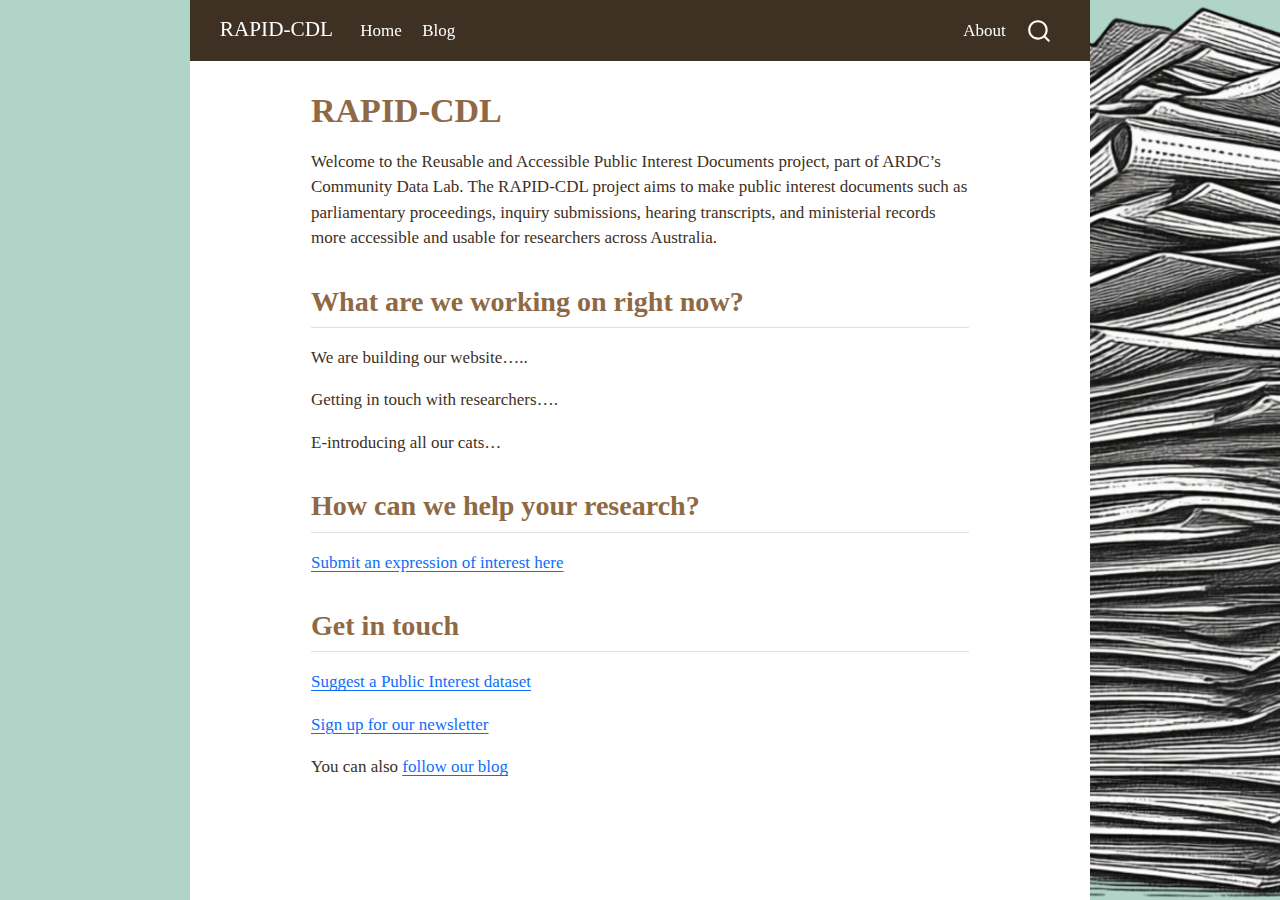
<file: docs/index.html>
<!DOCTYPE html>
<html xmlns="http://www.w3.org/1999/xhtml" lang="en" xml:lang="en"><head>

<meta charset="utf-8">
<meta name="generator" content="quarto-1.8.27">

<meta name="viewport" content="width=device-width, initial-scale=1.0, user-scalable=yes">


<title>RAPID-CDL</title>
<style>
code{white-space: pre-wrap;}
span.smallcaps{font-variant: small-caps;}
div.columns{display: flex; gap: min(4vw, 1.5em);}
div.column{flex: auto; overflow-x: auto;}
div.hanging-indent{margin-left: 1.5em; text-indent: -1.5em;}
ul.task-list{list-style: none;}
ul.task-list li input[type="checkbox"] {
  width: 0.8em;
  margin: 0 0.8em 0.2em -1em; /* quarto-specific, see https://github.com/quarto-dev/quarto-cli/issues/4556 */ 
  vertical-align: middle;
}
</style>


<script src="site_libs/quarto-nav/quarto-nav.js"></script>
<script src="site_libs/quarto-nav/headroom.min.js"></script>
<script src="site_libs/clipboard/clipboard.min.js"></script>
<script src="site_libs/quarto-search/autocomplete.umd.js"></script>
<script src="site_libs/quarto-search/fuse.min.js"></script>
<script src="site_libs/quarto-search/quarto-search.js"></script>
<meta name="quarto:offset" content="./">
<script src="site_libs/quarto-html/quarto.js" type="module"></script>
<script src="site_libs/quarto-html/tabsets/tabsets.js" type="module"></script>
<script src="site_libs/quarto-html/axe/axe-check.js" type="module"></script>
<script src="site_libs/quarto-html/popper.min.js"></script>
<script src="site_libs/quarto-html/tippy.umd.min.js"></script>
<script src="site_libs/quarto-html/anchor.min.js"></script>
<link href="site_libs/quarto-html/tippy.css" rel="stylesheet">
<link href="site_libs/quarto-html/quarto-syntax-highlighting-ed96de9b727972fe78a7b5d16c58bf87.css" rel="stylesheet" id="quarto-text-highlighting-styles">
<script src="site_libs/bootstrap/bootstrap.min.js"></script>
<link href="site_libs/bootstrap/bootstrap-icons.css" rel="stylesheet">
<link href="site_libs/bootstrap/bootstrap-461f3062ae88224d20a6ee929ad5f26b.min.css" rel="stylesheet" append-hash="true" id="quarto-bootstrap" data-mode="light">
<script id="quarto-search-options" type="application/json">{
  "location": "navbar",
  "copy-button": false,
  "collapse-after": 3,
  "panel-placement": "end",
  "type": "overlay",
  "limit": 50,
  "keyboard-shortcut": [
    "f",
    "/",
    "s"
  ],
  "show-item-context": false,
  "language": {
    "search-no-results-text": "No results",
    "search-matching-documents-text": "matching documents",
    "search-copy-link-title": "Copy link to search",
    "search-hide-matches-text": "Hide additional matches",
    "search-more-match-text": "more match in this document",
    "search-more-matches-text": "more matches in this document",
    "search-clear-button-title": "Clear",
    "search-text-placeholder": "",
    "search-detached-cancel-button-title": "Cancel",
    "search-submit-button-title": "Submit",
    "search-label": "Search"
  }
}</script>


<link rel="stylesheet" href="styles.css">
</head>

<body class="nav-fixed fullcontent quarto-light">

<div id="quarto-search-results"></div>
  <header id="quarto-header" class="headroom fixed-top">
    <nav class="navbar navbar-expand-lg " data-bs-theme="dark">
      <div class="navbar-container container-fluid">
      <div class="navbar-brand-container mx-auto">
    <a class="navbar-brand" href="./index.html">
    <span class="navbar-title">RAPID-CDL</span>
    </a>
  </div>
            <div id="quarto-search" class="" title="Search"></div>
          <button class="navbar-toggler" type="button" data-bs-toggle="collapse" data-bs-target="#navbarCollapse" aria-controls="navbarCollapse" role="menu" aria-expanded="false" aria-label="Toggle navigation" onclick="if (window.quartoToggleHeadroom) { window.quartoToggleHeadroom(); }">
  <span class="navbar-toggler-icon"></span>
</button>
          <div class="collapse navbar-collapse" id="navbarCollapse">
            <ul class="navbar-nav navbar-nav-scroll me-auto">
  <li class="nav-item">
    <a class="nav-link active" href="./index.html" aria-current="page"> 
<span class="menu-text">Home</span></a>
  </li>  
  <li class="nav-item">
    <a class="nav-link" href="./blog/index.html"> 
<span class="menu-text">Blog</span></a>
  </li>  
</ul>
            <ul class="navbar-nav navbar-nav-scroll ms-auto">
  <li class="nav-item">
    <a class="nav-link" href="./about.html"> 
<span class="menu-text">About</span></a>
  </li>  
</ul>
          </div> <!-- /navcollapse -->
            <div class="quarto-navbar-tools">
</div>
      </div> <!-- /container-fluid -->
    </nav>
</header>
<!-- content -->
<div id="quarto-content" class="quarto-container page-columns page-rows-contents page-layout-article page-navbar">
<!-- sidebar -->
<!-- margin-sidebar -->
    
<!-- main -->
<main class="content" id="quarto-document-content">

<header id="title-block-header" class="quarto-title-block default">
<div class="quarto-title">
<h1 class="title">RAPID-CDL</h1>
</div>



<div class="quarto-title-meta">

    
  
    
  </div>
  


</header>


<p>Welcome to the Reusable and Accessible Public Interest Documents project, part of ARDC’s Community Data Lab. The RAPID-CDL project aims to make public interest documents such as parliamentary proceedings, inquiry submissions, hearing transcripts, and ministerial records more accessible and usable for researchers across Australia.</p>
<section id="what-are-we-working-on-right-now" class="level2">
<h2 class="anchored" data-anchor-id="what-are-we-working-on-right-now">What are we working on right now?</h2>
<p>We are building our website…..</p>
<p>Getting in touch with researchers….</p>
<p>E-introducing all our cats…</p>
</section>
<section id="how-can-we-help-your-research" class="level2">
<h2 class="anchored" data-anchor-id="how-can-we-help-your-research">How can we help your research?</h2>
<p><a href="https://tinyurl.com/RAPIDeoi">Submit an expression of interest here</a></p>
</section>
<section id="get-in-touch" class="level2">
<h2 class="anchored" data-anchor-id="get-in-touch">Get in touch</h2>
<p><a href="https://tinyurl.com/RAPIDeoi">Suggest a Public Interest dataset</a></p>
<p><a href="https://tinyurl.com/RAPIDeoi">Sign up for our newsletter</a></p>
<p>You can also <a href="./blog/index.html">follow our blog</a></p>


</section>

</main> <!-- /main -->
<script id="quarto-html-after-body" type="application/javascript">
  window.document.addEventListener("DOMContentLoaded", function (event) {
    const icon = "";
    const anchorJS = new window.AnchorJS();
    anchorJS.options = {
      placement: 'right',
      icon: icon
    };
    anchorJS.add('.anchored');
    const isCodeAnnotation = (el) => {
      for (const clz of el.classList) {
        if (clz.startsWith('code-annotation-')) {                     
          return true;
        }
      }
      return false;
    }
    const onCopySuccess = function(e) {
      // button target
      const button = e.trigger;
      // don't keep focus
      button.blur();
      // flash "checked"
      button.classList.add('code-copy-button-checked');
      var currentTitle = button.getAttribute("title");
      button.setAttribute("title", "Copied!");
      let tooltip;
      if (window.bootstrap) {
        button.setAttribute("data-bs-toggle", "tooltip");
        button.setAttribute("data-bs-placement", "left");
        button.setAttribute("data-bs-title", "Copied!");
        tooltip = new bootstrap.Tooltip(button, 
          { trigger: "manual", 
            customClass: "code-copy-button-tooltip",
            offset: [0, -8]});
        tooltip.show();    
      }
      setTimeout(function() {
        if (tooltip) {
          tooltip.hide();
          button.removeAttribute("data-bs-title");
          button.removeAttribute("data-bs-toggle");
          button.removeAttribute("data-bs-placement");
        }
        button.setAttribute("title", currentTitle);
        button.classList.remove('code-copy-button-checked');
      }, 1000);
      // clear code selection
      e.clearSelection();
    }
    const getTextToCopy = function(trigger) {
      const outerScaffold = trigger.parentElement.cloneNode(true);
      const codeEl = outerScaffold.querySelector('code');
      for (const childEl of codeEl.children) {
        if (isCodeAnnotation(childEl)) {
          childEl.remove();
        }
      }
      return codeEl.innerText;
    }
    const clipboard = new window.ClipboardJS('.code-copy-button:not([data-in-quarto-modal])', {
      text: getTextToCopy
    });
    clipboard.on('success', onCopySuccess);
    if (window.document.getElementById('quarto-embedded-source-code-modal')) {
      const clipboardModal = new window.ClipboardJS('.code-copy-button[data-in-quarto-modal]', {
        text: getTextToCopy,
        container: window.document.getElementById('quarto-embedded-source-code-modal')
      });
      clipboardModal.on('success', onCopySuccess);
    }
      var localhostRegex = new RegExp(/^(?:http|https):\/\/localhost\:?[0-9]*\//);
      var mailtoRegex = new RegExp(/^mailto:/);
        var filterRegex = new RegExp("https:\/\/rapid-community-data-lab\.github\.io\/");
      var isInternal = (href) => {
          return filterRegex.test(href) || localhostRegex.test(href) || mailtoRegex.test(href);
      }
      // Inspect non-navigation links and adorn them if external
     var links = window.document.querySelectorAll('a[href]:not(.nav-link):not(.navbar-brand):not(.toc-action):not(.sidebar-link):not(.sidebar-item-toggle):not(.pagination-link):not(.no-external):not([aria-hidden]):not(.dropdown-item):not(.quarto-navigation-tool):not(.about-link)');
      for (var i=0; i<links.length; i++) {
        const link = links[i];
        if (!isInternal(link.href)) {
          // undo the damage that might have been done by quarto-nav.js in the case of
          // links that we want to consider external
          if (link.dataset.originalHref !== undefined) {
            link.href = link.dataset.originalHref;
          }
        }
      }
    function tippyHover(el, contentFn, onTriggerFn, onUntriggerFn) {
      const config = {
        allowHTML: true,
        maxWidth: 500,
        delay: 100,
        arrow: false,
        appendTo: function(el) {
            return el.parentElement;
        },
        interactive: true,
        interactiveBorder: 10,
        theme: 'quarto',
        placement: 'bottom-start',
      };
      if (contentFn) {
        config.content = contentFn;
      }
      if (onTriggerFn) {
        config.onTrigger = onTriggerFn;
      }
      if (onUntriggerFn) {
        config.onUntrigger = onUntriggerFn;
      }
      window.tippy(el, config); 
    }
    const noterefs = window.document.querySelectorAll('a[role="doc-noteref"]');
    for (var i=0; i<noterefs.length; i++) {
      const ref = noterefs[i];
      tippyHover(ref, function() {
        // use id or data attribute instead here
        let href = ref.getAttribute('data-footnote-href') || ref.getAttribute('href');
        try { href = new URL(href).hash; } catch {}
        const id = href.replace(/^#\/?/, "");
        const note = window.document.getElementById(id);
        if (note) {
          return note.innerHTML;
        } else {
          return "";
        }
      });
    }
    const xrefs = window.document.querySelectorAll('a.quarto-xref');
    const processXRef = (id, note) => {
      // Strip column container classes
      const stripColumnClz = (el) => {
        el.classList.remove("page-full", "page-columns");
        if (el.children) {
          for (const child of el.children) {
            stripColumnClz(child);
          }
        }
      }
      stripColumnClz(note)
      if (id === null || id.startsWith('sec-')) {
        // Special case sections, only their first couple elements
        const container = document.createElement("div");
        if (note.children && note.children.length > 2) {
          container.appendChild(note.children[0].cloneNode(true));
          for (let i = 1; i < note.children.length; i++) {
            const child = note.children[i];
            if (child.tagName === "P" && child.innerText === "") {
              continue;
            } else {
              container.appendChild(child.cloneNode(true));
              break;
            }
          }
          if (window.Quarto?.typesetMath) {
            window.Quarto.typesetMath(container);
          }
          return container.innerHTML
        } else {
          if (window.Quarto?.typesetMath) {
            window.Quarto.typesetMath(note);
          }
          return note.innerHTML;
        }
      } else {
        // Remove any anchor links if they are present
        const anchorLink = note.querySelector('a.anchorjs-link');
        if (anchorLink) {
          anchorLink.remove();
        }
        if (window.Quarto?.typesetMath) {
          window.Quarto.typesetMath(note);
        }
        if (note.classList.contains("callout")) {
          return note.outerHTML;
        } else {
          return note.innerHTML;
        }
      }
    }
    for (var i=0; i<xrefs.length; i++) {
      const xref = xrefs[i];
      tippyHover(xref, undefined, function(instance) {
        instance.disable();
        let url = xref.getAttribute('href');
        let hash = undefined; 
        if (url.startsWith('#')) {
          hash = url;
        } else {
          try { hash = new URL(url).hash; } catch {}
        }
        if (hash) {
          const id = hash.replace(/^#\/?/, "");
          const note = window.document.getElementById(id);
          if (note !== null) {
            try {
              const html = processXRef(id, note.cloneNode(true));
              instance.setContent(html);
            } finally {
              instance.enable();
              instance.show();
            }
          } else {
            // See if we can fetch this
            fetch(url.split('#')[0])
            .then(res => res.text())
            .then(html => {
              const parser = new DOMParser();
              const htmlDoc = parser.parseFromString(html, "text/html");
              const note = htmlDoc.getElementById(id);
              if (note !== null) {
                const html = processXRef(id, note);
                instance.setContent(html);
              } 
            }).finally(() => {
              instance.enable();
              instance.show();
            });
          }
        } else {
          // See if we can fetch a full url (with no hash to target)
          // This is a special case and we should probably do some content thinning / targeting
          fetch(url)
          .then(res => res.text())
          .then(html => {
            const parser = new DOMParser();
            const htmlDoc = parser.parseFromString(html, "text/html");
            const note = htmlDoc.querySelector('main.content');
            if (note !== null) {
              // This should only happen for chapter cross references
              // (since there is no id in the URL)
              // remove the first header
              if (note.children.length > 0 && note.children[0].tagName === "HEADER") {
                note.children[0].remove();
              }
              const html = processXRef(null, note);
              instance.setContent(html);
            } 
          }).finally(() => {
            instance.enable();
            instance.show();
          });
        }
      }, function(instance) {
      });
    }
        let selectedAnnoteEl;
        const selectorForAnnotation = ( cell, annotation) => {
          let cellAttr = 'data-code-cell="' + cell + '"';
          let lineAttr = 'data-code-annotation="' +  annotation + '"';
          const selector = 'span[' + cellAttr + '][' + lineAttr + ']';
          return selector;
        }
        const selectCodeLines = (annoteEl) => {
          const doc = window.document;
          const targetCell = annoteEl.getAttribute("data-target-cell");
          const targetAnnotation = annoteEl.getAttribute("data-target-annotation");
          const annoteSpan = window.document.querySelector(selectorForAnnotation(targetCell, targetAnnotation));
          const lines = annoteSpan.getAttribute("data-code-lines").split(",");
          const lineIds = lines.map((line) => {
            return targetCell + "-" + line;
          })
          let top = null;
          let height = null;
          let parent = null;
          if (lineIds.length > 0) {
              //compute the position of the single el (top and bottom and make a div)
              const el = window.document.getElementById(lineIds[0]);
              top = el.offsetTop;
              height = el.offsetHeight;
              parent = el.parentElement.parentElement;
            if (lineIds.length > 1) {
              const lastEl = window.document.getElementById(lineIds[lineIds.length - 1]);
              const bottom = lastEl.offsetTop + lastEl.offsetHeight;
              height = bottom - top;
            }
            if (top !== null && height !== null && parent !== null) {
              // cook up a div (if necessary) and position it 
              let div = window.document.getElementById("code-annotation-line-highlight");
              if (div === null) {
                div = window.document.createElement("div");
                div.setAttribute("id", "code-annotation-line-highlight");
                div.style.position = 'absolute';
                parent.appendChild(div);
              }
              div.style.top = top - 2 + "px";
              div.style.height = height + 4 + "px";
              div.style.left = 0;
              let gutterDiv = window.document.getElementById("code-annotation-line-highlight-gutter");
              if (gutterDiv === null) {
                gutterDiv = window.document.createElement("div");
                gutterDiv.setAttribute("id", "code-annotation-line-highlight-gutter");
                gutterDiv.style.position = 'absolute';
                const codeCell = window.document.getElementById(targetCell);
                const gutter = codeCell.querySelector('.code-annotation-gutter');
                gutter.appendChild(gutterDiv);
              }
              gutterDiv.style.top = top - 2 + "px";
              gutterDiv.style.height = height + 4 + "px";
            }
            selectedAnnoteEl = annoteEl;
          }
        };
        const unselectCodeLines = () => {
          const elementsIds = ["code-annotation-line-highlight", "code-annotation-line-highlight-gutter"];
          elementsIds.forEach((elId) => {
            const div = window.document.getElementById(elId);
            if (div) {
              div.remove();
            }
          });
          selectedAnnoteEl = undefined;
        };
          // Handle positioning of the toggle
      window.addEventListener(
        "resize",
        throttle(() => {
          elRect = undefined;
          if (selectedAnnoteEl) {
            selectCodeLines(selectedAnnoteEl);
          }
        }, 10)
      );
      function throttle(fn, ms) {
      let throttle = false;
      let timer;
        return (...args) => {
          if(!throttle) { // first call gets through
              fn.apply(this, args);
              throttle = true;
          } else { // all the others get throttled
              if(timer) clearTimeout(timer); // cancel #2
              timer = setTimeout(() => {
                fn.apply(this, args);
                timer = throttle = false;
              }, ms);
          }
        };
      }
        // Attach click handler to the DT
        const annoteDls = window.document.querySelectorAll('dt[data-target-cell]');
        for (const annoteDlNode of annoteDls) {
          annoteDlNode.addEventListener('click', (event) => {
            const clickedEl = event.target;
            if (clickedEl !== selectedAnnoteEl) {
              unselectCodeLines();
              const activeEl = window.document.querySelector('dt[data-target-cell].code-annotation-active');
              if (activeEl) {
                activeEl.classList.remove('code-annotation-active');
              }
              selectCodeLines(clickedEl);
              clickedEl.classList.add('code-annotation-active');
            } else {
              // Unselect the line
              unselectCodeLines();
              clickedEl.classList.remove('code-annotation-active');
            }
          });
        }
    const findCites = (el) => {
      const parentEl = el.parentElement;
      if (parentEl) {
        const cites = parentEl.dataset.cites;
        if (cites) {
          return {
            el,
            cites: cites.split(' ')
          };
        } else {
          return findCites(el.parentElement)
        }
      } else {
        return undefined;
      }
    };
    var bibliorefs = window.document.querySelectorAll('a[role="doc-biblioref"]');
    for (var i=0; i<bibliorefs.length; i++) {
      const ref = bibliorefs[i];
      const citeInfo = findCites(ref);
      if (citeInfo) {
        tippyHover(citeInfo.el, function() {
          var popup = window.document.createElement('div');
          citeInfo.cites.forEach(function(cite) {
            var citeDiv = window.document.createElement('div');
            citeDiv.classList.add('hanging-indent');
            citeDiv.classList.add('csl-entry');
            var biblioDiv = window.document.getElementById('ref-' + cite);
            if (biblioDiv) {
              citeDiv.innerHTML = biblioDiv.innerHTML;
            }
            popup.appendChild(citeDiv);
          });
          return popup.innerHTML;
        });
      }
    }
  });
  </script>
</div> <!-- /content -->




</body></html>
</file>
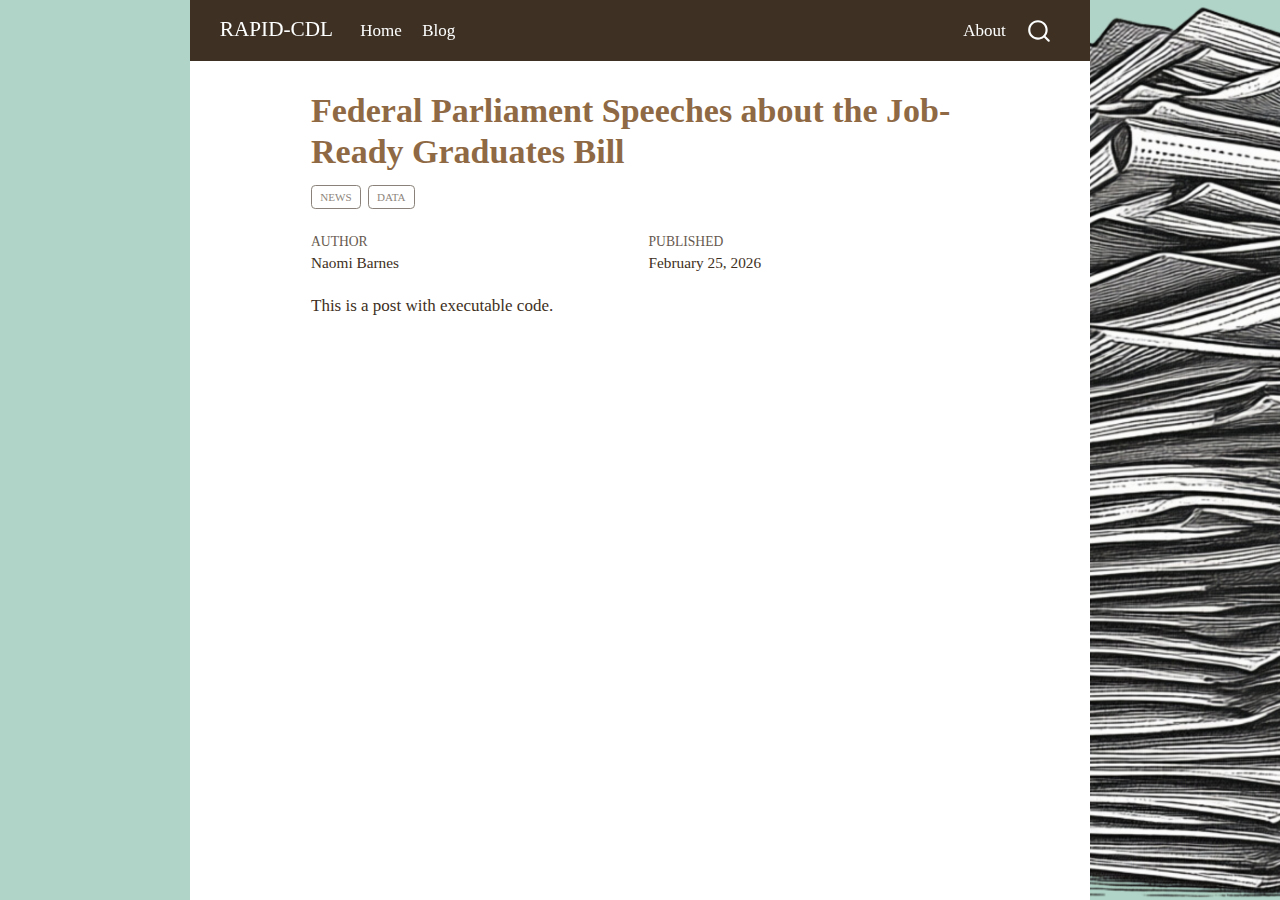
<file: docs/blog/posts/job-ready-graduates-announce/index.html>
<!DOCTYPE html>
<html xmlns="http://www.w3.org/1999/xhtml" lang="en" xml:lang="en"><head>

<meta charset="utf-8">
<meta name="generator" content="quarto-1.8.27">

<meta name="viewport" content="width=device-width, initial-scale=1.0, user-scalable=yes">

<meta name="author" content="Naomi Barnes">
<meta name="dcterms.date" content="2026-02-25">

<title>Federal Parliament Speeches about the Job-Ready Graduates Bill – RAPID-CDL</title>
<style>
code{white-space: pre-wrap;}
span.smallcaps{font-variant: small-caps;}
div.columns{display: flex; gap: min(4vw, 1.5em);}
div.column{flex: auto; overflow-x: auto;}
div.hanging-indent{margin-left: 1.5em; text-indent: -1.5em;}
ul.task-list{list-style: none;}
ul.task-list li input[type="checkbox"] {
  width: 0.8em;
  margin: 0 0.8em 0.2em -1em; /* quarto-specific, see https://github.com/quarto-dev/quarto-cli/issues/4556 */ 
  vertical-align: middle;
}
</style>


<script src="../../../site_libs/quarto-nav/quarto-nav.js"></script>
<script src="../../../site_libs/quarto-nav/headroom.min.js"></script>
<script src="../../../site_libs/clipboard/clipboard.min.js"></script>
<script src="../../../site_libs/quarto-search/autocomplete.umd.js"></script>
<script src="../../../site_libs/quarto-search/fuse.min.js"></script>
<script src="../../../site_libs/quarto-search/quarto-search.js"></script>
<meta name="quarto:offset" content="../../../">
<script src="../../../site_libs/quarto-html/quarto.js" type="module"></script>
<script src="../../../site_libs/quarto-html/tabsets/tabsets.js" type="module"></script>
<script src="../../../site_libs/quarto-html/axe/axe-check.js" type="module"></script>
<script src="../../../site_libs/quarto-html/popper.min.js"></script>
<script src="../../../site_libs/quarto-html/tippy.umd.min.js"></script>
<script src="../../../site_libs/quarto-html/anchor.min.js"></script>
<link href="../../../site_libs/quarto-html/tippy.css" rel="stylesheet">
<link href="../../../site_libs/quarto-html/quarto-syntax-highlighting-ed96de9b727972fe78a7b5d16c58bf87.css" rel="stylesheet" id="quarto-text-highlighting-styles">
<script src="../../../site_libs/bootstrap/bootstrap.min.js"></script>
<link href="../../../site_libs/bootstrap/bootstrap-icons.css" rel="stylesheet">
<link href="../../../site_libs/bootstrap/bootstrap-461f3062ae88224d20a6ee929ad5f26b.min.css" rel="stylesheet" append-hash="true" id="quarto-bootstrap" data-mode="light">
<script id="quarto-search-options" type="application/json">{
  "location": "navbar",
  "copy-button": false,
  "collapse-after": 3,
  "panel-placement": "end",
  "type": "overlay",
  "limit": 50,
  "keyboard-shortcut": [
    "f",
    "/",
    "s"
  ],
  "show-item-context": false,
  "language": {
    "search-no-results-text": "No results",
    "search-matching-documents-text": "matching documents",
    "search-copy-link-title": "Copy link to search",
    "search-hide-matches-text": "Hide additional matches",
    "search-more-match-text": "more match in this document",
    "search-more-matches-text": "more matches in this document",
    "search-clear-button-title": "Clear",
    "search-text-placeholder": "",
    "search-detached-cancel-button-title": "Cancel",
    "search-submit-button-title": "Submit",
    "search-label": "Search"
  }
}</script>


<link rel="stylesheet" href="../../../styles.css">
</head>

<body class="nav-fixed fullcontent quarto-light">

<div id="quarto-search-results"></div>
  <header id="quarto-header" class="headroom fixed-top">
    <nav class="navbar navbar-expand-lg " data-bs-theme="dark">
      <div class="navbar-container container-fluid">
      <div class="navbar-brand-container mx-auto">
    <a class="navbar-brand" href="../../../index.html">
    <span class="navbar-title">RAPID-CDL</span>
    </a>
  </div>
            <div id="quarto-search" class="" title="Search"></div>
          <button class="navbar-toggler" type="button" data-bs-toggle="collapse" data-bs-target="#navbarCollapse" aria-controls="navbarCollapse" role="menu" aria-expanded="false" aria-label="Toggle navigation" onclick="if (window.quartoToggleHeadroom) { window.quartoToggleHeadroom(); }">
  <span class="navbar-toggler-icon"></span>
</button>
          <div class="collapse navbar-collapse" id="navbarCollapse">
            <ul class="navbar-nav navbar-nav-scroll me-auto">
  <li class="nav-item">
    <a class="nav-link" href="../../../index.html"> 
<span class="menu-text">Home</span></a>
  </li>  
  <li class="nav-item">
    <a class="nav-link" href="../../../blog/index.html"> 
<span class="menu-text">Blog</span></a>
  </li>  
</ul>
            <ul class="navbar-nav navbar-nav-scroll ms-auto">
  <li class="nav-item">
    <a class="nav-link" href="../../../about.html"> 
<span class="menu-text">About</span></a>
  </li>  
</ul>
          </div> <!-- /navcollapse -->
            <div class="quarto-navbar-tools">
</div>
      </div> <!-- /container-fluid -->
    </nav>
</header>
<!-- content -->
<div id="quarto-content" class="quarto-container page-columns page-rows-contents page-layout-article page-navbar">
<!-- sidebar -->
<!-- margin-sidebar -->
    
<!-- main -->
<main class="content" id="quarto-document-content">

<header id="title-block-header" class="quarto-title-block default">
<div class="quarto-title">
<h1 class="title">Federal Parliament Speeches about the Job-Ready Graduates Bill</h1>
  <div class="quarto-categories">
    <div class="quarto-category">news</div>
    <div class="quarto-category">data</div>
  </div>
  </div>



<div class="quarto-title-meta">

    <div>
    <div class="quarto-title-meta-heading">Author</div>
    <div class="quarto-title-meta-contents">
             <p>Naomi Barnes </p>
          </div>
  </div>
    
    <div>
    <div class="quarto-title-meta-heading">Published</div>
    <div class="quarto-title-meta-contents">
      <p class="date">February 25, 2026</p>
    </div>
  </div>
  
    
  </div>
  


</header>


<p>This is a post with executable code.</p>



</main> <!-- /main -->
<script id="quarto-html-after-body" type="application/javascript">
  window.document.addEventListener("DOMContentLoaded", function (event) {
    const icon = "";
    const anchorJS = new window.AnchorJS();
    anchorJS.options = {
      placement: 'right',
      icon: icon
    };
    anchorJS.add('.anchored');
    const isCodeAnnotation = (el) => {
      for (const clz of el.classList) {
        if (clz.startsWith('code-annotation-')) {                     
          return true;
        }
      }
      return false;
    }
    const onCopySuccess = function(e) {
      // button target
      const button = e.trigger;
      // don't keep focus
      button.blur();
      // flash "checked"
      button.classList.add('code-copy-button-checked');
      var currentTitle = button.getAttribute("title");
      button.setAttribute("title", "Copied!");
      let tooltip;
      if (window.bootstrap) {
        button.setAttribute("data-bs-toggle", "tooltip");
        button.setAttribute("data-bs-placement", "left");
        button.setAttribute("data-bs-title", "Copied!");
        tooltip = new bootstrap.Tooltip(button, 
          { trigger: "manual", 
            customClass: "code-copy-button-tooltip",
            offset: [0, -8]});
        tooltip.show();    
      }
      setTimeout(function() {
        if (tooltip) {
          tooltip.hide();
          button.removeAttribute("data-bs-title");
          button.removeAttribute("data-bs-toggle");
          button.removeAttribute("data-bs-placement");
        }
        button.setAttribute("title", currentTitle);
        button.classList.remove('code-copy-button-checked');
      }, 1000);
      // clear code selection
      e.clearSelection();
    }
    const getTextToCopy = function(trigger) {
      const outerScaffold = trigger.parentElement.cloneNode(true);
      const codeEl = outerScaffold.querySelector('code');
      for (const childEl of codeEl.children) {
        if (isCodeAnnotation(childEl)) {
          childEl.remove();
        }
      }
      return codeEl.innerText;
    }
    const clipboard = new window.ClipboardJS('.code-copy-button:not([data-in-quarto-modal])', {
      text: getTextToCopy
    });
    clipboard.on('success', onCopySuccess);
    if (window.document.getElementById('quarto-embedded-source-code-modal')) {
      const clipboardModal = new window.ClipboardJS('.code-copy-button[data-in-quarto-modal]', {
        text: getTextToCopy,
        container: window.document.getElementById('quarto-embedded-source-code-modal')
      });
      clipboardModal.on('success', onCopySuccess);
    }
      var localhostRegex = new RegExp(/^(?:http|https):\/\/localhost\:?[0-9]*\//);
      var mailtoRegex = new RegExp(/^mailto:/);
        var filterRegex = new RegExp("https:\/\/rapid-community-data-lab\.github\.io\/");
      var isInternal = (href) => {
          return filterRegex.test(href) || localhostRegex.test(href) || mailtoRegex.test(href);
      }
      // Inspect non-navigation links and adorn them if external
     var links = window.document.querySelectorAll('a[href]:not(.nav-link):not(.navbar-brand):not(.toc-action):not(.sidebar-link):not(.sidebar-item-toggle):not(.pagination-link):not(.no-external):not([aria-hidden]):not(.dropdown-item):not(.quarto-navigation-tool):not(.about-link)');
      for (var i=0; i<links.length; i++) {
        const link = links[i];
        if (!isInternal(link.href)) {
          // undo the damage that might have been done by quarto-nav.js in the case of
          // links that we want to consider external
          if (link.dataset.originalHref !== undefined) {
            link.href = link.dataset.originalHref;
          }
        }
      }
    function tippyHover(el, contentFn, onTriggerFn, onUntriggerFn) {
      const config = {
        allowHTML: true,
        maxWidth: 500,
        delay: 100,
        arrow: false,
        appendTo: function(el) {
            return el.parentElement;
        },
        interactive: true,
        interactiveBorder: 10,
        theme: 'quarto',
        placement: 'bottom-start',
      };
      if (contentFn) {
        config.content = contentFn;
      }
      if (onTriggerFn) {
        config.onTrigger = onTriggerFn;
      }
      if (onUntriggerFn) {
        config.onUntrigger = onUntriggerFn;
      }
      window.tippy(el, config); 
    }
    const noterefs = window.document.querySelectorAll('a[role="doc-noteref"]');
    for (var i=0; i<noterefs.length; i++) {
      const ref = noterefs[i];
      tippyHover(ref, function() {
        // use id or data attribute instead here
        let href = ref.getAttribute('data-footnote-href') || ref.getAttribute('href');
        try { href = new URL(href).hash; } catch {}
        const id = href.replace(/^#\/?/, "");
        const note = window.document.getElementById(id);
        if (note) {
          return note.innerHTML;
        } else {
          return "";
        }
      });
    }
    const xrefs = window.document.querySelectorAll('a.quarto-xref');
    const processXRef = (id, note) => {
      // Strip column container classes
      const stripColumnClz = (el) => {
        el.classList.remove("page-full", "page-columns");
        if (el.children) {
          for (const child of el.children) {
            stripColumnClz(child);
          }
        }
      }
      stripColumnClz(note)
      if (id === null || id.startsWith('sec-')) {
        // Special case sections, only their first couple elements
        const container = document.createElement("div");
        if (note.children && note.children.length > 2) {
          container.appendChild(note.children[0].cloneNode(true));
          for (let i = 1; i < note.children.length; i++) {
            const child = note.children[i];
            if (child.tagName === "P" && child.innerText === "") {
              continue;
            } else {
              container.appendChild(child.cloneNode(true));
              break;
            }
          }
          if (window.Quarto?.typesetMath) {
            window.Quarto.typesetMath(container);
          }
          return container.innerHTML
        } else {
          if (window.Quarto?.typesetMath) {
            window.Quarto.typesetMath(note);
          }
          return note.innerHTML;
        }
      } else {
        // Remove any anchor links if they are present
        const anchorLink = note.querySelector('a.anchorjs-link');
        if (anchorLink) {
          anchorLink.remove();
        }
        if (window.Quarto?.typesetMath) {
          window.Quarto.typesetMath(note);
        }
        if (note.classList.contains("callout")) {
          return note.outerHTML;
        } else {
          return note.innerHTML;
        }
      }
    }
    for (var i=0; i<xrefs.length; i++) {
      const xref = xrefs[i];
      tippyHover(xref, undefined, function(instance) {
        instance.disable();
        let url = xref.getAttribute('href');
        let hash = undefined; 
        if (url.startsWith('#')) {
          hash = url;
        } else {
          try { hash = new URL(url).hash; } catch {}
        }
        if (hash) {
          const id = hash.replace(/^#\/?/, "");
          const note = window.document.getElementById(id);
          if (note !== null) {
            try {
              const html = processXRef(id, note.cloneNode(true));
              instance.setContent(html);
            } finally {
              instance.enable();
              instance.show();
            }
          } else {
            // See if we can fetch this
            fetch(url.split('#')[0])
            .then(res => res.text())
            .then(html => {
              const parser = new DOMParser();
              const htmlDoc = parser.parseFromString(html, "text/html");
              const note = htmlDoc.getElementById(id);
              if (note !== null) {
                const html = processXRef(id, note);
                instance.setContent(html);
              } 
            }).finally(() => {
              instance.enable();
              instance.show();
            });
          }
        } else {
          // See if we can fetch a full url (with no hash to target)
          // This is a special case and we should probably do some content thinning / targeting
          fetch(url)
          .then(res => res.text())
          .then(html => {
            const parser = new DOMParser();
            const htmlDoc = parser.parseFromString(html, "text/html");
            const note = htmlDoc.querySelector('main.content');
            if (note !== null) {
              // This should only happen for chapter cross references
              // (since there is no id in the URL)
              // remove the first header
              if (note.children.length > 0 && note.children[0].tagName === "HEADER") {
                note.children[0].remove();
              }
              const html = processXRef(null, note);
              instance.setContent(html);
            } 
          }).finally(() => {
            instance.enable();
            instance.show();
          });
        }
      }, function(instance) {
      });
    }
        let selectedAnnoteEl;
        const selectorForAnnotation = ( cell, annotation) => {
          let cellAttr = 'data-code-cell="' + cell + '"';
          let lineAttr = 'data-code-annotation="' +  annotation + '"';
          const selector = 'span[' + cellAttr + '][' + lineAttr + ']';
          return selector;
        }
        const selectCodeLines = (annoteEl) => {
          const doc = window.document;
          const targetCell = annoteEl.getAttribute("data-target-cell");
          const targetAnnotation = annoteEl.getAttribute("data-target-annotation");
          const annoteSpan = window.document.querySelector(selectorForAnnotation(targetCell, targetAnnotation));
          const lines = annoteSpan.getAttribute("data-code-lines").split(",");
          const lineIds = lines.map((line) => {
            return targetCell + "-" + line;
          })
          let top = null;
          let height = null;
          let parent = null;
          if (lineIds.length > 0) {
              //compute the position of the single el (top and bottom and make a div)
              const el = window.document.getElementById(lineIds[0]);
              top = el.offsetTop;
              height = el.offsetHeight;
              parent = el.parentElement.parentElement;
            if (lineIds.length > 1) {
              const lastEl = window.document.getElementById(lineIds[lineIds.length - 1]);
              const bottom = lastEl.offsetTop + lastEl.offsetHeight;
              height = bottom - top;
            }
            if (top !== null && height !== null && parent !== null) {
              // cook up a div (if necessary) and position it 
              let div = window.document.getElementById("code-annotation-line-highlight");
              if (div === null) {
                div = window.document.createElement("div");
                div.setAttribute("id", "code-annotation-line-highlight");
                div.style.position = 'absolute';
                parent.appendChild(div);
              }
              div.style.top = top - 2 + "px";
              div.style.height = height + 4 + "px";
              div.style.left = 0;
              let gutterDiv = window.document.getElementById("code-annotation-line-highlight-gutter");
              if (gutterDiv === null) {
                gutterDiv = window.document.createElement("div");
                gutterDiv.setAttribute("id", "code-annotation-line-highlight-gutter");
                gutterDiv.style.position = 'absolute';
                const codeCell = window.document.getElementById(targetCell);
                const gutter = codeCell.querySelector('.code-annotation-gutter');
                gutter.appendChild(gutterDiv);
              }
              gutterDiv.style.top = top - 2 + "px";
              gutterDiv.style.height = height + 4 + "px";
            }
            selectedAnnoteEl = annoteEl;
          }
        };
        const unselectCodeLines = () => {
          const elementsIds = ["code-annotation-line-highlight", "code-annotation-line-highlight-gutter"];
          elementsIds.forEach((elId) => {
            const div = window.document.getElementById(elId);
            if (div) {
              div.remove();
            }
          });
          selectedAnnoteEl = undefined;
        };
          // Handle positioning of the toggle
      window.addEventListener(
        "resize",
        throttle(() => {
          elRect = undefined;
          if (selectedAnnoteEl) {
            selectCodeLines(selectedAnnoteEl);
          }
        }, 10)
      );
      function throttle(fn, ms) {
      let throttle = false;
      let timer;
        return (...args) => {
          if(!throttle) { // first call gets through
              fn.apply(this, args);
              throttle = true;
          } else { // all the others get throttled
              if(timer) clearTimeout(timer); // cancel #2
              timer = setTimeout(() => {
                fn.apply(this, args);
                timer = throttle = false;
              }, ms);
          }
        };
      }
        // Attach click handler to the DT
        const annoteDls = window.document.querySelectorAll('dt[data-target-cell]');
        for (const annoteDlNode of annoteDls) {
          annoteDlNode.addEventListener('click', (event) => {
            const clickedEl = event.target;
            if (clickedEl !== selectedAnnoteEl) {
              unselectCodeLines();
              const activeEl = window.document.querySelector('dt[data-target-cell].code-annotation-active');
              if (activeEl) {
                activeEl.classList.remove('code-annotation-active');
              }
              selectCodeLines(clickedEl);
              clickedEl.classList.add('code-annotation-active');
            } else {
              // Unselect the line
              unselectCodeLines();
              clickedEl.classList.remove('code-annotation-active');
            }
          });
        }
    const findCites = (el) => {
      const parentEl = el.parentElement;
      if (parentEl) {
        const cites = parentEl.dataset.cites;
        if (cites) {
          return {
            el,
            cites: cites.split(' ')
          };
        } else {
          return findCites(el.parentElement)
        }
      } else {
        return undefined;
      }
    };
    var bibliorefs = window.document.querySelectorAll('a[role="doc-biblioref"]');
    for (var i=0; i<bibliorefs.length; i++) {
      const ref = bibliorefs[i];
      const citeInfo = findCites(ref);
      if (citeInfo) {
        tippyHover(citeInfo.el, function() {
          var popup = window.document.createElement('div');
          citeInfo.cites.forEach(function(cite) {
            var citeDiv = window.document.createElement('div');
            citeDiv.classList.add('hanging-indent');
            citeDiv.classList.add('csl-entry');
            var biblioDiv = window.document.getElementById('ref-' + cite);
            if (biblioDiv) {
              citeDiv.innerHTML = biblioDiv.innerHTML;
            }
            popup.appendChild(citeDiv);
          });
          return popup.innerHTML;
        });
      }
    }
  });
  </script>
</div> <!-- /content -->




</body></html>
</file>
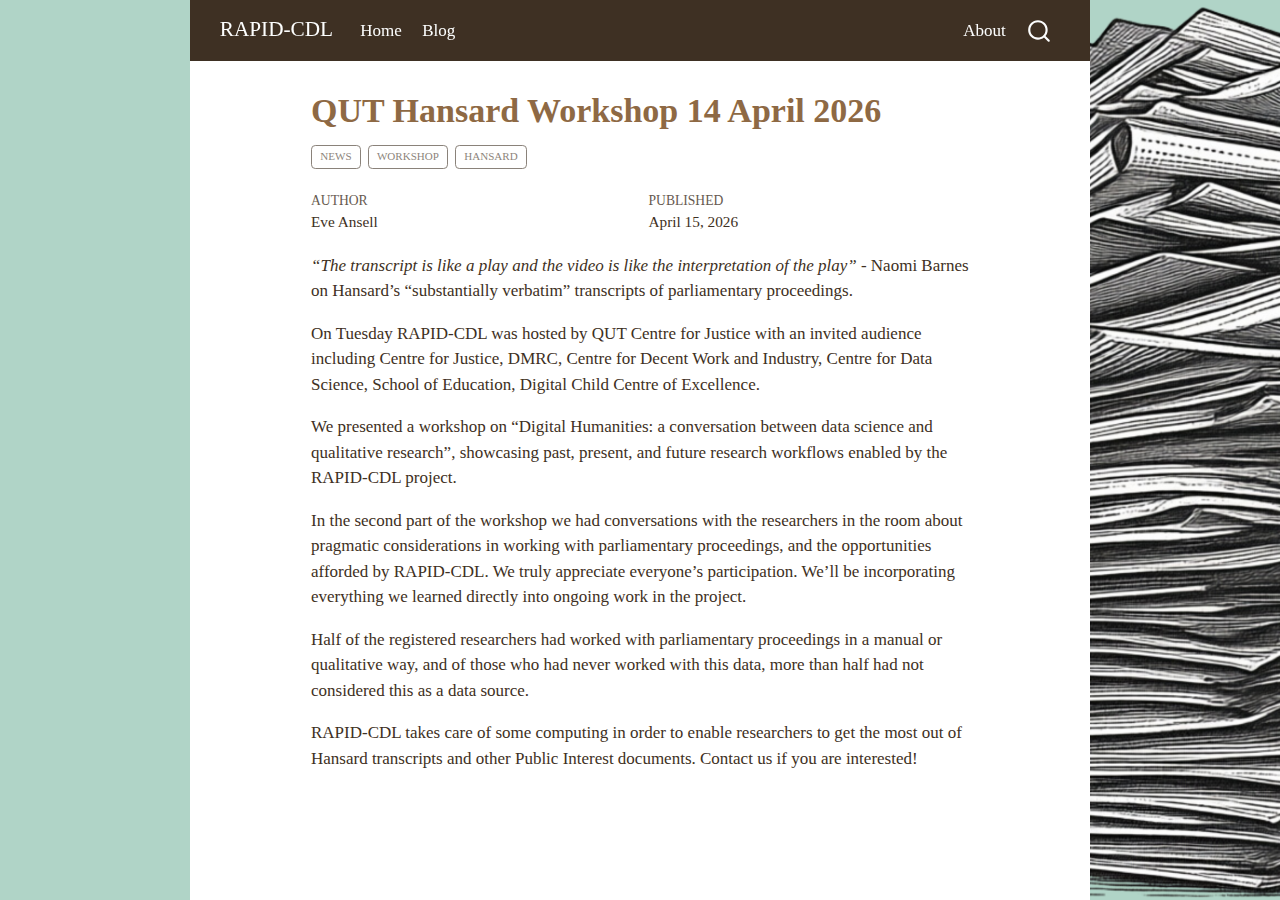
<file: docs/blog/posts/qut-hansard-workshop-14-April/index.html>
<!DOCTYPE html>
<html xmlns="http://www.w3.org/1999/xhtml" lang="en" xml:lang="en"><head>

<meta charset="utf-8">
<meta name="generator" content="quarto-1.9.36">

<meta name="viewport" content="width=device-width, initial-scale=1.0, user-scalable=yes">

<meta name="author" content="Eve Ansell">
<meta name="dcterms.date" content="2026-04-15">

<title>QUT Hansard Workshop 14 April 2026 – RAPID-CDL</title>
<style>
/* Default styles provided by pandoc.
** See https://pandoc.org/MANUAL.html#variables-for-html for config info.
*/
code{white-space: pre-wrap;}
span.smallcaps{font-variant: small-caps;}
div.columns{display: flex; gap: min(4vw, 1.5em);}
div.column{flex: auto; overflow-x: auto;}
div.hanging-indent{margin-left: 1.5em; text-indent: -1.5em;}
ul.task-list{list-style: none;}
ul.task-list li input[type="checkbox"] {
  width: 0.8em;
  margin: 0 0.8em 0.2em -1em; /* quarto-specific, see https://github.com/quarto-dev/quarto-cli/issues/4556 */ 
  vertical-align: middle;
}
</style>


<script src="../../../site_libs/quarto-nav/quarto-nav.js"></script>
<script src="../../../site_libs/quarto-nav/headroom.min.js"></script>
<script src="../../../site_libs/clipboard/clipboard.min.js"></script>
<script src="../../../site_libs/quarto-search/autocomplete.umd.js"></script>
<script src="../../../site_libs/quarto-search/fuse.min.js"></script>
<script src="../../../site_libs/quarto-search/quarto-search.js"></script>
<meta name="quarto:offset" content="../../../">
<script src="../../../site_libs/quarto-html/quarto.js" type="module"></script>
<script src="../../../site_libs/quarto-html/tabsets/tabsets.js" type="module"></script>
<script src="../../../site_libs/quarto-html/popper.min.js"></script>
<script src="../../../site_libs/quarto-html/tippy.umd.min.js"></script>
<script src="../../../site_libs/quarto-html/anchor.min.js"></script>
<link href="../../../site_libs/quarto-html/tippy.css" rel="stylesheet">
<link href="../../../site_libs/quarto-html/quarto-syntax-highlighting-845c23b38eaddc0f92fda52bfe77a8c8.css" rel="stylesheet" id="quarto-text-highlighting-styles">
<script src="../../../site_libs/bootstrap/bootstrap.min.js"></script>
<link href="../../../site_libs/bootstrap/bootstrap-icons.css" rel="stylesheet">
<link href="../../../site_libs/bootstrap/bootstrap-b733e8a2fc64a1577cdc2bebaf6cf4f7.min.css" rel="stylesheet" append-hash="true" id="quarto-bootstrap" data-mode="light">
<script id="quarto-search-options" type="application/json">{
  "location": "navbar",
  "copy-button": false,
  "collapse-after": 3,
  "panel-placement": "end",
  "type": "overlay",
  "limit": 50,
  "keyboard-shortcut": [
    "f",
    "/",
    "s"
  ],
  "show-item-context": false,
  "language": {
    "search-no-results-text": "No results",
    "search-matching-documents-text": "matching documents",
    "search-copy-link-title": "Copy link to search",
    "search-hide-matches-text": "Hide additional matches",
    "search-more-match-text": "more match in this document",
    "search-more-matches-text": "more matches in this document",
    "search-clear-button-title": "Clear",
    "search-text-placeholder": "",
    "search-detached-cancel-button-title": "Cancel",
    "search-submit-button-title": "Submit",
    "search-label": "Search"
  }
}</script>


<link rel="stylesheet" href="../../../styles.css">
</head>

<body class="nav-fixed fullcontent quarto-light">

<div id="quarto-search-results"></div>
  <header id="quarto-header" class="headroom fixed-top">
    <nav class="navbar navbar-expand-lg " data-bs-theme="dark">
      <div class="navbar-container container-fluid">
      <div class="navbar-brand-container mx-auto">
    <a class="navbar-brand" href="../../../index.html">
    <span class="navbar-title">RAPID-CDL</span>
    </a>
  </div>
            <div id="quarto-search" class="" title="Search"></div>
          <button class="navbar-toggler" type="button" data-bs-toggle="collapse" data-bs-target="#navbarCollapse" aria-controls="navbarCollapse" role="menu" aria-expanded="false" aria-label="Toggle navigation" onclick="if (window.quartoToggleHeadroom) { window.quartoToggleHeadroom(); }">
  <span class="navbar-toggler-icon"></span>
</button>
          <div class="collapse navbar-collapse" id="navbarCollapse">
            <ul class="navbar-nav navbar-nav-scroll me-auto">
  <li class="nav-item">
    <a class="nav-link" href="../../../index.html"> 
<span class="menu-text">Home</span></a>
  </li>  
  <li class="nav-item">
    <a class="nav-link" href="../../../blog/index.html"> 
<span class="menu-text">Blog</span></a>
  </li>  
</ul>
            <ul class="navbar-nav navbar-nav-scroll ms-auto">
  <li class="nav-item">
    <a class="nav-link" href="../../../about.html"> 
<span class="menu-text">About</span></a>
  </li>  
</ul>
          </div> <!-- /navcollapse -->
            <div class="quarto-navbar-tools">
</div>
      </div> <!-- /container-fluid -->
    </nav>
</header>
<!-- content -->
<div id="quarto-content" class="quarto-container page-columns page-rows-contents page-layout-article page-navbar">
<!-- sidebar -->
<!-- margin-sidebar -->
    
<!-- main -->
<main class="content" id="quarto-document-content">

<header id="title-block-header" class="quarto-title-block default">
<div class="quarto-title">
<h1 class="title">QUT Hansard Workshop 14 April 2026</h1>
  <div class="quarto-categories">
    <div class="quarto-category">news</div>
    <div class="quarto-category">workshop</div>
    <div class="quarto-category">hansard</div>
  </div>
  </div>



<div class="quarto-title-meta">

    <div>
    <div class="quarto-title-meta-heading">Author</div>
    <div class="quarto-title-meta-contents">
             <p>Eve Ansell </p>
          </div>
  </div>
    
    <div>
    <div class="quarto-title-meta-heading">Published</div>
    <div class="quarto-title-meta-contents">
      <p class="date">April 15, 2026</p>
    </div>
  </div>
  
    
  </div>
  


</header>


<p><em>“The transcript is like a play and the video is like the interpretation of the play”</em> - Naomi Barnes on Hansard’s “substantially verbatim” transcripts of parliamentary proceedings.</p>
<p>On Tuesday RAPID-CDL was hosted by QUT Centre for Justice with an invited audience including Centre for Justice, DMRC, Centre for Decent Work and Industry, Centre for Data Science, School of Education, Digital Child Centre of Excellence.</p>
<p>We presented a workshop on “Digital Humanities: a conversation between data science and qualitative research”, showcasing past, present, and future research workflows enabled by the RAPID-CDL project.</p>
<p>In the second part of the workshop we had conversations with the researchers in the room about pragmatic considerations in working with parliamentary proceedings, and the opportunities afforded by RAPID-CDL. We truly appreciate everyone’s participation. We’ll be incorporating everything we learned directly into ongoing work in the project.</p>
<p>Half of the registered researchers had worked with parliamentary proceedings in a manual or qualitative way, and of those who had never worked with this data, more than half had not considered this as a data source.</p>
<p>RAPID-CDL takes care of some computing in order to enable researchers to get the most out of Hansard transcripts and other Public Interest documents. Contact us if you are interested!</p>



</main> <!-- /main -->
<script id="quarto-html-after-body" type="application/javascript">
  window.document.addEventListener("DOMContentLoaded", function (event) {
    const icon = "";
    const anchorJS = new window.AnchorJS();
    anchorJS.options = {
      placement: 'right',
      icon: icon
    };
    anchorJS.add('.anchored');
    const isCodeAnnotation = (el) => {
      for (const clz of el.classList) {
        if (clz.startsWith('code-annotation-')) {                     
          return true;
        }
      }
      return false;
    }
    const onCopySuccess = function(e) {
      // button target
      const button = e.trigger;
      // don't keep focus
      button.blur();
      // flash "checked"
      button.classList.add('code-copy-button-checked');
      var currentTitle = button.getAttribute("title");
      button.setAttribute("title", "Copied!");
      let tooltip;
      if (window.bootstrap) {
        button.setAttribute("data-bs-toggle", "tooltip");
        button.setAttribute("data-bs-placement", "left");
        button.setAttribute("data-bs-title", "Copied!");
        tooltip = new bootstrap.Tooltip(button, 
          { trigger: "manual", 
            customClass: "code-copy-button-tooltip",
            offset: [0, -8]});
        tooltip.show();    
      }
      setTimeout(function() {
        if (tooltip) {
          tooltip.hide();
          button.removeAttribute("data-bs-title");
          button.removeAttribute("data-bs-toggle");
          button.removeAttribute("data-bs-placement");
        }
        button.setAttribute("title", currentTitle);
        button.classList.remove('code-copy-button-checked');
      }, 1000);
      // clear code selection
      e.clearSelection();
    }
    const getTextToCopy = function(trigger) {
      const outerScaffold = trigger.parentElement.cloneNode(true);
      const codeEl = outerScaffold.querySelector('code');
      for (const childEl of codeEl.children) {
        if (isCodeAnnotation(childEl)) {
          childEl.remove();
        }
      }
      return codeEl.innerText;
    }
    const clipboard = new window.ClipboardJS('.code-copy-button:not([data-in-quarto-modal])', {
      text: getTextToCopy
    });
    clipboard.on('success', onCopySuccess);
    if (window.document.getElementById('quarto-embedded-source-code-modal')) {
      const clipboardModal = new window.ClipboardJS('.code-copy-button[data-in-quarto-modal]', {
        text: getTextToCopy,
        container: window.document.getElementById('quarto-embedded-source-code-modal')
      });
      clipboardModal.on('success', onCopySuccess);
    }
      var localhostRegex = new RegExp(/^(?:http|https):\/\/localhost\:?[0-9]*\//);
      var mailtoRegex = new RegExp(/^mailto:/);
        var filterRegex = new RegExp("https:\/\/rapid-community-data-lab\.github\.io\/");
      var isInternal = (href) => {
          return filterRegex.test(href) || localhostRegex.test(href) || mailtoRegex.test(href);
      }
      // Inspect non-navigation links and adorn them if external
     var links = window.document.querySelectorAll('a[href]:not(.nav-link):not(.navbar-brand):not(.toc-action):not(.sidebar-link):not(.sidebar-item-toggle):not(.pagination-link):not(.no-external):not([aria-hidden]):not(.dropdown-item):not(.quarto-navigation-tool):not(.about-link)');
      for (var i=0; i<links.length; i++) {
        const link = links[i];
        if (!isInternal(link.href)) {
          // undo the damage that might have been done by quarto-nav.js in the case of
          // links that we want to consider external
          if (link.dataset.originalHref !== undefined) {
            link.href = link.dataset.originalHref;
          }
        }
      }
    function tippyHover(el, contentFn, onTriggerFn, onUntriggerFn) {
      const config = {
        allowHTML: true,
        maxWidth: 500,
        delay: 100,
        arrow: false,
        appendTo: function(el) {
            return el.parentElement;
        },
        interactive: true,
        interactiveBorder: 10,
        theme: 'quarto',
        placement: 'bottom-start',
      };
      if (contentFn) {
        config.content = contentFn;
      }
      if (onTriggerFn) {
        config.onTrigger = onTriggerFn;
      }
      if (onUntriggerFn) {
        config.onUntrigger = onUntriggerFn;
      }
      window.tippy(el, config); 
    }
    const noterefs = window.document.querySelectorAll('a[role="doc-noteref"]');
    for (var i=0; i<noterefs.length; i++) {
      const ref = noterefs[i];
      tippyHover(ref, function() {
        // use id or data attribute instead here
        let href = ref.getAttribute('data-footnote-href') || ref.getAttribute('href');
        try { href = new URL(href).hash; } catch {}
        const id = href.replace(/^#\/?/, "");
        const note = window.document.getElementById(id);
        if (note) {
          return note.innerHTML;
        } else {
          return "";
        }
      });
    }
    const xrefs = window.document.querySelectorAll('a.quarto-xref');
    const processXRef = (id, note) => {
      // Strip column container classes
      const stripColumnClz = (el) => {
        el.classList.remove("page-full", "page-columns");
        if (el.children) {
          for (const child of el.children) {
            stripColumnClz(child);
          }
        }
      }
      stripColumnClz(note)
      if (id === null || id.startsWith('sec-')) {
        // Special case sections, only their first couple elements
        const container = document.createElement("div");
        if (note.children && note.children.length > 2) {
          container.appendChild(note.children[0].cloneNode(true));
          for (let i = 1; i < note.children.length; i++) {
            const child = note.children[i];
            if (child.tagName === "P" && child.innerText === "") {
              continue;
            } else {
              container.appendChild(child.cloneNode(true));
              break;
            }
          }
          if (window.Quarto?.typesetMath) {
            window.Quarto.typesetMath(container);
          }
          return container.innerHTML
        } else {
          if (window.Quarto?.typesetMath) {
            window.Quarto.typesetMath(note);
          }
          return note.innerHTML;
        }
      } else {
        // Remove any anchor links if they are present
        const anchorLink = note.querySelector('a.anchorjs-link');
        if (anchorLink) {
          anchorLink.remove();
        }
        if (window.Quarto?.typesetMath) {
          window.Quarto.typesetMath(note);
        }
        if (note.classList.contains("callout")) {
          return note.outerHTML;
        } else {
          return note.innerHTML;
        }
      }
    }
    for (var i=0; i<xrefs.length; i++) {
      const xref = xrefs[i];
      tippyHover(xref, undefined, function(instance) {
        instance.disable();
        let url = xref.getAttribute('href');
        let hash = undefined; 
        if (url.startsWith('#')) {
          hash = url;
        } else {
          try { hash = new URL(url).hash; } catch {}
        }
        if (hash) {
          const id = hash.replace(/^#\/?/, "");
          const note = window.document.getElementById(id);
          if (note !== null) {
            try {
              const html = processXRef(id, note.cloneNode(true));
              instance.setContent(html);
            } finally {
              instance.enable();
              instance.show();
            }
          } else {
            // See if we can fetch this
            fetch(url.split('#')[0])
            .then(res => res.text())
            .then(html => {
              const parser = new DOMParser();
              const htmlDoc = parser.parseFromString(html, "text/html");
              const note = htmlDoc.getElementById(id);
              if (note !== null) {
                const html = processXRef(id, note);
                instance.setContent(html);
              } 
            }).finally(() => {
              instance.enable();
              instance.show();
            });
          }
        } else {
          // See if we can fetch a full url (with no hash to target)
          // This is a special case and we should probably do some content thinning / targeting
          fetch(url)
          .then(res => res.text())
          .then(html => {
            const parser = new DOMParser();
            const htmlDoc = parser.parseFromString(html, "text/html");
            const note = htmlDoc.querySelector('main.content');
            if (note !== null) {
              // This should only happen for chapter cross references
              // (since there is no id in the URL)
              // remove the first header
              if (note.children.length > 0 && note.children[0].tagName === "HEADER") {
                note.children[0].remove();
              }
              const html = processXRef(null, note);
              instance.setContent(html);
            } 
          }).finally(() => {
            instance.enable();
            instance.show();
          });
        }
      }, function(instance) {
      });
    }
        let selectedAnnoteEl;
        const selectorForAnnotation = ( cell, annotation) => {
          let cellAttr = 'data-code-cell="' + cell + '"';
          let lineAttr = 'data-code-annotation="' +  annotation + '"';
          const selector = 'span[' + cellAttr + '][' + lineAttr + ']';
          return selector;
        }
        const selectCodeLines = (annoteEl) => {
          const doc = window.document;
          const targetCell = annoteEl.getAttribute("data-target-cell");
          const targetAnnotation = annoteEl.getAttribute("data-target-annotation");
          const annoteSpan = window.document.querySelector(selectorForAnnotation(targetCell, targetAnnotation));
          const lines = annoteSpan.getAttribute("data-code-lines").split(",");
          const lineIds = lines.map((line) => {
            return targetCell + "-" + line;
          })
          let top = null;
          let height = null;
          let parent = null;
          if (lineIds.length > 0) {
              //compute the position of the single el (top and bottom and make a div)
              const el = window.document.getElementById(lineIds[0]);
              top = el.offsetTop;
              height = el.offsetHeight;
              parent = el.parentElement.parentElement;
            if (lineIds.length > 1) {
              const lastEl = window.document.getElementById(lineIds[lineIds.length - 1]);
              const bottom = lastEl.offsetTop + lastEl.offsetHeight;
              height = bottom - top;
            }
            if (top !== null && height !== null && parent !== null) {
              // cook up a div (if necessary) and position it 
              let div = window.document.getElementById("code-annotation-line-highlight");
              if (div === null) {
                div = window.document.createElement("div");
                div.setAttribute("id", "code-annotation-line-highlight");
                div.style.position = 'absolute';
                parent.appendChild(div);
              }
              div.style.top = top - 2 + "px";
              div.style.height = height + 4 + "px";
              div.style.left = 0;
              let gutterDiv = window.document.getElementById("code-annotation-line-highlight-gutter");
              if (gutterDiv === null) {
                gutterDiv = window.document.createElement("div");
                gutterDiv.setAttribute("id", "code-annotation-line-highlight-gutter");
                gutterDiv.style.position = 'absolute';
                const codeCell = window.document.getElementById(targetCell);
                const gutter = codeCell.querySelector('.code-annotation-gutter');
                gutter.appendChild(gutterDiv);
              }
              gutterDiv.style.top = top - 2 + "px";
              gutterDiv.style.height = height + 4 + "px";
            }
            selectedAnnoteEl = annoteEl;
          }
        };
        const unselectCodeLines = () => {
          const elementsIds = ["code-annotation-line-highlight", "code-annotation-line-highlight-gutter"];
          elementsIds.forEach((elId) => {
            const div = window.document.getElementById(elId);
            if (div) {
              div.remove();
            }
          });
          selectedAnnoteEl = undefined;
        };
          // Handle positioning of the toggle
      window.addEventListener(
        "resize",
        throttle(() => {
          elRect = undefined;
          if (selectedAnnoteEl) {
            selectCodeLines(selectedAnnoteEl);
          }
        }, 10)
      );
      function throttle(fn, ms) {
      let throttle = false;
      let timer;
        return (...args) => {
          if(!throttle) { // first call gets through
              fn.apply(this, args);
              throttle = true;
          } else { // all the others get throttled
              if(timer) clearTimeout(timer); // cancel #2
              timer = setTimeout(() => {
                fn.apply(this, args);
                timer = throttle = false;
              }, ms);
          }
        };
      }
        // Attach click handler to the DT
        const annoteDls = window.document.querySelectorAll('dt[data-target-cell]');
        for (const annoteDlNode of annoteDls) {
          annoteDlNode.addEventListener('click', (event) => {
            const clickedEl = event.target;
            if (clickedEl !== selectedAnnoteEl) {
              unselectCodeLines();
              const activeEl = window.document.querySelector('dt[data-target-cell].code-annotation-active');
              if (activeEl) {
                activeEl.classList.remove('code-annotation-active');
              }
              selectCodeLines(clickedEl);
              clickedEl.classList.add('code-annotation-active');
            } else {
              // Unselect the line
              unselectCodeLines();
              clickedEl.classList.remove('code-annotation-active');
            }
          });
        }
    const findCites = (el) => {
      const parentEl = el.parentElement;
      if (parentEl) {
        const cites = parentEl.dataset.cites;
        if (cites) {
          return {
            el,
            cites: cites.split(' ')
          };
        } else {
          return findCites(el.parentElement)
        }
      } else {
        return undefined;
      }
    };
    var bibliorefs = window.document.querySelectorAll('a[role="doc-biblioref"]');
    for (var i=0; i<bibliorefs.length; i++) {
      const ref = bibliorefs[i];
      const citeInfo = findCites(ref);
      if (citeInfo) {
        tippyHover(citeInfo.el, function() {
          var popup = window.document.createElement('div');
          citeInfo.cites.forEach(function(cite) {
            var citeDiv = window.document.createElement('div');
            citeDiv.classList.add('hanging-indent');
            citeDiv.classList.add('csl-entry');
            var biblioDiv = window.document.getElementById('ref-' + cite);
            if (biblioDiv) {
              citeDiv.innerHTML = biblioDiv.innerHTML;
            }
            popup.appendChild(citeDiv);
          });
          return popup.innerHTML;
        });
      }
    }
  });
  </script>
</div> <!-- /content -->




</body></html>
</file>
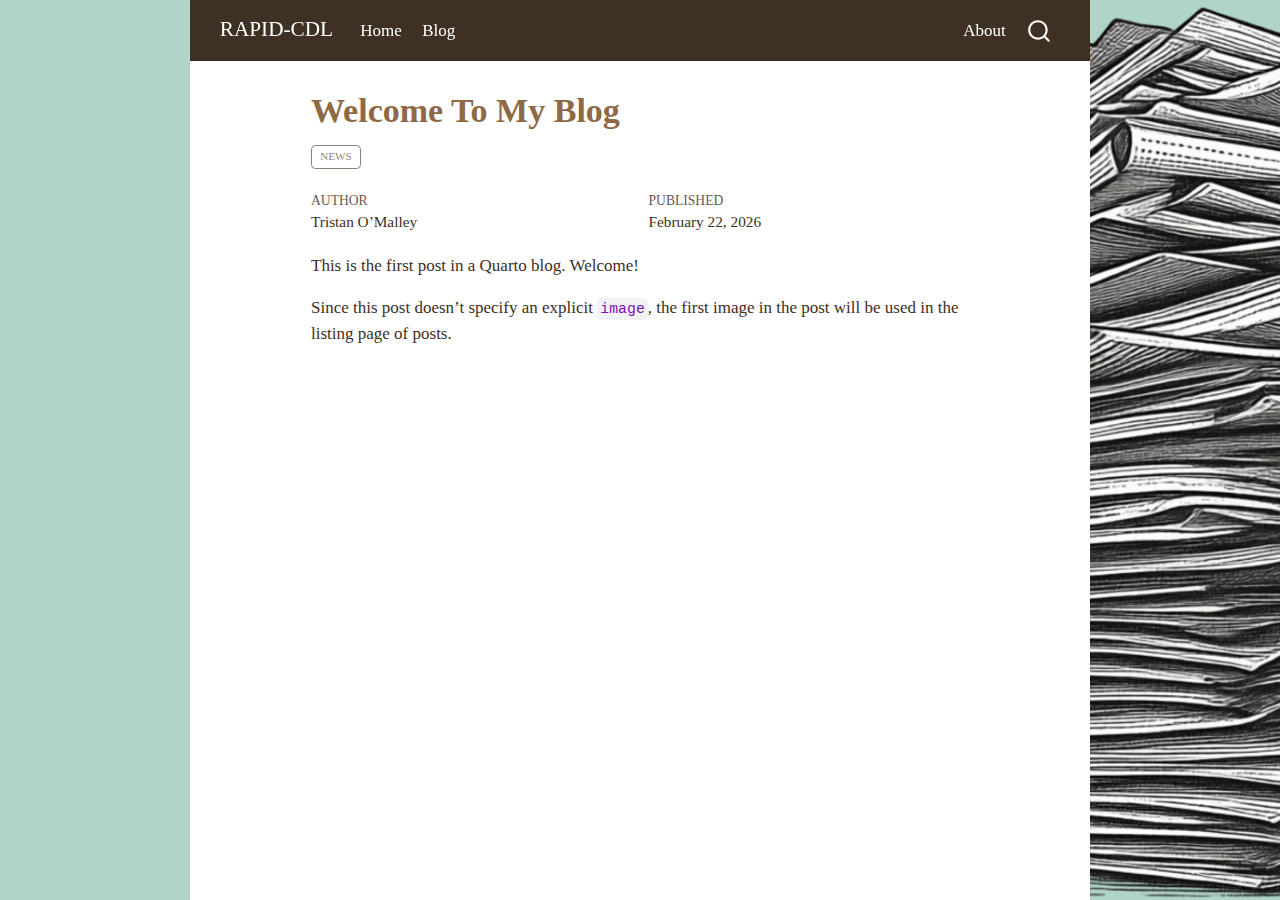
<file: docs/blog/posts/welcome/index.html>
<!DOCTYPE html>
<html xmlns="http://www.w3.org/1999/xhtml" lang="en" xml:lang="en"><head>

<meta charset="utf-8">
<meta name="generator" content="quarto-1.8.27">

<meta name="viewport" content="width=device-width, initial-scale=1.0, user-scalable=yes">

<meta name="author" content="Tristan O’Malley">
<meta name="dcterms.date" content="2026-02-22">

<title>Welcome To My Blog – RAPID-CDL</title>
<style>
code{white-space: pre-wrap;}
span.smallcaps{font-variant: small-caps;}
div.columns{display: flex; gap: min(4vw, 1.5em);}
div.column{flex: auto; overflow-x: auto;}
div.hanging-indent{margin-left: 1.5em; text-indent: -1.5em;}
ul.task-list{list-style: none;}
ul.task-list li input[type="checkbox"] {
  width: 0.8em;
  margin: 0 0.8em 0.2em -1em; /* quarto-specific, see https://github.com/quarto-dev/quarto-cli/issues/4556 */ 
  vertical-align: middle;
}
</style>


<script src="../../../site_libs/quarto-nav/quarto-nav.js"></script>
<script src="../../../site_libs/quarto-nav/headroom.min.js"></script>
<script src="../../../site_libs/clipboard/clipboard.min.js"></script>
<script src="../../../site_libs/quarto-search/autocomplete.umd.js"></script>
<script src="../../../site_libs/quarto-search/fuse.min.js"></script>
<script src="../../../site_libs/quarto-search/quarto-search.js"></script>
<meta name="quarto:offset" content="../../../">
<script src="../../../site_libs/quarto-html/quarto.js" type="module"></script>
<script src="../../../site_libs/quarto-html/tabsets/tabsets.js" type="module"></script>
<script src="../../../site_libs/quarto-html/axe/axe-check.js" type="module"></script>
<script src="../../../site_libs/quarto-html/popper.min.js"></script>
<script src="../../../site_libs/quarto-html/tippy.umd.min.js"></script>
<script src="../../../site_libs/quarto-html/anchor.min.js"></script>
<link href="../../../site_libs/quarto-html/tippy.css" rel="stylesheet">
<link href="../../../site_libs/quarto-html/quarto-syntax-highlighting-ed96de9b727972fe78a7b5d16c58bf87.css" rel="stylesheet" id="quarto-text-highlighting-styles">
<script src="../../../site_libs/bootstrap/bootstrap.min.js"></script>
<link href="../../../site_libs/bootstrap/bootstrap-icons.css" rel="stylesheet">
<link href="../../../site_libs/bootstrap/bootstrap-461f3062ae88224d20a6ee929ad5f26b.min.css" rel="stylesheet" append-hash="true" id="quarto-bootstrap" data-mode="light">
<script id="quarto-search-options" type="application/json">{
  "location": "navbar",
  "copy-button": false,
  "collapse-after": 3,
  "panel-placement": "end",
  "type": "overlay",
  "limit": 50,
  "keyboard-shortcut": [
    "f",
    "/",
    "s"
  ],
  "show-item-context": false,
  "language": {
    "search-no-results-text": "No results",
    "search-matching-documents-text": "matching documents",
    "search-copy-link-title": "Copy link to search",
    "search-hide-matches-text": "Hide additional matches",
    "search-more-match-text": "more match in this document",
    "search-more-matches-text": "more matches in this document",
    "search-clear-button-title": "Clear",
    "search-text-placeholder": "",
    "search-detached-cancel-button-title": "Cancel",
    "search-submit-button-title": "Submit",
    "search-label": "Search"
  }
}</script>


<link rel="stylesheet" href="../../../styles.css">
</head>

<body class="nav-fixed fullcontent quarto-light">

<div id="quarto-search-results"></div>
  <header id="quarto-header" class="headroom fixed-top">
    <nav class="navbar navbar-expand-lg " data-bs-theme="dark">
      <div class="navbar-container container-fluid">
      <div class="navbar-brand-container mx-auto">
    <a class="navbar-brand" href="../../../index.html">
    <span class="navbar-title">RAPID-CDL</span>
    </a>
  </div>
            <div id="quarto-search" class="" title="Search"></div>
          <button class="navbar-toggler" type="button" data-bs-toggle="collapse" data-bs-target="#navbarCollapse" aria-controls="navbarCollapse" role="menu" aria-expanded="false" aria-label="Toggle navigation" onclick="if (window.quartoToggleHeadroom) { window.quartoToggleHeadroom(); }">
  <span class="navbar-toggler-icon"></span>
</button>
          <div class="collapse navbar-collapse" id="navbarCollapse">
            <ul class="navbar-nav navbar-nav-scroll me-auto">
  <li class="nav-item">
    <a class="nav-link" href="../../../index.html"> 
<span class="menu-text">Home</span></a>
  </li>  
  <li class="nav-item">
    <a class="nav-link" href="../../../blog/index.html"> 
<span class="menu-text">Blog</span></a>
  </li>  
</ul>
            <ul class="navbar-nav navbar-nav-scroll ms-auto">
  <li class="nav-item">
    <a class="nav-link" href="../../../about.html"> 
<span class="menu-text">About</span></a>
  </li>  
</ul>
          </div> <!-- /navcollapse -->
            <div class="quarto-navbar-tools">
</div>
      </div> <!-- /container-fluid -->
    </nav>
</header>
<!-- content -->
<div id="quarto-content" class="quarto-container page-columns page-rows-contents page-layout-article page-navbar">
<!-- sidebar -->
<!-- margin-sidebar -->
    
<!-- main -->
<main class="content" id="quarto-document-content">

<header id="title-block-header" class="quarto-title-block default">
<div class="quarto-title">
<h1 class="title">Welcome To My Blog</h1>
  <div class="quarto-categories">
    <div class="quarto-category">news</div>
  </div>
  </div>



<div class="quarto-title-meta">

    <div>
    <div class="quarto-title-meta-heading">Author</div>
    <div class="quarto-title-meta-contents">
             <p>Tristan O’Malley </p>
          </div>
  </div>
    
    <div>
    <div class="quarto-title-meta-heading">Published</div>
    <div class="quarto-title-meta-contents">
      <p class="date">February 22, 2026</p>
    </div>
  </div>
  
    
  </div>
  


</header>


<p>This is the first post in a Quarto blog. Welcome!</p>
<p>Since this post doesn’t specify an explicit <code>image</code>, the first image in the post will be used in the listing page of posts.</p>



</main> <!-- /main -->
<script id="quarto-html-after-body" type="application/javascript">
  window.document.addEventListener("DOMContentLoaded", function (event) {
    const icon = "";
    const anchorJS = new window.AnchorJS();
    anchorJS.options = {
      placement: 'right',
      icon: icon
    };
    anchorJS.add('.anchored');
    const isCodeAnnotation = (el) => {
      for (const clz of el.classList) {
        if (clz.startsWith('code-annotation-')) {                     
          return true;
        }
      }
      return false;
    }
    const onCopySuccess = function(e) {
      // button target
      const button = e.trigger;
      // don't keep focus
      button.blur();
      // flash "checked"
      button.classList.add('code-copy-button-checked');
      var currentTitle = button.getAttribute("title");
      button.setAttribute("title", "Copied!");
      let tooltip;
      if (window.bootstrap) {
        button.setAttribute("data-bs-toggle", "tooltip");
        button.setAttribute("data-bs-placement", "left");
        button.setAttribute("data-bs-title", "Copied!");
        tooltip = new bootstrap.Tooltip(button, 
          { trigger: "manual", 
            customClass: "code-copy-button-tooltip",
            offset: [0, -8]});
        tooltip.show();    
      }
      setTimeout(function() {
        if (tooltip) {
          tooltip.hide();
          button.removeAttribute("data-bs-title");
          button.removeAttribute("data-bs-toggle");
          button.removeAttribute("data-bs-placement");
        }
        button.setAttribute("title", currentTitle);
        button.classList.remove('code-copy-button-checked');
      }, 1000);
      // clear code selection
      e.clearSelection();
    }
    const getTextToCopy = function(trigger) {
      const outerScaffold = trigger.parentElement.cloneNode(true);
      const codeEl = outerScaffold.querySelector('code');
      for (const childEl of codeEl.children) {
        if (isCodeAnnotation(childEl)) {
          childEl.remove();
        }
      }
      return codeEl.innerText;
    }
    const clipboard = new window.ClipboardJS('.code-copy-button:not([data-in-quarto-modal])', {
      text: getTextToCopy
    });
    clipboard.on('success', onCopySuccess);
    if (window.document.getElementById('quarto-embedded-source-code-modal')) {
      const clipboardModal = new window.ClipboardJS('.code-copy-button[data-in-quarto-modal]', {
        text: getTextToCopy,
        container: window.document.getElementById('quarto-embedded-source-code-modal')
      });
      clipboardModal.on('success', onCopySuccess);
    }
      var localhostRegex = new RegExp(/^(?:http|https):\/\/localhost\:?[0-9]*\//);
      var mailtoRegex = new RegExp(/^mailto:/);
        var filterRegex = new RegExp("https:\/\/rapid-community-data-lab\.github\.io\/");
      var isInternal = (href) => {
          return filterRegex.test(href) || localhostRegex.test(href) || mailtoRegex.test(href);
      }
      // Inspect non-navigation links and adorn them if external
     var links = window.document.querySelectorAll('a[href]:not(.nav-link):not(.navbar-brand):not(.toc-action):not(.sidebar-link):not(.sidebar-item-toggle):not(.pagination-link):not(.no-external):not([aria-hidden]):not(.dropdown-item):not(.quarto-navigation-tool):not(.about-link)');
      for (var i=0; i<links.length; i++) {
        const link = links[i];
        if (!isInternal(link.href)) {
          // undo the damage that might have been done by quarto-nav.js in the case of
          // links that we want to consider external
          if (link.dataset.originalHref !== undefined) {
            link.href = link.dataset.originalHref;
          }
        }
      }
    function tippyHover(el, contentFn, onTriggerFn, onUntriggerFn) {
      const config = {
        allowHTML: true,
        maxWidth: 500,
        delay: 100,
        arrow: false,
        appendTo: function(el) {
            return el.parentElement;
        },
        interactive: true,
        interactiveBorder: 10,
        theme: 'quarto',
        placement: 'bottom-start',
      };
      if (contentFn) {
        config.content = contentFn;
      }
      if (onTriggerFn) {
        config.onTrigger = onTriggerFn;
      }
      if (onUntriggerFn) {
        config.onUntrigger = onUntriggerFn;
      }
      window.tippy(el, config); 
    }
    const noterefs = window.document.querySelectorAll('a[role="doc-noteref"]');
    for (var i=0; i<noterefs.length; i++) {
      const ref = noterefs[i];
      tippyHover(ref, function() {
        // use id or data attribute instead here
        let href = ref.getAttribute('data-footnote-href') || ref.getAttribute('href');
        try { href = new URL(href).hash; } catch {}
        const id = href.replace(/^#\/?/, "");
        const note = window.document.getElementById(id);
        if (note) {
          return note.innerHTML;
        } else {
          return "";
        }
      });
    }
    const xrefs = window.document.querySelectorAll('a.quarto-xref');
    const processXRef = (id, note) => {
      // Strip column container classes
      const stripColumnClz = (el) => {
        el.classList.remove("page-full", "page-columns");
        if (el.children) {
          for (const child of el.children) {
            stripColumnClz(child);
          }
        }
      }
      stripColumnClz(note)
      if (id === null || id.startsWith('sec-')) {
        // Special case sections, only their first couple elements
        const container = document.createElement("div");
        if (note.children && note.children.length > 2) {
          container.appendChild(note.children[0].cloneNode(true));
          for (let i = 1; i < note.children.length; i++) {
            const child = note.children[i];
            if (child.tagName === "P" && child.innerText === "") {
              continue;
            } else {
              container.appendChild(child.cloneNode(true));
              break;
            }
          }
          if (window.Quarto?.typesetMath) {
            window.Quarto.typesetMath(container);
          }
          return container.innerHTML
        } else {
          if (window.Quarto?.typesetMath) {
            window.Quarto.typesetMath(note);
          }
          return note.innerHTML;
        }
      } else {
        // Remove any anchor links if they are present
        const anchorLink = note.querySelector('a.anchorjs-link');
        if (anchorLink) {
          anchorLink.remove();
        }
        if (window.Quarto?.typesetMath) {
          window.Quarto.typesetMath(note);
        }
        if (note.classList.contains("callout")) {
          return note.outerHTML;
        } else {
          return note.innerHTML;
        }
      }
    }
    for (var i=0; i<xrefs.length; i++) {
      const xref = xrefs[i];
      tippyHover(xref, undefined, function(instance) {
        instance.disable();
        let url = xref.getAttribute('href');
        let hash = undefined; 
        if (url.startsWith('#')) {
          hash = url;
        } else {
          try { hash = new URL(url).hash; } catch {}
        }
        if (hash) {
          const id = hash.replace(/^#\/?/, "");
          const note = window.document.getElementById(id);
          if (note !== null) {
            try {
              const html = processXRef(id, note.cloneNode(true));
              instance.setContent(html);
            } finally {
              instance.enable();
              instance.show();
            }
          } else {
            // See if we can fetch this
            fetch(url.split('#')[0])
            .then(res => res.text())
            .then(html => {
              const parser = new DOMParser();
              const htmlDoc = parser.parseFromString(html, "text/html");
              const note = htmlDoc.getElementById(id);
              if (note !== null) {
                const html = processXRef(id, note);
                instance.setContent(html);
              } 
            }).finally(() => {
              instance.enable();
              instance.show();
            });
          }
        } else {
          // See if we can fetch a full url (with no hash to target)
          // This is a special case and we should probably do some content thinning / targeting
          fetch(url)
          .then(res => res.text())
          .then(html => {
            const parser = new DOMParser();
            const htmlDoc = parser.parseFromString(html, "text/html");
            const note = htmlDoc.querySelector('main.content');
            if (note !== null) {
              // This should only happen for chapter cross references
              // (since there is no id in the URL)
              // remove the first header
              if (note.children.length > 0 && note.children[0].tagName === "HEADER") {
                note.children[0].remove();
              }
              const html = processXRef(null, note);
              instance.setContent(html);
            } 
          }).finally(() => {
            instance.enable();
            instance.show();
          });
        }
      }, function(instance) {
      });
    }
        let selectedAnnoteEl;
        const selectorForAnnotation = ( cell, annotation) => {
          let cellAttr = 'data-code-cell="' + cell + '"';
          let lineAttr = 'data-code-annotation="' +  annotation + '"';
          const selector = 'span[' + cellAttr + '][' + lineAttr + ']';
          return selector;
        }
        const selectCodeLines = (annoteEl) => {
          const doc = window.document;
          const targetCell = annoteEl.getAttribute("data-target-cell");
          const targetAnnotation = annoteEl.getAttribute("data-target-annotation");
          const annoteSpan = window.document.querySelector(selectorForAnnotation(targetCell, targetAnnotation));
          const lines = annoteSpan.getAttribute("data-code-lines").split(",");
          const lineIds = lines.map((line) => {
            return targetCell + "-" + line;
          })
          let top = null;
          let height = null;
          let parent = null;
          if (lineIds.length > 0) {
              //compute the position of the single el (top and bottom and make a div)
              const el = window.document.getElementById(lineIds[0]);
              top = el.offsetTop;
              height = el.offsetHeight;
              parent = el.parentElement.parentElement;
            if (lineIds.length > 1) {
              const lastEl = window.document.getElementById(lineIds[lineIds.length - 1]);
              const bottom = lastEl.offsetTop + lastEl.offsetHeight;
              height = bottom - top;
            }
            if (top !== null && height !== null && parent !== null) {
              // cook up a div (if necessary) and position it 
              let div = window.document.getElementById("code-annotation-line-highlight");
              if (div === null) {
                div = window.document.createElement("div");
                div.setAttribute("id", "code-annotation-line-highlight");
                div.style.position = 'absolute';
                parent.appendChild(div);
              }
              div.style.top = top - 2 + "px";
              div.style.height = height + 4 + "px";
              div.style.left = 0;
              let gutterDiv = window.document.getElementById("code-annotation-line-highlight-gutter");
              if (gutterDiv === null) {
                gutterDiv = window.document.createElement("div");
                gutterDiv.setAttribute("id", "code-annotation-line-highlight-gutter");
                gutterDiv.style.position = 'absolute';
                const codeCell = window.document.getElementById(targetCell);
                const gutter = codeCell.querySelector('.code-annotation-gutter');
                gutter.appendChild(gutterDiv);
              }
              gutterDiv.style.top = top - 2 + "px";
              gutterDiv.style.height = height + 4 + "px";
            }
            selectedAnnoteEl = annoteEl;
          }
        };
        const unselectCodeLines = () => {
          const elementsIds = ["code-annotation-line-highlight", "code-annotation-line-highlight-gutter"];
          elementsIds.forEach((elId) => {
            const div = window.document.getElementById(elId);
            if (div) {
              div.remove();
            }
          });
          selectedAnnoteEl = undefined;
        };
          // Handle positioning of the toggle
      window.addEventListener(
        "resize",
        throttle(() => {
          elRect = undefined;
          if (selectedAnnoteEl) {
            selectCodeLines(selectedAnnoteEl);
          }
        }, 10)
      );
      function throttle(fn, ms) {
      let throttle = false;
      let timer;
        return (...args) => {
          if(!throttle) { // first call gets through
              fn.apply(this, args);
              throttle = true;
          } else { // all the others get throttled
              if(timer) clearTimeout(timer); // cancel #2
              timer = setTimeout(() => {
                fn.apply(this, args);
                timer = throttle = false;
              }, ms);
          }
        };
      }
        // Attach click handler to the DT
        const annoteDls = window.document.querySelectorAll('dt[data-target-cell]');
        for (const annoteDlNode of annoteDls) {
          annoteDlNode.addEventListener('click', (event) => {
            const clickedEl = event.target;
            if (clickedEl !== selectedAnnoteEl) {
              unselectCodeLines();
              const activeEl = window.document.querySelector('dt[data-target-cell].code-annotation-active');
              if (activeEl) {
                activeEl.classList.remove('code-annotation-active');
              }
              selectCodeLines(clickedEl);
              clickedEl.classList.add('code-annotation-active');
            } else {
              // Unselect the line
              unselectCodeLines();
              clickedEl.classList.remove('code-annotation-active');
            }
          });
        }
    const findCites = (el) => {
      const parentEl = el.parentElement;
      if (parentEl) {
        const cites = parentEl.dataset.cites;
        if (cites) {
          return {
            el,
            cites: cites.split(' ')
          };
        } else {
          return findCites(el.parentElement)
        }
      } else {
        return undefined;
      }
    };
    var bibliorefs = window.document.querySelectorAll('a[role="doc-biblioref"]');
    for (var i=0; i<bibliorefs.length; i++) {
      const ref = bibliorefs[i];
      const citeInfo = findCites(ref);
      if (citeInfo) {
        tippyHover(citeInfo.el, function() {
          var popup = window.document.createElement('div');
          citeInfo.cites.forEach(function(cite) {
            var citeDiv = window.document.createElement('div');
            citeDiv.classList.add('hanging-indent');
            citeDiv.classList.add('csl-entry');
            var biblioDiv = window.document.getElementById('ref-' + cite);
            if (biblioDiv) {
              citeDiv.innerHTML = biblioDiv.innerHTML;
            }
            popup.appendChild(citeDiv);
          });
          return popup.innerHTML;
        });
      }
    }
  });
  </script>
</div> <!-- /content -->




</body></html>
</file>
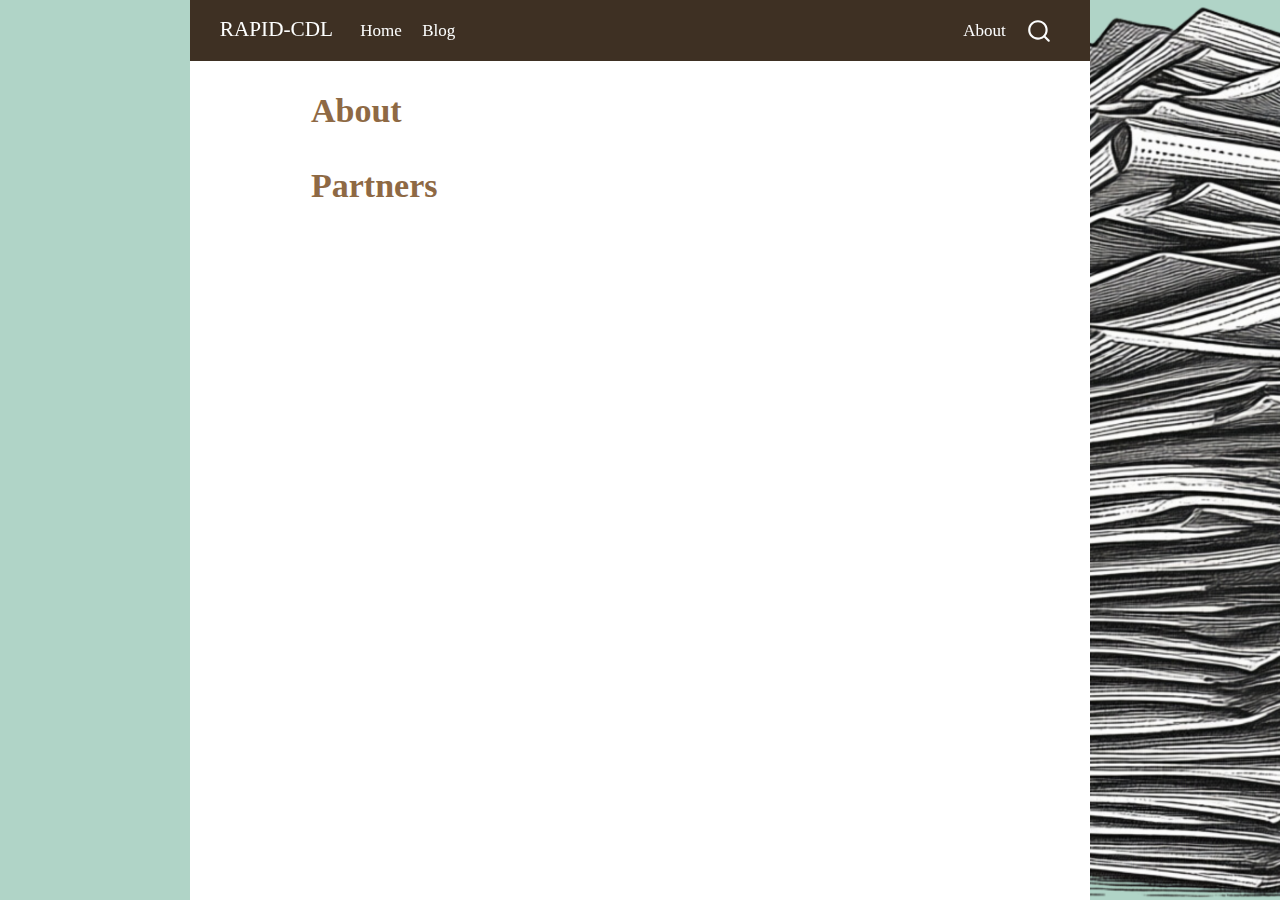
<file: docs/about.html>
<!DOCTYPE html>
<html xmlns="http://www.w3.org/1999/xhtml" lang="en" xml:lang="en"><head>

<meta charset="utf-8">
<meta name="generator" content="quarto-1.8.27">

<meta name="viewport" content="width=device-width, initial-scale=1.0, user-scalable=yes">


<title>About – RAPID-CDL</title>
<style>
code{white-space: pre-wrap;}
span.smallcaps{font-variant: small-caps;}
div.columns{display: flex; gap: min(4vw, 1.5em);}
div.column{flex: auto; overflow-x: auto;}
div.hanging-indent{margin-left: 1.5em; text-indent: -1.5em;}
ul.task-list{list-style: none;}
ul.task-list li input[type="checkbox"] {
  width: 0.8em;
  margin: 0 0.8em 0.2em -1em; /* quarto-specific, see https://github.com/quarto-dev/quarto-cli/issues/4556 */ 
  vertical-align: middle;
}
</style>


<script src="site_libs/quarto-nav/quarto-nav.js"></script>
<script src="site_libs/quarto-nav/headroom.min.js"></script>
<script src="site_libs/clipboard/clipboard.min.js"></script>
<script src="site_libs/quarto-search/autocomplete.umd.js"></script>
<script src="site_libs/quarto-search/fuse.min.js"></script>
<script src="site_libs/quarto-search/quarto-search.js"></script>
<meta name="quarto:offset" content="./">
<script src="site_libs/quarto-html/quarto.js" type="module"></script>
<script src="site_libs/quarto-html/tabsets/tabsets.js" type="module"></script>
<script src="site_libs/quarto-html/axe/axe-check.js" type="module"></script>
<script src="site_libs/quarto-html/popper.min.js"></script>
<script src="site_libs/quarto-html/tippy.umd.min.js"></script>
<script src="site_libs/quarto-html/anchor.min.js"></script>
<link href="site_libs/quarto-html/tippy.css" rel="stylesheet">
<link href="site_libs/quarto-html/quarto-syntax-highlighting-ed96de9b727972fe78a7b5d16c58bf87.css" rel="stylesheet" id="quarto-text-highlighting-styles">
<script src="site_libs/bootstrap/bootstrap.min.js"></script>
<link href="site_libs/bootstrap/bootstrap-icons.css" rel="stylesheet">
<link href="site_libs/bootstrap/bootstrap-461f3062ae88224d20a6ee929ad5f26b.min.css" rel="stylesheet" append-hash="true" id="quarto-bootstrap" data-mode="light">
<script id="quarto-search-options" type="application/json">{
  "location": "navbar",
  "copy-button": false,
  "collapse-after": 3,
  "panel-placement": "end",
  "type": "overlay",
  "limit": 50,
  "keyboard-shortcut": [
    "f",
    "/",
    "s"
  ],
  "show-item-context": false,
  "language": {
    "search-no-results-text": "No results",
    "search-matching-documents-text": "matching documents",
    "search-copy-link-title": "Copy link to search",
    "search-hide-matches-text": "Hide additional matches",
    "search-more-match-text": "more match in this document",
    "search-more-matches-text": "more matches in this document",
    "search-clear-button-title": "Clear",
    "search-text-placeholder": "",
    "search-detached-cancel-button-title": "Cancel",
    "search-submit-button-title": "Submit",
    "search-label": "Search"
  }
}</script>


<link rel="stylesheet" href="styles.css">
</head>

<body class="nav-fixed fullcontent quarto-light">

<div id="quarto-search-results"></div>
  <header id="quarto-header" class="headroom fixed-top">
    <nav class="navbar navbar-expand-lg " data-bs-theme="dark">
      <div class="navbar-container container-fluid">
      <div class="navbar-brand-container mx-auto">
    <a class="navbar-brand" href="./index.html">
    <span class="navbar-title">RAPID-CDL</span>
    </a>
  </div>
            <div id="quarto-search" class="" title="Search"></div>
          <button class="navbar-toggler" type="button" data-bs-toggle="collapse" data-bs-target="#navbarCollapse" aria-controls="navbarCollapse" role="menu" aria-expanded="false" aria-label="Toggle navigation" onclick="if (window.quartoToggleHeadroom) { window.quartoToggleHeadroom(); }">
  <span class="navbar-toggler-icon"></span>
</button>
          <div class="collapse navbar-collapse" id="navbarCollapse">
            <ul class="navbar-nav navbar-nav-scroll me-auto">
  <li class="nav-item">
    <a class="nav-link" href="./index.html"> 
<span class="menu-text">Home</span></a>
  </li>  
  <li class="nav-item">
    <a class="nav-link" href="./blog/index.html"> 
<span class="menu-text">Blog</span></a>
  </li>  
</ul>
            <ul class="navbar-nav navbar-nav-scroll ms-auto">
  <li class="nav-item">
    <a class="nav-link active" href="./about.html" aria-current="page"> 
<span class="menu-text">About</span></a>
  </li>  
</ul>
          </div> <!-- /navcollapse -->
            <div class="quarto-navbar-tools">
</div>
      </div> <!-- /container-fluid -->
    </nav>
</header>
<!-- content -->
<div id="quarto-content" class="quarto-container page-columns page-rows-contents page-layout-article page-navbar">
<!-- sidebar -->
<!-- margin-sidebar -->
    
<!-- main -->
<main class="content" id="quarto-document-content">

<header id="title-block-header" class="quarto-title-block default">
<div class="quarto-title">
<h1 class="title">About</h1>
</div>



<div class="quarto-title-meta">

    
  
    
  </div>
  


</header>


<section id="partners" class="level1">
<h1>Partners</h1>


</section>

</main> <!-- /main -->
<script id="quarto-html-after-body" type="application/javascript">
  window.document.addEventListener("DOMContentLoaded", function (event) {
    const icon = "";
    const anchorJS = new window.AnchorJS();
    anchorJS.options = {
      placement: 'right',
      icon: icon
    };
    anchorJS.add('.anchored');
    const isCodeAnnotation = (el) => {
      for (const clz of el.classList) {
        if (clz.startsWith('code-annotation-')) {                     
          return true;
        }
      }
      return false;
    }
    const onCopySuccess = function(e) {
      // button target
      const button = e.trigger;
      // don't keep focus
      button.blur();
      // flash "checked"
      button.classList.add('code-copy-button-checked');
      var currentTitle = button.getAttribute("title");
      button.setAttribute("title", "Copied!");
      let tooltip;
      if (window.bootstrap) {
        button.setAttribute("data-bs-toggle", "tooltip");
        button.setAttribute("data-bs-placement", "left");
        button.setAttribute("data-bs-title", "Copied!");
        tooltip = new bootstrap.Tooltip(button, 
          { trigger: "manual", 
            customClass: "code-copy-button-tooltip",
            offset: [0, -8]});
        tooltip.show();    
      }
      setTimeout(function() {
        if (tooltip) {
          tooltip.hide();
          button.removeAttribute("data-bs-title");
          button.removeAttribute("data-bs-toggle");
          button.removeAttribute("data-bs-placement");
        }
        button.setAttribute("title", currentTitle);
        button.classList.remove('code-copy-button-checked');
      }, 1000);
      // clear code selection
      e.clearSelection();
    }
    const getTextToCopy = function(trigger) {
      const outerScaffold = trigger.parentElement.cloneNode(true);
      const codeEl = outerScaffold.querySelector('code');
      for (const childEl of codeEl.children) {
        if (isCodeAnnotation(childEl)) {
          childEl.remove();
        }
      }
      return codeEl.innerText;
    }
    const clipboard = new window.ClipboardJS('.code-copy-button:not([data-in-quarto-modal])', {
      text: getTextToCopy
    });
    clipboard.on('success', onCopySuccess);
    if (window.document.getElementById('quarto-embedded-source-code-modal')) {
      const clipboardModal = new window.ClipboardJS('.code-copy-button[data-in-quarto-modal]', {
        text: getTextToCopy,
        container: window.document.getElementById('quarto-embedded-source-code-modal')
      });
      clipboardModal.on('success', onCopySuccess);
    }
      var localhostRegex = new RegExp(/^(?:http|https):\/\/localhost\:?[0-9]*\//);
      var mailtoRegex = new RegExp(/^mailto:/);
        var filterRegex = new RegExp("https:\/\/rapid-community-data-lab\.github\.io\/");
      var isInternal = (href) => {
          return filterRegex.test(href) || localhostRegex.test(href) || mailtoRegex.test(href);
      }
      // Inspect non-navigation links and adorn them if external
     var links = window.document.querySelectorAll('a[href]:not(.nav-link):not(.navbar-brand):not(.toc-action):not(.sidebar-link):not(.sidebar-item-toggle):not(.pagination-link):not(.no-external):not([aria-hidden]):not(.dropdown-item):not(.quarto-navigation-tool):not(.about-link)');
      for (var i=0; i<links.length; i++) {
        const link = links[i];
        if (!isInternal(link.href)) {
          // undo the damage that might have been done by quarto-nav.js in the case of
          // links that we want to consider external
          if (link.dataset.originalHref !== undefined) {
            link.href = link.dataset.originalHref;
          }
        }
      }
    function tippyHover(el, contentFn, onTriggerFn, onUntriggerFn) {
      const config = {
        allowHTML: true,
        maxWidth: 500,
        delay: 100,
        arrow: false,
        appendTo: function(el) {
            return el.parentElement;
        },
        interactive: true,
        interactiveBorder: 10,
        theme: 'quarto',
        placement: 'bottom-start',
      };
      if (contentFn) {
        config.content = contentFn;
      }
      if (onTriggerFn) {
        config.onTrigger = onTriggerFn;
      }
      if (onUntriggerFn) {
        config.onUntrigger = onUntriggerFn;
      }
      window.tippy(el, config); 
    }
    const noterefs = window.document.querySelectorAll('a[role="doc-noteref"]');
    for (var i=0; i<noterefs.length; i++) {
      const ref = noterefs[i];
      tippyHover(ref, function() {
        // use id or data attribute instead here
        let href = ref.getAttribute('data-footnote-href') || ref.getAttribute('href');
        try { href = new URL(href).hash; } catch {}
        const id = href.replace(/^#\/?/, "");
        const note = window.document.getElementById(id);
        if (note) {
          return note.innerHTML;
        } else {
          return "";
        }
      });
    }
    const xrefs = window.document.querySelectorAll('a.quarto-xref');
    const processXRef = (id, note) => {
      // Strip column container classes
      const stripColumnClz = (el) => {
        el.classList.remove("page-full", "page-columns");
        if (el.children) {
          for (const child of el.children) {
            stripColumnClz(child);
          }
        }
      }
      stripColumnClz(note)
      if (id === null || id.startsWith('sec-')) {
        // Special case sections, only their first couple elements
        const container = document.createElement("div");
        if (note.children && note.children.length > 2) {
          container.appendChild(note.children[0].cloneNode(true));
          for (let i = 1; i < note.children.length; i++) {
            const child = note.children[i];
            if (child.tagName === "P" && child.innerText === "") {
              continue;
            } else {
              container.appendChild(child.cloneNode(true));
              break;
            }
          }
          if (window.Quarto?.typesetMath) {
            window.Quarto.typesetMath(container);
          }
          return container.innerHTML
        } else {
          if (window.Quarto?.typesetMath) {
            window.Quarto.typesetMath(note);
          }
          return note.innerHTML;
        }
      } else {
        // Remove any anchor links if they are present
        const anchorLink = note.querySelector('a.anchorjs-link');
        if (anchorLink) {
          anchorLink.remove();
        }
        if (window.Quarto?.typesetMath) {
          window.Quarto.typesetMath(note);
        }
        if (note.classList.contains("callout")) {
          return note.outerHTML;
        } else {
          return note.innerHTML;
        }
      }
    }
    for (var i=0; i<xrefs.length; i++) {
      const xref = xrefs[i];
      tippyHover(xref, undefined, function(instance) {
        instance.disable();
        let url = xref.getAttribute('href');
        let hash = undefined; 
        if (url.startsWith('#')) {
          hash = url;
        } else {
          try { hash = new URL(url).hash; } catch {}
        }
        if (hash) {
          const id = hash.replace(/^#\/?/, "");
          const note = window.document.getElementById(id);
          if (note !== null) {
            try {
              const html = processXRef(id, note.cloneNode(true));
              instance.setContent(html);
            } finally {
              instance.enable();
              instance.show();
            }
          } else {
            // See if we can fetch this
            fetch(url.split('#')[0])
            .then(res => res.text())
            .then(html => {
              const parser = new DOMParser();
              const htmlDoc = parser.parseFromString(html, "text/html");
              const note = htmlDoc.getElementById(id);
              if (note !== null) {
                const html = processXRef(id, note);
                instance.setContent(html);
              } 
            }).finally(() => {
              instance.enable();
              instance.show();
            });
          }
        } else {
          // See if we can fetch a full url (with no hash to target)
          // This is a special case and we should probably do some content thinning / targeting
          fetch(url)
          .then(res => res.text())
          .then(html => {
            const parser = new DOMParser();
            const htmlDoc = parser.parseFromString(html, "text/html");
            const note = htmlDoc.querySelector('main.content');
            if (note !== null) {
              // This should only happen for chapter cross references
              // (since there is no id in the URL)
              // remove the first header
              if (note.children.length > 0 && note.children[0].tagName === "HEADER") {
                note.children[0].remove();
              }
              const html = processXRef(null, note);
              instance.setContent(html);
            } 
          }).finally(() => {
            instance.enable();
            instance.show();
          });
        }
      }, function(instance) {
      });
    }
        let selectedAnnoteEl;
        const selectorForAnnotation = ( cell, annotation) => {
          let cellAttr = 'data-code-cell="' + cell + '"';
          let lineAttr = 'data-code-annotation="' +  annotation + '"';
          const selector = 'span[' + cellAttr + '][' + lineAttr + ']';
          return selector;
        }
        const selectCodeLines = (annoteEl) => {
          const doc = window.document;
          const targetCell = annoteEl.getAttribute("data-target-cell");
          const targetAnnotation = annoteEl.getAttribute("data-target-annotation");
          const annoteSpan = window.document.querySelector(selectorForAnnotation(targetCell, targetAnnotation));
          const lines = annoteSpan.getAttribute("data-code-lines").split(",");
          const lineIds = lines.map((line) => {
            return targetCell + "-" + line;
          })
          let top = null;
          let height = null;
          let parent = null;
          if (lineIds.length > 0) {
              //compute the position of the single el (top and bottom and make a div)
              const el = window.document.getElementById(lineIds[0]);
              top = el.offsetTop;
              height = el.offsetHeight;
              parent = el.parentElement.parentElement;
            if (lineIds.length > 1) {
              const lastEl = window.document.getElementById(lineIds[lineIds.length - 1]);
              const bottom = lastEl.offsetTop + lastEl.offsetHeight;
              height = bottom - top;
            }
            if (top !== null && height !== null && parent !== null) {
              // cook up a div (if necessary) and position it 
              let div = window.document.getElementById("code-annotation-line-highlight");
              if (div === null) {
                div = window.document.createElement("div");
                div.setAttribute("id", "code-annotation-line-highlight");
                div.style.position = 'absolute';
                parent.appendChild(div);
              }
              div.style.top = top - 2 + "px";
              div.style.height = height + 4 + "px";
              div.style.left = 0;
              let gutterDiv = window.document.getElementById("code-annotation-line-highlight-gutter");
              if (gutterDiv === null) {
                gutterDiv = window.document.createElement("div");
                gutterDiv.setAttribute("id", "code-annotation-line-highlight-gutter");
                gutterDiv.style.position = 'absolute';
                const codeCell = window.document.getElementById(targetCell);
                const gutter = codeCell.querySelector('.code-annotation-gutter');
                gutter.appendChild(gutterDiv);
              }
              gutterDiv.style.top = top - 2 + "px";
              gutterDiv.style.height = height + 4 + "px";
            }
            selectedAnnoteEl = annoteEl;
          }
        };
        const unselectCodeLines = () => {
          const elementsIds = ["code-annotation-line-highlight", "code-annotation-line-highlight-gutter"];
          elementsIds.forEach((elId) => {
            const div = window.document.getElementById(elId);
            if (div) {
              div.remove();
            }
          });
          selectedAnnoteEl = undefined;
        };
          // Handle positioning of the toggle
      window.addEventListener(
        "resize",
        throttle(() => {
          elRect = undefined;
          if (selectedAnnoteEl) {
            selectCodeLines(selectedAnnoteEl);
          }
        }, 10)
      );
      function throttle(fn, ms) {
      let throttle = false;
      let timer;
        return (...args) => {
          if(!throttle) { // first call gets through
              fn.apply(this, args);
              throttle = true;
          } else { // all the others get throttled
              if(timer) clearTimeout(timer); // cancel #2
              timer = setTimeout(() => {
                fn.apply(this, args);
                timer = throttle = false;
              }, ms);
          }
        };
      }
        // Attach click handler to the DT
        const annoteDls = window.document.querySelectorAll('dt[data-target-cell]');
        for (const annoteDlNode of annoteDls) {
          annoteDlNode.addEventListener('click', (event) => {
            const clickedEl = event.target;
            if (clickedEl !== selectedAnnoteEl) {
              unselectCodeLines();
              const activeEl = window.document.querySelector('dt[data-target-cell].code-annotation-active');
              if (activeEl) {
                activeEl.classList.remove('code-annotation-active');
              }
              selectCodeLines(clickedEl);
              clickedEl.classList.add('code-annotation-active');
            } else {
              // Unselect the line
              unselectCodeLines();
              clickedEl.classList.remove('code-annotation-active');
            }
          });
        }
    const findCites = (el) => {
      const parentEl = el.parentElement;
      if (parentEl) {
        const cites = parentEl.dataset.cites;
        if (cites) {
          return {
            el,
            cites: cites.split(' ')
          };
        } else {
          return findCites(el.parentElement)
        }
      } else {
        return undefined;
      }
    };
    var bibliorefs = window.document.querySelectorAll('a[role="doc-biblioref"]');
    for (var i=0; i<bibliorefs.length; i++) {
      const ref = bibliorefs[i];
      const citeInfo = findCites(ref);
      if (citeInfo) {
        tippyHover(citeInfo.el, function() {
          var popup = window.document.createElement('div');
          citeInfo.cites.forEach(function(cite) {
            var citeDiv = window.document.createElement('div');
            citeDiv.classList.add('hanging-indent');
            citeDiv.classList.add('csl-entry');
            var biblioDiv = window.document.getElementById('ref-' + cite);
            if (biblioDiv) {
              citeDiv.innerHTML = biblioDiv.innerHTML;
            }
            popup.appendChild(citeDiv);
          });
          return popup.innerHTML;
        });
      }
    }
  });
  </script>
</div> <!-- /content -->




</body></html>
</file>
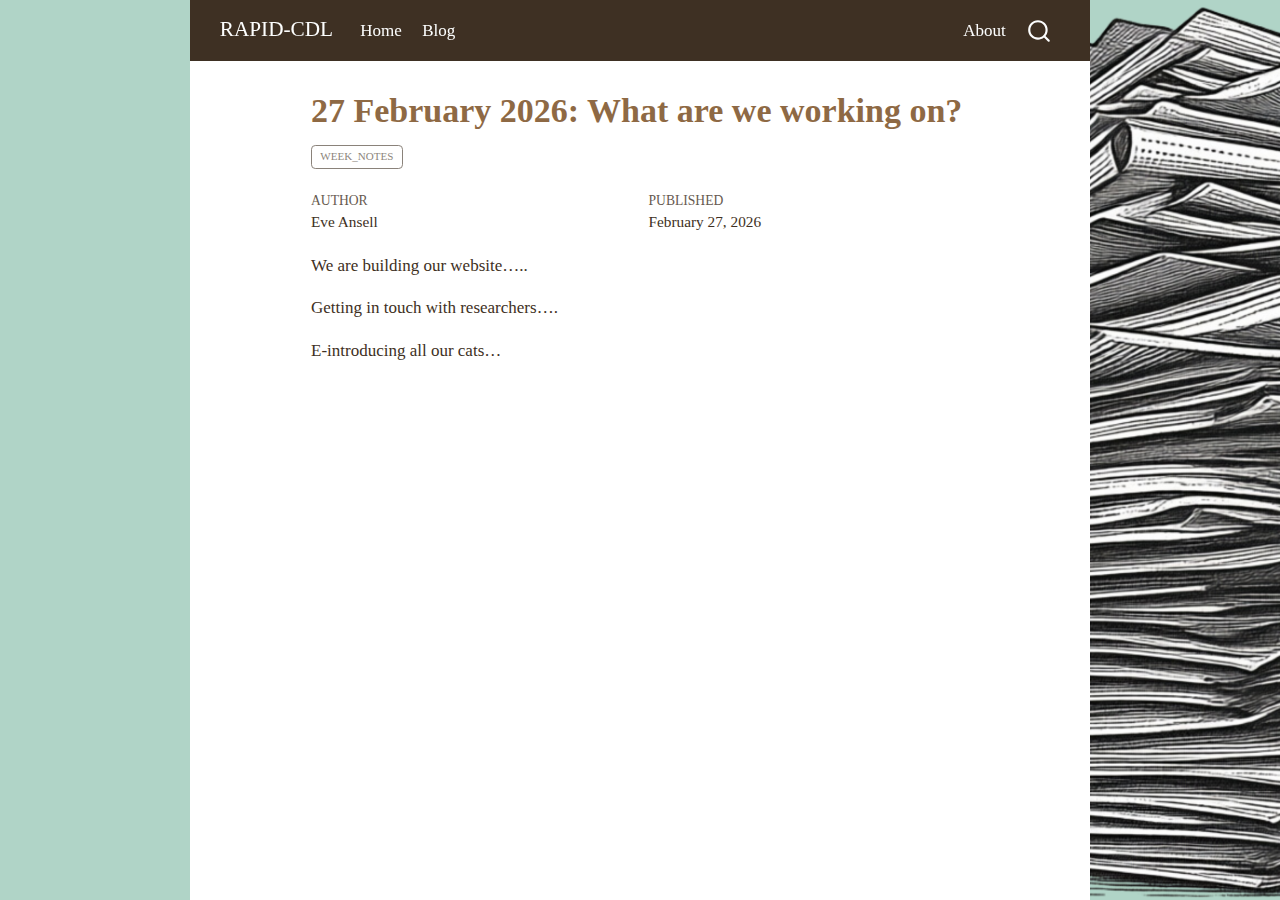
<file: docs/blog/posts/2026-02-27_now.html>
<!DOCTYPE html>
<html xmlns="http://www.w3.org/1999/xhtml" lang="en" xml:lang="en"><head>

<meta charset="utf-8">
<meta name="generator" content="quarto-1.9.36">

<meta name="viewport" content="width=device-width, initial-scale=1.0, user-scalable=yes">

<meta name="author" content="Eve Ansell">
<meta name="dcterms.date" content="2026-02-27">

<title>27 February 2026: What are we working on? – RAPID-CDL</title>
<style>
/* Default styles provided by pandoc.
** See https://pandoc.org/MANUAL.html#variables-for-html for config info.
*/
code{white-space: pre-wrap;}
span.smallcaps{font-variant: small-caps;}
div.columns{display: flex; gap: min(4vw, 1.5em);}
div.column{flex: auto; overflow-x: auto;}
div.hanging-indent{margin-left: 1.5em; text-indent: -1.5em;}
ul.task-list{list-style: none;}
ul.task-list li input[type="checkbox"] {
  width: 0.8em;
  margin: 0 0.8em 0.2em -1em; /* quarto-specific, see https://github.com/quarto-dev/quarto-cli/issues/4556 */ 
  vertical-align: middle;
}
</style>


<script src="../../site_libs/quarto-nav/quarto-nav.js"></script>
<script src="../../site_libs/quarto-nav/headroom.min.js"></script>
<script src="../../site_libs/clipboard/clipboard.min.js"></script>
<script src="../../site_libs/quarto-search/autocomplete.umd.js"></script>
<script src="../../site_libs/quarto-search/fuse.min.js"></script>
<script src="../../site_libs/quarto-search/quarto-search.js"></script>
<meta name="quarto:offset" content="../../">
<script src="../../site_libs/quarto-html/quarto.js" type="module"></script>
<script src="../../site_libs/quarto-html/tabsets/tabsets.js" type="module"></script>
<script src="../../site_libs/quarto-html/popper.min.js"></script>
<script src="../../site_libs/quarto-html/tippy.umd.min.js"></script>
<script src="../../site_libs/quarto-html/anchor.min.js"></script>
<link href="../../site_libs/quarto-html/tippy.css" rel="stylesheet">
<link href="../../site_libs/quarto-html/quarto-syntax-highlighting-845c23b38eaddc0f92fda52bfe77a8c8.css" rel="stylesheet" id="quarto-text-highlighting-styles">
<script src="../../site_libs/bootstrap/bootstrap.min.js"></script>
<link href="../../site_libs/bootstrap/bootstrap-icons.css" rel="stylesheet">
<link href="../../site_libs/bootstrap/bootstrap-b733e8a2fc64a1577cdc2bebaf6cf4f7.min.css" rel="stylesheet" append-hash="true" id="quarto-bootstrap" data-mode="light">
<script id="quarto-search-options" type="application/json">{
  "location": "navbar",
  "copy-button": false,
  "collapse-after": 3,
  "panel-placement": "end",
  "type": "overlay",
  "limit": 50,
  "keyboard-shortcut": [
    "f",
    "/",
    "s"
  ],
  "show-item-context": false,
  "language": {
    "search-no-results-text": "No results",
    "search-matching-documents-text": "matching documents",
    "search-copy-link-title": "Copy link to search",
    "search-hide-matches-text": "Hide additional matches",
    "search-more-match-text": "more match in this document",
    "search-more-matches-text": "more matches in this document",
    "search-clear-button-title": "Clear",
    "search-text-placeholder": "",
    "search-detached-cancel-button-title": "Cancel",
    "search-submit-button-title": "Submit",
    "search-label": "Search"
  }
}</script>


<link rel="stylesheet" href="../../styles.css">
</head>

<body class="nav-fixed fullcontent quarto-light">

<div id="quarto-search-results"></div>
  <header id="quarto-header" class="headroom fixed-top">
    <nav class="navbar navbar-expand-lg " data-bs-theme="dark">
      <div class="navbar-container container-fluid">
      <div class="navbar-brand-container mx-auto">
    <a class="navbar-brand" href="../../index.html">
    <span class="navbar-title">RAPID-CDL</span>
    </a>
  </div>
            <div id="quarto-search" class="" title="Search"></div>
          <button class="navbar-toggler" type="button" data-bs-toggle="collapse" data-bs-target="#navbarCollapse" aria-controls="navbarCollapse" role="menu" aria-expanded="false" aria-label="Toggle navigation" onclick="if (window.quartoToggleHeadroom) { window.quartoToggleHeadroom(); }">
  <span class="navbar-toggler-icon"></span>
</button>
          <div class="collapse navbar-collapse" id="navbarCollapse">
            <ul class="navbar-nav navbar-nav-scroll me-auto">
  <li class="nav-item">
    <a class="nav-link" href="../../index.html"> 
<span class="menu-text">Home</span></a>
  </li>  
  <li class="nav-item">
    <a class="nav-link" href="../../blog/index.html"> 
<span class="menu-text">Blog</span></a>
  </li>  
</ul>
            <ul class="navbar-nav navbar-nav-scroll ms-auto">
  <li class="nav-item">
    <a class="nav-link" href="../../about.html"> 
<span class="menu-text">About</span></a>
  </li>  
</ul>
          </div> <!-- /navcollapse -->
            <div class="quarto-navbar-tools">
</div>
      </div> <!-- /container-fluid -->
    </nav>
</header>
<!-- content -->
<div id="quarto-content" class="quarto-container page-columns page-rows-contents page-layout-article page-navbar">
<!-- sidebar -->
<!-- margin-sidebar -->
    
<!-- main -->
<main class="content" id="quarto-document-content">

<header id="title-block-header" class="quarto-title-block default">
<div class="quarto-title">
<h1 class="title">27 February 2026: What are we working on?</h1>
  <div class="quarto-categories">
    <div class="quarto-category">week_notes</div>
  </div>
  </div>



<div class="quarto-title-meta">

    <div>
    <div class="quarto-title-meta-heading">Author</div>
    <div class="quarto-title-meta-contents">
             <p>Eve Ansell </p>
          </div>
  </div>
    
    <div>
    <div class="quarto-title-meta-heading">Published</div>
    <div class="quarto-title-meta-contents">
      <p class="date">February 27, 2026</p>
    </div>
  </div>
  
    
  </div>
  


</header>


<p>We are building our website…..</p>
<p>Getting in touch with researchers….</p>
<p>E-introducing all our cats…</p>



</main> <!-- /main -->
<script id="quarto-html-after-body" type="application/javascript">
  window.document.addEventListener("DOMContentLoaded", function (event) {
    const icon = "";
    const anchorJS = new window.AnchorJS();
    anchorJS.options = {
      placement: 'right',
      icon: icon
    };
    anchorJS.add('.anchored');
    const isCodeAnnotation = (el) => {
      for (const clz of el.classList) {
        if (clz.startsWith('code-annotation-')) {                     
          return true;
        }
      }
      return false;
    }
    const onCopySuccess = function(e) {
      // button target
      const button = e.trigger;
      // don't keep focus
      button.blur();
      // flash "checked"
      button.classList.add('code-copy-button-checked');
      var currentTitle = button.getAttribute("title");
      button.setAttribute("title", "Copied!");
      let tooltip;
      if (window.bootstrap) {
        button.setAttribute("data-bs-toggle", "tooltip");
        button.setAttribute("data-bs-placement", "left");
        button.setAttribute("data-bs-title", "Copied!");
        tooltip = new bootstrap.Tooltip(button, 
          { trigger: "manual", 
            customClass: "code-copy-button-tooltip",
            offset: [0, -8]});
        tooltip.show();    
      }
      setTimeout(function() {
        if (tooltip) {
          tooltip.hide();
          button.removeAttribute("data-bs-title");
          button.removeAttribute("data-bs-toggle");
          button.removeAttribute("data-bs-placement");
        }
        button.setAttribute("title", currentTitle);
        button.classList.remove('code-copy-button-checked');
      }, 1000);
      // clear code selection
      e.clearSelection();
    }
    const getTextToCopy = function(trigger) {
      const outerScaffold = trigger.parentElement.cloneNode(true);
      const codeEl = outerScaffold.querySelector('code');
      for (const childEl of codeEl.children) {
        if (isCodeAnnotation(childEl)) {
          childEl.remove();
        }
      }
      return codeEl.innerText;
    }
    const clipboard = new window.ClipboardJS('.code-copy-button:not([data-in-quarto-modal])', {
      text: getTextToCopy
    });
    clipboard.on('success', onCopySuccess);
    if (window.document.getElementById('quarto-embedded-source-code-modal')) {
      const clipboardModal = new window.ClipboardJS('.code-copy-button[data-in-quarto-modal]', {
        text: getTextToCopy,
        container: window.document.getElementById('quarto-embedded-source-code-modal')
      });
      clipboardModal.on('success', onCopySuccess);
    }
      var localhostRegex = new RegExp(/^(?:http|https):\/\/localhost\:?[0-9]*\//);
      var mailtoRegex = new RegExp(/^mailto:/);
        var filterRegex = new RegExp("https:\/\/rapid-community-data-lab\.github\.io\/");
      var isInternal = (href) => {
          return filterRegex.test(href) || localhostRegex.test(href) || mailtoRegex.test(href);
      }
      // Inspect non-navigation links and adorn them if external
     var links = window.document.querySelectorAll('a[href]:not(.nav-link):not(.navbar-brand):not(.toc-action):not(.sidebar-link):not(.sidebar-item-toggle):not(.pagination-link):not(.no-external):not([aria-hidden]):not(.dropdown-item):not(.quarto-navigation-tool):not(.about-link)');
      for (var i=0; i<links.length; i++) {
        const link = links[i];
        if (!isInternal(link.href)) {
          // undo the damage that might have been done by quarto-nav.js in the case of
          // links that we want to consider external
          if (link.dataset.originalHref !== undefined) {
            link.href = link.dataset.originalHref;
          }
        }
      }
    function tippyHover(el, contentFn, onTriggerFn, onUntriggerFn) {
      const config = {
        allowHTML: true,
        maxWidth: 500,
        delay: 100,
        arrow: false,
        appendTo: function(el) {
            return el.parentElement;
        },
        interactive: true,
        interactiveBorder: 10,
        theme: 'quarto',
        placement: 'bottom-start',
      };
      if (contentFn) {
        config.content = contentFn;
      }
      if (onTriggerFn) {
        config.onTrigger = onTriggerFn;
      }
      if (onUntriggerFn) {
        config.onUntrigger = onUntriggerFn;
      }
      window.tippy(el, config); 
    }
    const noterefs = window.document.querySelectorAll('a[role="doc-noteref"]');
    for (var i=0; i<noterefs.length; i++) {
      const ref = noterefs[i];
      tippyHover(ref, function() {
        // use id or data attribute instead here
        let href = ref.getAttribute('data-footnote-href') || ref.getAttribute('href');
        try { href = new URL(href).hash; } catch {}
        const id = href.replace(/^#\/?/, "");
        const note = window.document.getElementById(id);
        if (note) {
          return note.innerHTML;
        } else {
          return "";
        }
      });
    }
    const xrefs = window.document.querySelectorAll('a.quarto-xref');
    const processXRef = (id, note) => {
      // Strip column container classes
      const stripColumnClz = (el) => {
        el.classList.remove("page-full", "page-columns");
        if (el.children) {
          for (const child of el.children) {
            stripColumnClz(child);
          }
        }
      }
      stripColumnClz(note)
      if (id === null || id.startsWith('sec-')) {
        // Special case sections, only their first couple elements
        const container = document.createElement("div");
        if (note.children && note.children.length > 2) {
          container.appendChild(note.children[0].cloneNode(true));
          for (let i = 1; i < note.children.length; i++) {
            const child = note.children[i];
            if (child.tagName === "P" && child.innerText === "") {
              continue;
            } else {
              container.appendChild(child.cloneNode(true));
              break;
            }
          }
          if (window.Quarto?.typesetMath) {
            window.Quarto.typesetMath(container);
          }
          return container.innerHTML
        } else {
          if (window.Quarto?.typesetMath) {
            window.Quarto.typesetMath(note);
          }
          return note.innerHTML;
        }
      } else {
        // Remove any anchor links if they are present
        const anchorLink = note.querySelector('a.anchorjs-link');
        if (anchorLink) {
          anchorLink.remove();
        }
        if (window.Quarto?.typesetMath) {
          window.Quarto.typesetMath(note);
        }
        if (note.classList.contains("callout")) {
          return note.outerHTML;
        } else {
          return note.innerHTML;
        }
      }
    }
    for (var i=0; i<xrefs.length; i++) {
      const xref = xrefs[i];
      tippyHover(xref, undefined, function(instance) {
        instance.disable();
        let url = xref.getAttribute('href');
        let hash = undefined; 
        if (url.startsWith('#')) {
          hash = url;
        } else {
          try { hash = new URL(url).hash; } catch {}
        }
        if (hash) {
          const id = hash.replace(/^#\/?/, "");
          const note = window.document.getElementById(id);
          if (note !== null) {
            try {
              const html = processXRef(id, note.cloneNode(true));
              instance.setContent(html);
            } finally {
              instance.enable();
              instance.show();
            }
          } else {
            // See if we can fetch this
            fetch(url.split('#')[0])
            .then(res => res.text())
            .then(html => {
              const parser = new DOMParser();
              const htmlDoc = parser.parseFromString(html, "text/html");
              const note = htmlDoc.getElementById(id);
              if (note !== null) {
                const html = processXRef(id, note);
                instance.setContent(html);
              } 
            }).finally(() => {
              instance.enable();
              instance.show();
            });
          }
        } else {
          // See if we can fetch a full url (with no hash to target)
          // This is a special case and we should probably do some content thinning / targeting
          fetch(url)
          .then(res => res.text())
          .then(html => {
            const parser = new DOMParser();
            const htmlDoc = parser.parseFromString(html, "text/html");
            const note = htmlDoc.querySelector('main.content');
            if (note !== null) {
              // This should only happen for chapter cross references
              // (since there is no id in the URL)
              // remove the first header
              if (note.children.length > 0 && note.children[0].tagName === "HEADER") {
                note.children[0].remove();
              }
              const html = processXRef(null, note);
              instance.setContent(html);
            } 
          }).finally(() => {
            instance.enable();
            instance.show();
          });
        }
      }, function(instance) {
      });
    }
        let selectedAnnoteEl;
        const selectorForAnnotation = ( cell, annotation) => {
          let cellAttr = 'data-code-cell="' + cell + '"';
          let lineAttr = 'data-code-annotation="' +  annotation + '"';
          const selector = 'span[' + cellAttr + '][' + lineAttr + ']';
          return selector;
        }
        const selectCodeLines = (annoteEl) => {
          const doc = window.document;
          const targetCell = annoteEl.getAttribute("data-target-cell");
          const targetAnnotation = annoteEl.getAttribute("data-target-annotation");
          const annoteSpan = window.document.querySelector(selectorForAnnotation(targetCell, targetAnnotation));
          const lines = annoteSpan.getAttribute("data-code-lines").split(",");
          const lineIds = lines.map((line) => {
            return targetCell + "-" + line;
          })
          let top = null;
          let height = null;
          let parent = null;
          if (lineIds.length > 0) {
              //compute the position of the single el (top and bottom and make a div)
              const el = window.document.getElementById(lineIds[0]);
              top = el.offsetTop;
              height = el.offsetHeight;
              parent = el.parentElement.parentElement;
            if (lineIds.length > 1) {
              const lastEl = window.document.getElementById(lineIds[lineIds.length - 1]);
              const bottom = lastEl.offsetTop + lastEl.offsetHeight;
              height = bottom - top;
            }
            if (top !== null && height !== null && parent !== null) {
              // cook up a div (if necessary) and position it 
              let div = window.document.getElementById("code-annotation-line-highlight");
              if (div === null) {
                div = window.document.createElement("div");
                div.setAttribute("id", "code-annotation-line-highlight");
                div.style.position = 'absolute';
                parent.appendChild(div);
              }
              div.style.top = top - 2 + "px";
              div.style.height = height + 4 + "px";
              div.style.left = 0;
              let gutterDiv = window.document.getElementById("code-annotation-line-highlight-gutter");
              if (gutterDiv === null) {
                gutterDiv = window.document.createElement("div");
                gutterDiv.setAttribute("id", "code-annotation-line-highlight-gutter");
                gutterDiv.style.position = 'absolute';
                const codeCell = window.document.getElementById(targetCell);
                const gutter = codeCell.querySelector('.code-annotation-gutter');
                gutter.appendChild(gutterDiv);
              }
              gutterDiv.style.top = top - 2 + "px";
              gutterDiv.style.height = height + 4 + "px";
            }
            selectedAnnoteEl = annoteEl;
          }
        };
        const unselectCodeLines = () => {
          const elementsIds = ["code-annotation-line-highlight", "code-annotation-line-highlight-gutter"];
          elementsIds.forEach((elId) => {
            const div = window.document.getElementById(elId);
            if (div) {
              div.remove();
            }
          });
          selectedAnnoteEl = undefined;
        };
          // Handle positioning of the toggle
      window.addEventListener(
        "resize",
        throttle(() => {
          elRect = undefined;
          if (selectedAnnoteEl) {
            selectCodeLines(selectedAnnoteEl);
          }
        }, 10)
      );
      function throttle(fn, ms) {
      let throttle = false;
      let timer;
        return (...args) => {
          if(!throttle) { // first call gets through
              fn.apply(this, args);
              throttle = true;
          } else { // all the others get throttled
              if(timer) clearTimeout(timer); // cancel #2
              timer = setTimeout(() => {
                fn.apply(this, args);
                timer = throttle = false;
              }, ms);
          }
        };
      }
        // Attach click handler to the DT
        const annoteDls = window.document.querySelectorAll('dt[data-target-cell]');
        for (const annoteDlNode of annoteDls) {
          annoteDlNode.addEventListener('click', (event) => {
            const clickedEl = event.target;
            if (clickedEl !== selectedAnnoteEl) {
              unselectCodeLines();
              const activeEl = window.document.querySelector('dt[data-target-cell].code-annotation-active');
              if (activeEl) {
                activeEl.classList.remove('code-annotation-active');
              }
              selectCodeLines(clickedEl);
              clickedEl.classList.add('code-annotation-active');
            } else {
              // Unselect the line
              unselectCodeLines();
              clickedEl.classList.remove('code-annotation-active');
            }
          });
        }
    const findCites = (el) => {
      const parentEl = el.parentElement;
      if (parentEl) {
        const cites = parentEl.dataset.cites;
        if (cites) {
          return {
            el,
            cites: cites.split(' ')
          };
        } else {
          return findCites(el.parentElement)
        }
      } else {
        return undefined;
      }
    };
    var bibliorefs = window.document.querySelectorAll('a[role="doc-biblioref"]');
    for (var i=0; i<bibliorefs.length; i++) {
      const ref = bibliorefs[i];
      const citeInfo = findCites(ref);
      if (citeInfo) {
        tippyHover(citeInfo.el, function() {
          var popup = window.document.createElement('div');
          citeInfo.cites.forEach(function(cite) {
            var citeDiv = window.document.createElement('div');
            citeDiv.classList.add('hanging-indent');
            citeDiv.classList.add('csl-entry');
            var biblioDiv = window.document.getElementById('ref-' + cite);
            if (biblioDiv) {
              citeDiv.innerHTML = biblioDiv.innerHTML;
            }
            popup.appendChild(citeDiv);
          });
          return popup.innerHTML;
        });
      }
    }
  });
  </script>
</div> <!-- /content -->




</body></html>
</file>
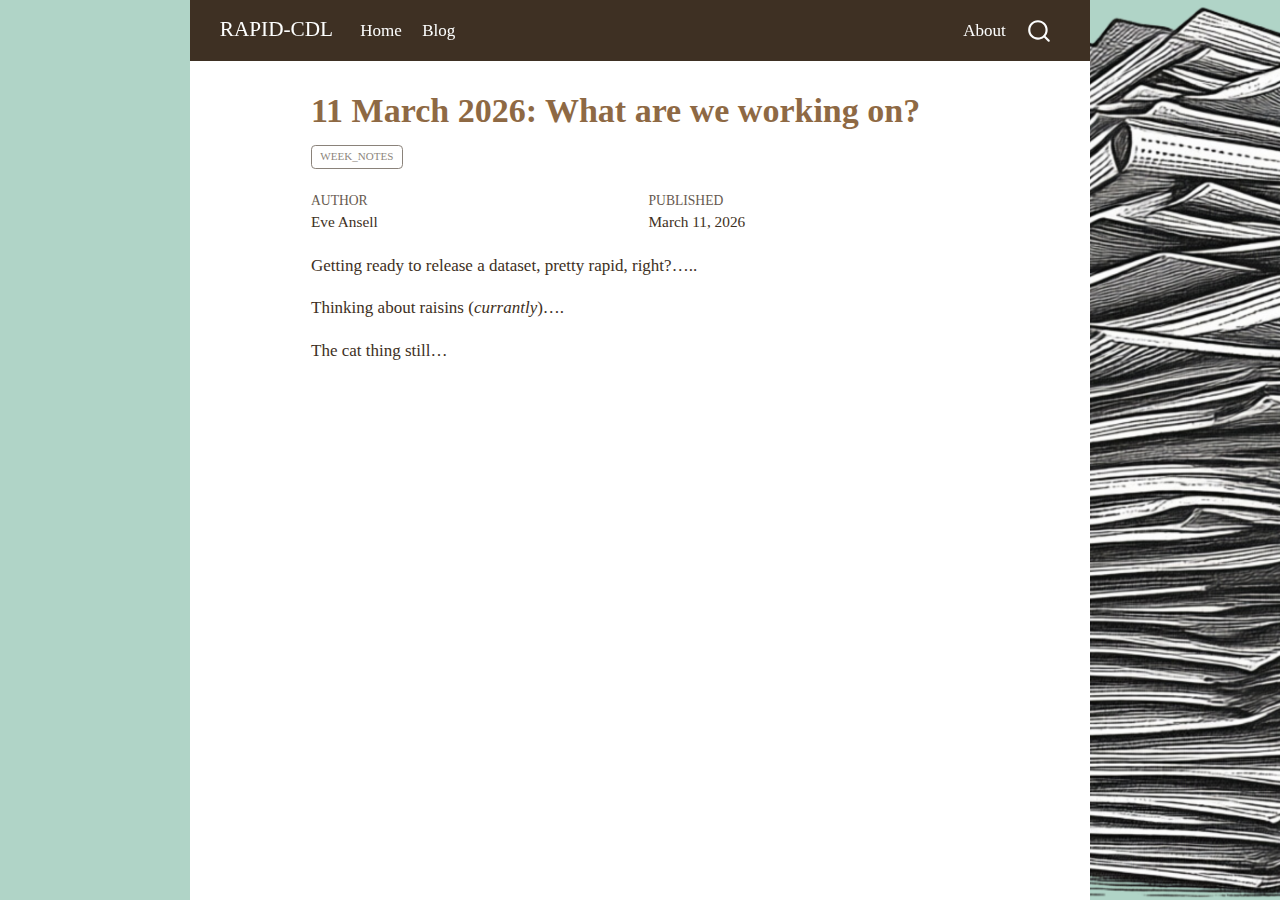
<file: docs/blog/posts/2026-03-11_now.html>
<!DOCTYPE html>
<html xmlns="http://www.w3.org/1999/xhtml" lang="en" xml:lang="en"><head>

<meta charset="utf-8">
<meta name="generator" content="quarto-1.8.27">

<meta name="viewport" content="width=device-width, initial-scale=1.0, user-scalable=yes">

<meta name="author" content="Eve Ansell">
<meta name="dcterms.date" content="2026-03-11">

<title>11 March 2026: What are we working on? – RAPID-CDL</title>
<style>
code{white-space: pre-wrap;}
span.smallcaps{font-variant: small-caps;}
div.columns{display: flex; gap: min(4vw, 1.5em);}
div.column{flex: auto; overflow-x: auto;}
div.hanging-indent{margin-left: 1.5em; text-indent: -1.5em;}
ul.task-list{list-style: none;}
ul.task-list li input[type="checkbox"] {
  width: 0.8em;
  margin: 0 0.8em 0.2em -1em; /* quarto-specific, see https://github.com/quarto-dev/quarto-cli/issues/4556 */ 
  vertical-align: middle;
}
</style>


<script src="../../site_libs/quarto-nav/quarto-nav.js"></script>
<script src="../../site_libs/quarto-nav/headroom.min.js"></script>
<script src="../../site_libs/clipboard/clipboard.min.js"></script>
<script src="../../site_libs/quarto-search/autocomplete.umd.js"></script>
<script src="../../site_libs/quarto-search/fuse.min.js"></script>
<script src="../../site_libs/quarto-search/quarto-search.js"></script>
<meta name="quarto:offset" content="../../">
<script src="../../site_libs/quarto-html/quarto.js" type="module"></script>
<script src="../../site_libs/quarto-html/tabsets/tabsets.js" type="module"></script>
<script src="../../site_libs/quarto-html/axe/axe-check.js" type="module"></script>
<script src="../../site_libs/quarto-html/popper.min.js"></script>
<script src="../../site_libs/quarto-html/tippy.umd.min.js"></script>
<script src="../../site_libs/quarto-html/anchor.min.js"></script>
<link href="../../site_libs/quarto-html/tippy.css" rel="stylesheet">
<link href="../../site_libs/quarto-html/quarto-syntax-highlighting-ed96de9b727972fe78a7b5d16c58bf87.css" rel="stylesheet" id="quarto-text-highlighting-styles">
<script src="../../site_libs/bootstrap/bootstrap.min.js"></script>
<link href="../../site_libs/bootstrap/bootstrap-icons.css" rel="stylesheet">
<link href="../../site_libs/bootstrap/bootstrap-461f3062ae88224d20a6ee929ad5f26b.min.css" rel="stylesheet" append-hash="true" id="quarto-bootstrap" data-mode="light">
<script id="quarto-search-options" type="application/json">{
  "location": "navbar",
  "copy-button": false,
  "collapse-after": 3,
  "panel-placement": "end",
  "type": "overlay",
  "limit": 50,
  "keyboard-shortcut": [
    "f",
    "/",
    "s"
  ],
  "show-item-context": false,
  "language": {
    "search-no-results-text": "No results",
    "search-matching-documents-text": "matching documents",
    "search-copy-link-title": "Copy link to search",
    "search-hide-matches-text": "Hide additional matches",
    "search-more-match-text": "more match in this document",
    "search-more-matches-text": "more matches in this document",
    "search-clear-button-title": "Clear",
    "search-text-placeholder": "",
    "search-detached-cancel-button-title": "Cancel",
    "search-submit-button-title": "Submit",
    "search-label": "Search"
  }
}</script>


<link rel="stylesheet" href="../../styles.css">
</head>

<body class="nav-fixed fullcontent quarto-light">

<div id="quarto-search-results"></div>
  <header id="quarto-header" class="headroom fixed-top">
    <nav class="navbar navbar-expand-lg " data-bs-theme="dark">
      <div class="navbar-container container-fluid">
      <div class="navbar-brand-container mx-auto">
    <a class="navbar-brand" href="../../index.html">
    <span class="navbar-title">RAPID-CDL</span>
    </a>
  </div>
            <div id="quarto-search" class="" title="Search"></div>
          <button class="navbar-toggler" type="button" data-bs-toggle="collapse" data-bs-target="#navbarCollapse" aria-controls="navbarCollapse" role="menu" aria-expanded="false" aria-label="Toggle navigation" onclick="if (window.quartoToggleHeadroom) { window.quartoToggleHeadroom(); }">
  <span class="navbar-toggler-icon"></span>
</button>
          <div class="collapse navbar-collapse" id="navbarCollapse">
            <ul class="navbar-nav navbar-nav-scroll me-auto">
  <li class="nav-item">
    <a class="nav-link" href="../../index.html"> 
<span class="menu-text">Home</span></a>
  </li>  
  <li class="nav-item">
    <a class="nav-link" href="../../blog/index.html"> 
<span class="menu-text">Blog</span></a>
  </li>  
</ul>
            <ul class="navbar-nav navbar-nav-scroll ms-auto">
  <li class="nav-item">
    <a class="nav-link" href="../../about.html"> 
<span class="menu-text">About</span></a>
  </li>  
</ul>
          </div> <!-- /navcollapse -->
            <div class="quarto-navbar-tools">
</div>
      </div> <!-- /container-fluid -->
    </nav>
</header>
<!-- content -->
<div id="quarto-content" class="quarto-container page-columns page-rows-contents page-layout-article page-navbar">
<!-- sidebar -->
<!-- margin-sidebar -->
    
<!-- main -->
<main class="content" id="quarto-document-content">

<header id="title-block-header" class="quarto-title-block default">
<div class="quarto-title">
<h1 class="title">11 March 2026: What are we working on?</h1>
  <div class="quarto-categories">
    <div class="quarto-category">week_notes</div>
  </div>
  </div>



<div class="quarto-title-meta">

    <div>
    <div class="quarto-title-meta-heading">Author</div>
    <div class="quarto-title-meta-contents">
             <p>Eve Ansell </p>
          </div>
  </div>
    
    <div>
    <div class="quarto-title-meta-heading">Published</div>
    <div class="quarto-title-meta-contents">
      <p class="date">March 11, 2026</p>
    </div>
  </div>
  
    
  </div>
  


</header>


<p>Getting ready to release a dataset, pretty rapid, right?…..</p>
<p>Thinking about raisins (<em>currantly</em>)….</p>
<p>The cat thing still…</p>



</main> <!-- /main -->
<script id="quarto-html-after-body" type="application/javascript">
  window.document.addEventListener("DOMContentLoaded", function (event) {
    const icon = "";
    const anchorJS = new window.AnchorJS();
    anchorJS.options = {
      placement: 'right',
      icon: icon
    };
    anchorJS.add('.anchored');
    const isCodeAnnotation = (el) => {
      for (const clz of el.classList) {
        if (clz.startsWith('code-annotation-')) {                     
          return true;
        }
      }
      return false;
    }
    const onCopySuccess = function(e) {
      // button target
      const button = e.trigger;
      // don't keep focus
      button.blur();
      // flash "checked"
      button.classList.add('code-copy-button-checked');
      var currentTitle = button.getAttribute("title");
      button.setAttribute("title", "Copied!");
      let tooltip;
      if (window.bootstrap) {
        button.setAttribute("data-bs-toggle", "tooltip");
        button.setAttribute("data-bs-placement", "left");
        button.setAttribute("data-bs-title", "Copied!");
        tooltip = new bootstrap.Tooltip(button, 
          { trigger: "manual", 
            customClass: "code-copy-button-tooltip",
            offset: [0, -8]});
        tooltip.show();    
      }
      setTimeout(function() {
        if (tooltip) {
          tooltip.hide();
          button.removeAttribute("data-bs-title");
          button.removeAttribute("data-bs-toggle");
          button.removeAttribute("data-bs-placement");
        }
        button.setAttribute("title", currentTitle);
        button.classList.remove('code-copy-button-checked');
      }, 1000);
      // clear code selection
      e.clearSelection();
    }
    const getTextToCopy = function(trigger) {
      const outerScaffold = trigger.parentElement.cloneNode(true);
      const codeEl = outerScaffold.querySelector('code');
      for (const childEl of codeEl.children) {
        if (isCodeAnnotation(childEl)) {
          childEl.remove();
        }
      }
      return codeEl.innerText;
    }
    const clipboard = new window.ClipboardJS('.code-copy-button:not([data-in-quarto-modal])', {
      text: getTextToCopy
    });
    clipboard.on('success', onCopySuccess);
    if (window.document.getElementById('quarto-embedded-source-code-modal')) {
      const clipboardModal = new window.ClipboardJS('.code-copy-button[data-in-quarto-modal]', {
        text: getTextToCopy,
        container: window.document.getElementById('quarto-embedded-source-code-modal')
      });
      clipboardModal.on('success', onCopySuccess);
    }
      var localhostRegex = new RegExp(/^(?:http|https):\/\/localhost\:?[0-9]*\//);
      var mailtoRegex = new RegExp(/^mailto:/);
        var filterRegex = new RegExp("https:\/\/rapid-community-data-lab\.github\.io\/");
      var isInternal = (href) => {
          return filterRegex.test(href) || localhostRegex.test(href) || mailtoRegex.test(href);
      }
      // Inspect non-navigation links and adorn them if external
     var links = window.document.querySelectorAll('a[href]:not(.nav-link):not(.navbar-brand):not(.toc-action):not(.sidebar-link):not(.sidebar-item-toggle):not(.pagination-link):not(.no-external):not([aria-hidden]):not(.dropdown-item):not(.quarto-navigation-tool):not(.about-link)');
      for (var i=0; i<links.length; i++) {
        const link = links[i];
        if (!isInternal(link.href)) {
          // undo the damage that might have been done by quarto-nav.js in the case of
          // links that we want to consider external
          if (link.dataset.originalHref !== undefined) {
            link.href = link.dataset.originalHref;
          }
        }
      }
    function tippyHover(el, contentFn, onTriggerFn, onUntriggerFn) {
      const config = {
        allowHTML: true,
        maxWidth: 500,
        delay: 100,
        arrow: false,
        appendTo: function(el) {
            return el.parentElement;
        },
        interactive: true,
        interactiveBorder: 10,
        theme: 'quarto',
        placement: 'bottom-start',
      };
      if (contentFn) {
        config.content = contentFn;
      }
      if (onTriggerFn) {
        config.onTrigger = onTriggerFn;
      }
      if (onUntriggerFn) {
        config.onUntrigger = onUntriggerFn;
      }
      window.tippy(el, config); 
    }
    const noterefs = window.document.querySelectorAll('a[role="doc-noteref"]');
    for (var i=0; i<noterefs.length; i++) {
      const ref = noterefs[i];
      tippyHover(ref, function() {
        // use id or data attribute instead here
        let href = ref.getAttribute('data-footnote-href') || ref.getAttribute('href');
        try { href = new URL(href).hash; } catch {}
        const id = href.replace(/^#\/?/, "");
        const note = window.document.getElementById(id);
        if (note) {
          return note.innerHTML;
        } else {
          return "";
        }
      });
    }
    const xrefs = window.document.querySelectorAll('a.quarto-xref');
    const processXRef = (id, note) => {
      // Strip column container classes
      const stripColumnClz = (el) => {
        el.classList.remove("page-full", "page-columns");
        if (el.children) {
          for (const child of el.children) {
            stripColumnClz(child);
          }
        }
      }
      stripColumnClz(note)
      if (id === null || id.startsWith('sec-')) {
        // Special case sections, only their first couple elements
        const container = document.createElement("div");
        if (note.children && note.children.length > 2) {
          container.appendChild(note.children[0].cloneNode(true));
          for (let i = 1; i < note.children.length; i++) {
            const child = note.children[i];
            if (child.tagName === "P" && child.innerText === "") {
              continue;
            } else {
              container.appendChild(child.cloneNode(true));
              break;
            }
          }
          if (window.Quarto?.typesetMath) {
            window.Quarto.typesetMath(container);
          }
          return container.innerHTML
        } else {
          if (window.Quarto?.typesetMath) {
            window.Quarto.typesetMath(note);
          }
          return note.innerHTML;
        }
      } else {
        // Remove any anchor links if they are present
        const anchorLink = note.querySelector('a.anchorjs-link');
        if (anchorLink) {
          anchorLink.remove();
        }
        if (window.Quarto?.typesetMath) {
          window.Quarto.typesetMath(note);
        }
        if (note.classList.contains("callout")) {
          return note.outerHTML;
        } else {
          return note.innerHTML;
        }
      }
    }
    for (var i=0; i<xrefs.length; i++) {
      const xref = xrefs[i];
      tippyHover(xref, undefined, function(instance) {
        instance.disable();
        let url = xref.getAttribute('href');
        let hash = undefined; 
        if (url.startsWith('#')) {
          hash = url;
        } else {
          try { hash = new URL(url).hash; } catch {}
        }
        if (hash) {
          const id = hash.replace(/^#\/?/, "");
          const note = window.document.getElementById(id);
          if (note !== null) {
            try {
              const html = processXRef(id, note.cloneNode(true));
              instance.setContent(html);
            } finally {
              instance.enable();
              instance.show();
            }
          } else {
            // See if we can fetch this
            fetch(url.split('#')[0])
            .then(res => res.text())
            .then(html => {
              const parser = new DOMParser();
              const htmlDoc = parser.parseFromString(html, "text/html");
              const note = htmlDoc.getElementById(id);
              if (note !== null) {
                const html = processXRef(id, note);
                instance.setContent(html);
              } 
            }).finally(() => {
              instance.enable();
              instance.show();
            });
          }
        } else {
          // See if we can fetch a full url (with no hash to target)
          // This is a special case and we should probably do some content thinning / targeting
          fetch(url)
          .then(res => res.text())
          .then(html => {
            const parser = new DOMParser();
            const htmlDoc = parser.parseFromString(html, "text/html");
            const note = htmlDoc.querySelector('main.content');
            if (note !== null) {
              // This should only happen for chapter cross references
              // (since there is no id in the URL)
              // remove the first header
              if (note.children.length > 0 && note.children[0].tagName === "HEADER") {
                note.children[0].remove();
              }
              const html = processXRef(null, note);
              instance.setContent(html);
            } 
          }).finally(() => {
            instance.enable();
            instance.show();
          });
        }
      }, function(instance) {
      });
    }
        let selectedAnnoteEl;
        const selectorForAnnotation = ( cell, annotation) => {
          let cellAttr = 'data-code-cell="' + cell + '"';
          let lineAttr = 'data-code-annotation="' +  annotation + '"';
          const selector = 'span[' + cellAttr + '][' + lineAttr + ']';
          return selector;
        }
        const selectCodeLines = (annoteEl) => {
          const doc = window.document;
          const targetCell = annoteEl.getAttribute("data-target-cell");
          const targetAnnotation = annoteEl.getAttribute("data-target-annotation");
          const annoteSpan = window.document.querySelector(selectorForAnnotation(targetCell, targetAnnotation));
          const lines = annoteSpan.getAttribute("data-code-lines").split(",");
          const lineIds = lines.map((line) => {
            return targetCell + "-" + line;
          })
          let top = null;
          let height = null;
          let parent = null;
          if (lineIds.length > 0) {
              //compute the position of the single el (top and bottom and make a div)
              const el = window.document.getElementById(lineIds[0]);
              top = el.offsetTop;
              height = el.offsetHeight;
              parent = el.parentElement.parentElement;
            if (lineIds.length > 1) {
              const lastEl = window.document.getElementById(lineIds[lineIds.length - 1]);
              const bottom = lastEl.offsetTop + lastEl.offsetHeight;
              height = bottom - top;
            }
            if (top !== null && height !== null && parent !== null) {
              // cook up a div (if necessary) and position it 
              let div = window.document.getElementById("code-annotation-line-highlight");
              if (div === null) {
                div = window.document.createElement("div");
                div.setAttribute("id", "code-annotation-line-highlight");
                div.style.position = 'absolute';
                parent.appendChild(div);
              }
              div.style.top = top - 2 + "px";
              div.style.height = height + 4 + "px";
              div.style.left = 0;
              let gutterDiv = window.document.getElementById("code-annotation-line-highlight-gutter");
              if (gutterDiv === null) {
                gutterDiv = window.document.createElement("div");
                gutterDiv.setAttribute("id", "code-annotation-line-highlight-gutter");
                gutterDiv.style.position = 'absolute';
                const codeCell = window.document.getElementById(targetCell);
                const gutter = codeCell.querySelector('.code-annotation-gutter');
                gutter.appendChild(gutterDiv);
              }
              gutterDiv.style.top = top - 2 + "px";
              gutterDiv.style.height = height + 4 + "px";
            }
            selectedAnnoteEl = annoteEl;
          }
        };
        const unselectCodeLines = () => {
          const elementsIds = ["code-annotation-line-highlight", "code-annotation-line-highlight-gutter"];
          elementsIds.forEach((elId) => {
            const div = window.document.getElementById(elId);
            if (div) {
              div.remove();
            }
          });
          selectedAnnoteEl = undefined;
        };
          // Handle positioning of the toggle
      window.addEventListener(
        "resize",
        throttle(() => {
          elRect = undefined;
          if (selectedAnnoteEl) {
            selectCodeLines(selectedAnnoteEl);
          }
        }, 10)
      );
      function throttle(fn, ms) {
      let throttle = false;
      let timer;
        return (...args) => {
          if(!throttle) { // first call gets through
              fn.apply(this, args);
              throttle = true;
          } else { // all the others get throttled
              if(timer) clearTimeout(timer); // cancel #2
              timer = setTimeout(() => {
                fn.apply(this, args);
                timer = throttle = false;
              }, ms);
          }
        };
      }
        // Attach click handler to the DT
        const annoteDls = window.document.querySelectorAll('dt[data-target-cell]');
        for (const annoteDlNode of annoteDls) {
          annoteDlNode.addEventListener('click', (event) => {
            const clickedEl = event.target;
            if (clickedEl !== selectedAnnoteEl) {
              unselectCodeLines();
              const activeEl = window.document.querySelector('dt[data-target-cell].code-annotation-active');
              if (activeEl) {
                activeEl.classList.remove('code-annotation-active');
              }
              selectCodeLines(clickedEl);
              clickedEl.classList.add('code-annotation-active');
            } else {
              // Unselect the line
              unselectCodeLines();
              clickedEl.classList.remove('code-annotation-active');
            }
          });
        }
    const findCites = (el) => {
      const parentEl = el.parentElement;
      if (parentEl) {
        const cites = parentEl.dataset.cites;
        if (cites) {
          return {
            el,
            cites: cites.split(' ')
          };
        } else {
          return findCites(el.parentElement)
        }
      } else {
        return undefined;
      }
    };
    var bibliorefs = window.document.querySelectorAll('a[role="doc-biblioref"]');
    for (var i=0; i<bibliorefs.length; i++) {
      const ref = bibliorefs[i];
      const citeInfo = findCites(ref);
      if (citeInfo) {
        tippyHover(citeInfo.el, function() {
          var popup = window.document.createElement('div');
          citeInfo.cites.forEach(function(cite) {
            var citeDiv = window.document.createElement('div');
            citeDiv.classList.add('hanging-indent');
            citeDiv.classList.add('csl-entry');
            var biblioDiv = window.document.getElementById('ref-' + cite);
            if (biblioDiv) {
              citeDiv.innerHTML = biblioDiv.innerHTML;
            }
            popup.appendChild(citeDiv);
          });
          return popup.innerHTML;
        });
      }
    }
  });
  </script>
</div> <!-- /content -->




</body></html>
</file>
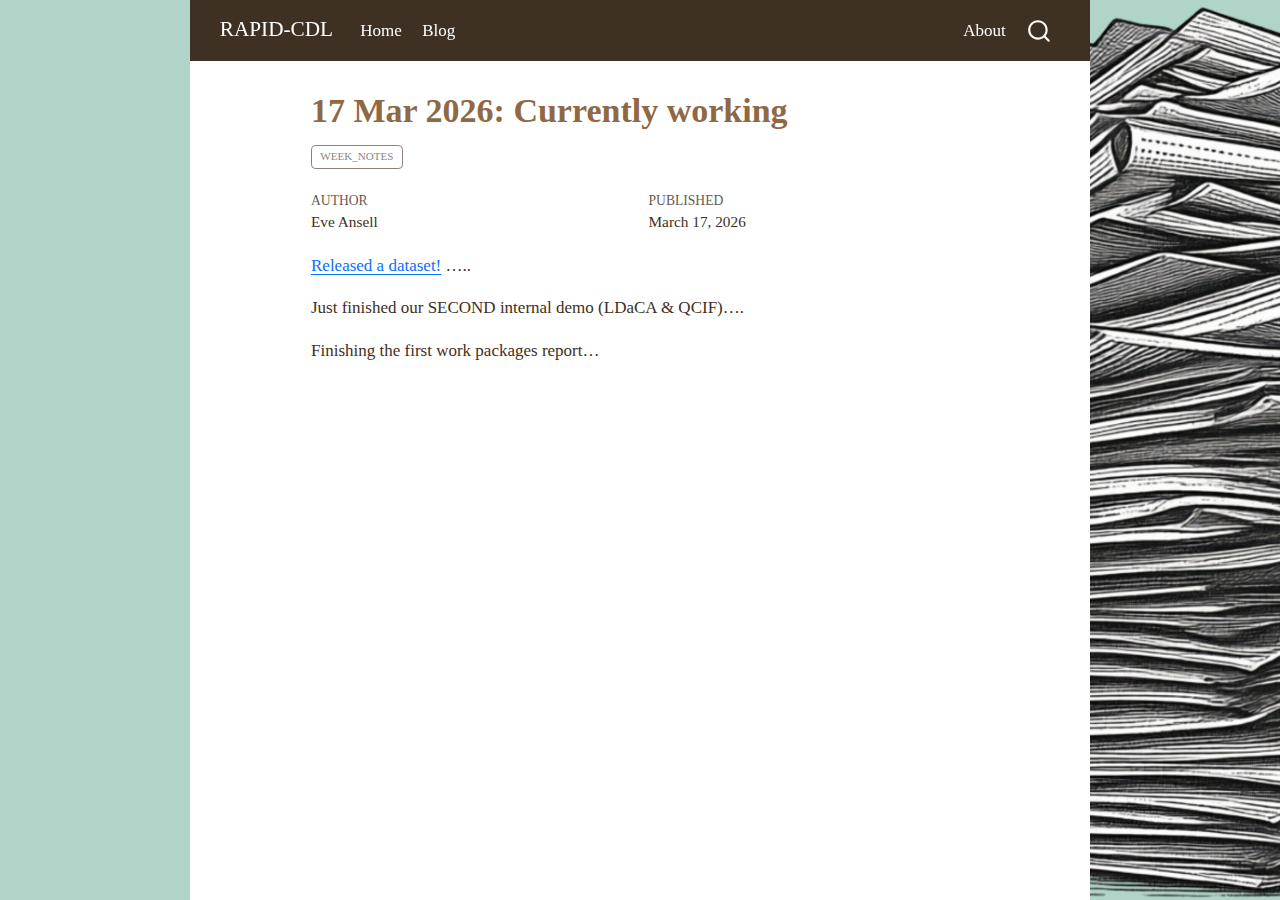
<file: docs/blog/posts/2026-03-17_now.html>
<!DOCTYPE html>
<html xmlns="http://www.w3.org/1999/xhtml" lang="en" xml:lang="en"><head>

<meta charset="utf-8">
<meta name="generator" content="quarto-1.9.36">

<meta name="viewport" content="width=device-width, initial-scale=1.0, user-scalable=yes">

<meta name="author" content="Eve Ansell">
<meta name="dcterms.date" content="2026-03-17">

<title>17 Mar 2026: Currently working – RAPID-CDL</title>
<style>
/* Default styles provided by pandoc.
** See https://pandoc.org/MANUAL.html#variables-for-html for config info.
*/
code{white-space: pre-wrap;}
span.smallcaps{font-variant: small-caps;}
div.columns{display: flex; gap: min(4vw, 1.5em);}
div.column{flex: auto; overflow-x: auto;}
div.hanging-indent{margin-left: 1.5em; text-indent: -1.5em;}
ul.task-list{list-style: none;}
ul.task-list li input[type="checkbox"] {
  width: 0.8em;
  margin: 0 0.8em 0.2em -1em; /* quarto-specific, see https://github.com/quarto-dev/quarto-cli/issues/4556 */ 
  vertical-align: middle;
}
</style>


<script src="../../site_libs/quarto-nav/quarto-nav.js"></script>
<script src="../../site_libs/quarto-nav/headroom.min.js"></script>
<script src="../../site_libs/clipboard/clipboard.min.js"></script>
<script src="../../site_libs/quarto-search/autocomplete.umd.js"></script>
<script src="../../site_libs/quarto-search/fuse.min.js"></script>
<script src="../../site_libs/quarto-search/quarto-search.js"></script>
<meta name="quarto:offset" content="../../">
<script src="../../site_libs/quarto-html/quarto.js" type="module"></script>
<script src="../../site_libs/quarto-html/tabsets/tabsets.js" type="module"></script>
<script src="../../site_libs/quarto-html/popper.min.js"></script>
<script src="../../site_libs/quarto-html/tippy.umd.min.js"></script>
<script src="../../site_libs/quarto-html/anchor.min.js"></script>
<link href="../../site_libs/quarto-html/tippy.css" rel="stylesheet">
<link href="../../site_libs/quarto-html/quarto-syntax-highlighting-845c23b38eaddc0f92fda52bfe77a8c8.css" rel="stylesheet" id="quarto-text-highlighting-styles">
<script src="../../site_libs/bootstrap/bootstrap.min.js"></script>
<link href="../../site_libs/bootstrap/bootstrap-icons.css" rel="stylesheet">
<link href="../../site_libs/bootstrap/bootstrap-b733e8a2fc64a1577cdc2bebaf6cf4f7.min.css" rel="stylesheet" append-hash="true" id="quarto-bootstrap" data-mode="light">
<script id="quarto-search-options" type="application/json">{
  "location": "navbar",
  "copy-button": false,
  "collapse-after": 3,
  "panel-placement": "end",
  "type": "overlay",
  "limit": 50,
  "keyboard-shortcut": [
    "f",
    "/",
    "s"
  ],
  "show-item-context": false,
  "language": {
    "search-no-results-text": "No results",
    "search-matching-documents-text": "matching documents",
    "search-copy-link-title": "Copy link to search",
    "search-hide-matches-text": "Hide additional matches",
    "search-more-match-text": "more match in this document",
    "search-more-matches-text": "more matches in this document",
    "search-clear-button-title": "Clear",
    "search-text-placeholder": "",
    "search-detached-cancel-button-title": "Cancel",
    "search-submit-button-title": "Submit",
    "search-label": "Search"
  }
}</script>


<link rel="stylesheet" href="../../styles.css">
</head>

<body class="nav-fixed fullcontent quarto-light">

<div id="quarto-search-results"></div>
  <header id="quarto-header" class="headroom fixed-top">
    <nav class="navbar navbar-expand-lg " data-bs-theme="dark">
      <div class="navbar-container container-fluid">
      <div class="navbar-brand-container mx-auto">
    <a class="navbar-brand" href="../../index.html">
    <span class="navbar-title">RAPID-CDL</span>
    </a>
  </div>
            <div id="quarto-search" class="" title="Search"></div>
          <button class="navbar-toggler" type="button" data-bs-toggle="collapse" data-bs-target="#navbarCollapse" aria-controls="navbarCollapse" role="menu" aria-expanded="false" aria-label="Toggle navigation" onclick="if (window.quartoToggleHeadroom) { window.quartoToggleHeadroom(); }">
  <span class="navbar-toggler-icon"></span>
</button>
          <div class="collapse navbar-collapse" id="navbarCollapse">
            <ul class="navbar-nav navbar-nav-scroll me-auto">
  <li class="nav-item">
    <a class="nav-link" href="../../index.html"> 
<span class="menu-text">Home</span></a>
  </li>  
  <li class="nav-item">
    <a class="nav-link" href="../../blog/index.html"> 
<span class="menu-text">Blog</span></a>
  </li>  
</ul>
            <ul class="navbar-nav navbar-nav-scroll ms-auto">
  <li class="nav-item">
    <a class="nav-link" href="../../about.html"> 
<span class="menu-text">About</span></a>
  </li>  
</ul>
          </div> <!-- /navcollapse -->
            <div class="quarto-navbar-tools">
</div>
      </div> <!-- /container-fluid -->
    </nav>
</header>
<!-- content -->
<div id="quarto-content" class="quarto-container page-columns page-rows-contents page-layout-article page-navbar">
<!-- sidebar -->
<!-- margin-sidebar -->
    
<!-- main -->
<main class="content" id="quarto-document-content">

<header id="title-block-header" class="quarto-title-block default">
<div class="quarto-title">
<h1 class="title">17 Mar 2026: Currently working</h1>
  <div class="quarto-categories">
    <div class="quarto-category">week_notes</div>
  </div>
  </div>



<div class="quarto-title-meta">

    <div>
    <div class="quarto-title-meta-heading">Author</div>
    <div class="quarto-title-meta-contents">
             <p>Eve Ansell </p>
          </div>
  </div>
    
    <div>
    <div class="quarto-title-meta-heading">Published</div>
    <div class="quarto-title-meta-contents">
      <p class="date">March 17, 2026</p>
    </div>
  </div>
  
    
  </div>
  


</header>


<p><a href="https://zenodo.org/records/18946597">Released a dataset!</a> …..</p>
<p>Just finished our SECOND internal demo (LDaCA &amp; QCIF)….</p>
<p>Finishing the first work packages report…</p>



</main> <!-- /main -->
<script id="quarto-html-after-body" type="application/javascript">
  window.document.addEventListener("DOMContentLoaded", function (event) {
    const icon = "";
    const anchorJS = new window.AnchorJS();
    anchorJS.options = {
      placement: 'right',
      icon: icon
    };
    anchorJS.add('.anchored');
    const isCodeAnnotation = (el) => {
      for (const clz of el.classList) {
        if (clz.startsWith('code-annotation-')) {                     
          return true;
        }
      }
      return false;
    }
    const onCopySuccess = function(e) {
      // button target
      const button = e.trigger;
      // don't keep focus
      button.blur();
      // flash "checked"
      button.classList.add('code-copy-button-checked');
      var currentTitle = button.getAttribute("title");
      button.setAttribute("title", "Copied!");
      let tooltip;
      if (window.bootstrap) {
        button.setAttribute("data-bs-toggle", "tooltip");
        button.setAttribute("data-bs-placement", "left");
        button.setAttribute("data-bs-title", "Copied!");
        tooltip = new bootstrap.Tooltip(button, 
          { trigger: "manual", 
            customClass: "code-copy-button-tooltip",
            offset: [0, -8]});
        tooltip.show();    
      }
      setTimeout(function() {
        if (tooltip) {
          tooltip.hide();
          button.removeAttribute("data-bs-title");
          button.removeAttribute("data-bs-toggle");
          button.removeAttribute("data-bs-placement");
        }
        button.setAttribute("title", currentTitle);
        button.classList.remove('code-copy-button-checked');
      }, 1000);
      // clear code selection
      e.clearSelection();
    }
    const getTextToCopy = function(trigger) {
      const outerScaffold = trigger.parentElement.cloneNode(true);
      const codeEl = outerScaffold.querySelector('code');
      for (const childEl of codeEl.children) {
        if (isCodeAnnotation(childEl)) {
          childEl.remove();
        }
      }
      return codeEl.innerText;
    }
    const clipboard = new window.ClipboardJS('.code-copy-button:not([data-in-quarto-modal])', {
      text: getTextToCopy
    });
    clipboard.on('success', onCopySuccess);
    if (window.document.getElementById('quarto-embedded-source-code-modal')) {
      const clipboardModal = new window.ClipboardJS('.code-copy-button[data-in-quarto-modal]', {
        text: getTextToCopy,
        container: window.document.getElementById('quarto-embedded-source-code-modal')
      });
      clipboardModal.on('success', onCopySuccess);
    }
      var localhostRegex = new RegExp(/^(?:http|https):\/\/localhost\:?[0-9]*\//);
      var mailtoRegex = new RegExp(/^mailto:/);
        var filterRegex = new RegExp("https:\/\/rapid-community-data-lab\.github\.io\/");
      var isInternal = (href) => {
          return filterRegex.test(href) || localhostRegex.test(href) || mailtoRegex.test(href);
      }
      // Inspect non-navigation links and adorn them if external
     var links = window.document.querySelectorAll('a[href]:not(.nav-link):not(.navbar-brand):not(.toc-action):not(.sidebar-link):not(.sidebar-item-toggle):not(.pagination-link):not(.no-external):not([aria-hidden]):not(.dropdown-item):not(.quarto-navigation-tool):not(.about-link)');
      for (var i=0; i<links.length; i++) {
        const link = links[i];
        if (!isInternal(link.href)) {
          // undo the damage that might have been done by quarto-nav.js in the case of
          // links that we want to consider external
          if (link.dataset.originalHref !== undefined) {
            link.href = link.dataset.originalHref;
          }
        }
      }
    function tippyHover(el, contentFn, onTriggerFn, onUntriggerFn) {
      const config = {
        allowHTML: true,
        maxWidth: 500,
        delay: 100,
        arrow: false,
        appendTo: function(el) {
            return el.parentElement;
        },
        interactive: true,
        interactiveBorder: 10,
        theme: 'quarto',
        placement: 'bottom-start',
      };
      if (contentFn) {
        config.content = contentFn;
      }
      if (onTriggerFn) {
        config.onTrigger = onTriggerFn;
      }
      if (onUntriggerFn) {
        config.onUntrigger = onUntriggerFn;
      }
      window.tippy(el, config); 
    }
    const noterefs = window.document.querySelectorAll('a[role="doc-noteref"]');
    for (var i=0; i<noterefs.length; i++) {
      const ref = noterefs[i];
      tippyHover(ref, function() {
        // use id or data attribute instead here
        let href = ref.getAttribute('data-footnote-href') || ref.getAttribute('href');
        try { href = new URL(href).hash; } catch {}
        const id = href.replace(/^#\/?/, "");
        const note = window.document.getElementById(id);
        if (note) {
          return note.innerHTML;
        } else {
          return "";
        }
      });
    }
    const xrefs = window.document.querySelectorAll('a.quarto-xref');
    const processXRef = (id, note) => {
      // Strip column container classes
      const stripColumnClz = (el) => {
        el.classList.remove("page-full", "page-columns");
        if (el.children) {
          for (const child of el.children) {
            stripColumnClz(child);
          }
        }
      }
      stripColumnClz(note)
      if (id === null || id.startsWith('sec-')) {
        // Special case sections, only their first couple elements
        const container = document.createElement("div");
        if (note.children && note.children.length > 2) {
          container.appendChild(note.children[0].cloneNode(true));
          for (let i = 1; i < note.children.length; i++) {
            const child = note.children[i];
            if (child.tagName === "P" && child.innerText === "") {
              continue;
            } else {
              container.appendChild(child.cloneNode(true));
              break;
            }
          }
          if (window.Quarto?.typesetMath) {
            window.Quarto.typesetMath(container);
          }
          return container.innerHTML
        } else {
          if (window.Quarto?.typesetMath) {
            window.Quarto.typesetMath(note);
          }
          return note.innerHTML;
        }
      } else {
        // Remove any anchor links if they are present
        const anchorLink = note.querySelector('a.anchorjs-link');
        if (anchorLink) {
          anchorLink.remove();
        }
        if (window.Quarto?.typesetMath) {
          window.Quarto.typesetMath(note);
        }
        if (note.classList.contains("callout")) {
          return note.outerHTML;
        } else {
          return note.innerHTML;
        }
      }
    }
    for (var i=0; i<xrefs.length; i++) {
      const xref = xrefs[i];
      tippyHover(xref, undefined, function(instance) {
        instance.disable();
        let url = xref.getAttribute('href');
        let hash = undefined; 
        if (url.startsWith('#')) {
          hash = url;
        } else {
          try { hash = new URL(url).hash; } catch {}
        }
        if (hash) {
          const id = hash.replace(/^#\/?/, "");
          const note = window.document.getElementById(id);
          if (note !== null) {
            try {
              const html = processXRef(id, note.cloneNode(true));
              instance.setContent(html);
            } finally {
              instance.enable();
              instance.show();
            }
          } else {
            // See if we can fetch this
            fetch(url.split('#')[0])
            .then(res => res.text())
            .then(html => {
              const parser = new DOMParser();
              const htmlDoc = parser.parseFromString(html, "text/html");
              const note = htmlDoc.getElementById(id);
              if (note !== null) {
                const html = processXRef(id, note);
                instance.setContent(html);
              } 
            }).finally(() => {
              instance.enable();
              instance.show();
            });
          }
        } else {
          // See if we can fetch a full url (with no hash to target)
          // This is a special case and we should probably do some content thinning / targeting
          fetch(url)
          .then(res => res.text())
          .then(html => {
            const parser = new DOMParser();
            const htmlDoc = parser.parseFromString(html, "text/html");
            const note = htmlDoc.querySelector('main.content');
            if (note !== null) {
              // This should only happen for chapter cross references
              // (since there is no id in the URL)
              // remove the first header
              if (note.children.length > 0 && note.children[0].tagName === "HEADER") {
                note.children[0].remove();
              }
              const html = processXRef(null, note);
              instance.setContent(html);
            } 
          }).finally(() => {
            instance.enable();
            instance.show();
          });
        }
      }, function(instance) {
      });
    }
        let selectedAnnoteEl;
        const selectorForAnnotation = ( cell, annotation) => {
          let cellAttr = 'data-code-cell="' + cell + '"';
          let lineAttr = 'data-code-annotation="' +  annotation + '"';
          const selector = 'span[' + cellAttr + '][' + lineAttr + ']';
          return selector;
        }
        const selectCodeLines = (annoteEl) => {
          const doc = window.document;
          const targetCell = annoteEl.getAttribute("data-target-cell");
          const targetAnnotation = annoteEl.getAttribute("data-target-annotation");
          const annoteSpan = window.document.querySelector(selectorForAnnotation(targetCell, targetAnnotation));
          const lines = annoteSpan.getAttribute("data-code-lines").split(",");
          const lineIds = lines.map((line) => {
            return targetCell + "-" + line;
          })
          let top = null;
          let height = null;
          let parent = null;
          if (lineIds.length > 0) {
              //compute the position of the single el (top and bottom and make a div)
              const el = window.document.getElementById(lineIds[0]);
              top = el.offsetTop;
              height = el.offsetHeight;
              parent = el.parentElement.parentElement;
            if (lineIds.length > 1) {
              const lastEl = window.document.getElementById(lineIds[lineIds.length - 1]);
              const bottom = lastEl.offsetTop + lastEl.offsetHeight;
              height = bottom - top;
            }
            if (top !== null && height !== null && parent !== null) {
              // cook up a div (if necessary) and position it 
              let div = window.document.getElementById("code-annotation-line-highlight");
              if (div === null) {
                div = window.document.createElement("div");
                div.setAttribute("id", "code-annotation-line-highlight");
                div.style.position = 'absolute';
                parent.appendChild(div);
              }
              div.style.top = top - 2 + "px";
              div.style.height = height + 4 + "px";
              div.style.left = 0;
              let gutterDiv = window.document.getElementById("code-annotation-line-highlight-gutter");
              if (gutterDiv === null) {
                gutterDiv = window.document.createElement("div");
                gutterDiv.setAttribute("id", "code-annotation-line-highlight-gutter");
                gutterDiv.style.position = 'absolute';
                const codeCell = window.document.getElementById(targetCell);
                const gutter = codeCell.querySelector('.code-annotation-gutter');
                gutter.appendChild(gutterDiv);
              }
              gutterDiv.style.top = top - 2 + "px";
              gutterDiv.style.height = height + 4 + "px";
            }
            selectedAnnoteEl = annoteEl;
          }
        };
        const unselectCodeLines = () => {
          const elementsIds = ["code-annotation-line-highlight", "code-annotation-line-highlight-gutter"];
          elementsIds.forEach((elId) => {
            const div = window.document.getElementById(elId);
            if (div) {
              div.remove();
            }
          });
          selectedAnnoteEl = undefined;
        };
          // Handle positioning of the toggle
      window.addEventListener(
        "resize",
        throttle(() => {
          elRect = undefined;
          if (selectedAnnoteEl) {
            selectCodeLines(selectedAnnoteEl);
          }
        }, 10)
      );
      function throttle(fn, ms) {
      let throttle = false;
      let timer;
        return (...args) => {
          if(!throttle) { // first call gets through
              fn.apply(this, args);
              throttle = true;
          } else { // all the others get throttled
              if(timer) clearTimeout(timer); // cancel #2
              timer = setTimeout(() => {
                fn.apply(this, args);
                timer = throttle = false;
              }, ms);
          }
        };
      }
        // Attach click handler to the DT
        const annoteDls = window.document.querySelectorAll('dt[data-target-cell]');
        for (const annoteDlNode of annoteDls) {
          annoteDlNode.addEventListener('click', (event) => {
            const clickedEl = event.target;
            if (clickedEl !== selectedAnnoteEl) {
              unselectCodeLines();
              const activeEl = window.document.querySelector('dt[data-target-cell].code-annotation-active');
              if (activeEl) {
                activeEl.classList.remove('code-annotation-active');
              }
              selectCodeLines(clickedEl);
              clickedEl.classList.add('code-annotation-active');
            } else {
              // Unselect the line
              unselectCodeLines();
              clickedEl.classList.remove('code-annotation-active');
            }
          });
        }
    const findCites = (el) => {
      const parentEl = el.parentElement;
      if (parentEl) {
        const cites = parentEl.dataset.cites;
        if (cites) {
          return {
            el,
            cites: cites.split(' ')
          };
        } else {
          return findCites(el.parentElement)
        }
      } else {
        return undefined;
      }
    };
    var bibliorefs = window.document.querySelectorAll('a[role="doc-biblioref"]');
    for (var i=0; i<bibliorefs.length; i++) {
      const ref = bibliorefs[i];
      const citeInfo = findCites(ref);
      if (citeInfo) {
        tippyHover(citeInfo.el, function() {
          var popup = window.document.createElement('div');
          citeInfo.cites.forEach(function(cite) {
            var citeDiv = window.document.createElement('div');
            citeDiv.classList.add('hanging-indent');
            citeDiv.classList.add('csl-entry');
            var biblioDiv = window.document.getElementById('ref-' + cite);
            if (biblioDiv) {
              citeDiv.innerHTML = biblioDiv.innerHTML;
            }
            popup.appendChild(citeDiv);
          });
          return popup.innerHTML;
        });
      }
    }
  });
  </script>
</div> <!-- /content -->




</body></html>
</file>
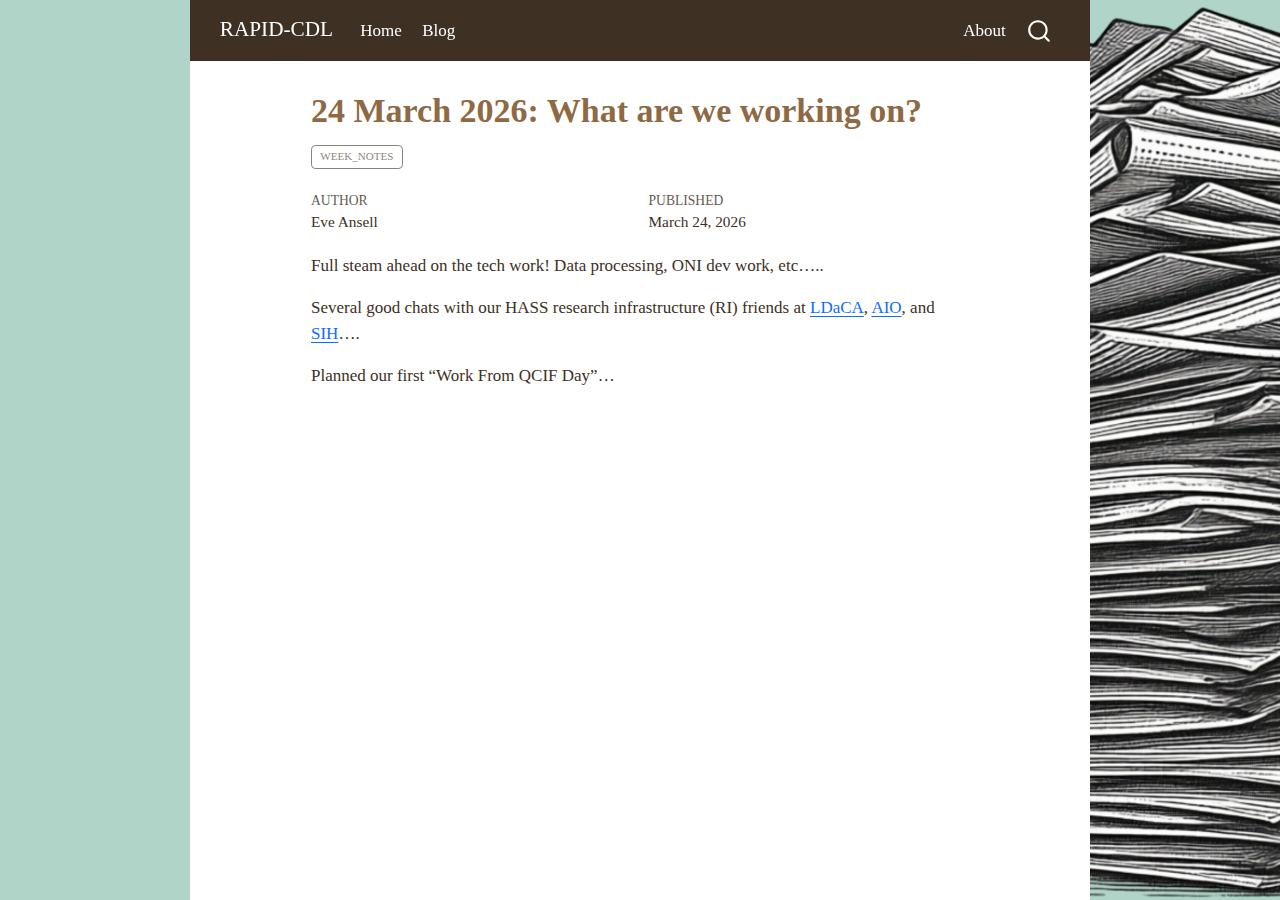
<file: docs/blog/posts/2026-03-24_now.html>
<!DOCTYPE html>
<html xmlns="http://www.w3.org/1999/xhtml" lang="en" xml:lang="en"><head>

<meta charset="utf-8">
<meta name="generator" content="quarto-1.8.27">

<meta name="viewport" content="width=device-width, initial-scale=1.0, user-scalable=yes">

<meta name="author" content="Eve Ansell">
<meta name="dcterms.date" content="2026-03-24">

<title>24 March 2026: What are we working on? – RAPID-CDL</title>
<style>
code{white-space: pre-wrap;}
span.smallcaps{font-variant: small-caps;}
div.columns{display: flex; gap: min(4vw, 1.5em);}
div.column{flex: auto; overflow-x: auto;}
div.hanging-indent{margin-left: 1.5em; text-indent: -1.5em;}
ul.task-list{list-style: none;}
ul.task-list li input[type="checkbox"] {
  width: 0.8em;
  margin: 0 0.8em 0.2em -1em; /* quarto-specific, see https://github.com/quarto-dev/quarto-cli/issues/4556 */ 
  vertical-align: middle;
}
</style>


<script src="../../site_libs/quarto-nav/quarto-nav.js"></script>
<script src="../../site_libs/quarto-nav/headroom.min.js"></script>
<script src="../../site_libs/clipboard/clipboard.min.js"></script>
<script src="../../site_libs/quarto-search/autocomplete.umd.js"></script>
<script src="../../site_libs/quarto-search/fuse.min.js"></script>
<script src="../../site_libs/quarto-search/quarto-search.js"></script>
<meta name="quarto:offset" content="../../">
<script src="../../site_libs/quarto-html/quarto.js" type="module"></script>
<script src="../../site_libs/quarto-html/tabsets/tabsets.js" type="module"></script>
<script src="../../site_libs/quarto-html/axe/axe-check.js" type="module"></script>
<script src="../../site_libs/quarto-html/popper.min.js"></script>
<script src="../../site_libs/quarto-html/tippy.umd.min.js"></script>
<script src="../../site_libs/quarto-html/anchor.min.js"></script>
<link href="../../site_libs/quarto-html/tippy.css" rel="stylesheet">
<link href="../../site_libs/quarto-html/quarto-syntax-highlighting-ed96de9b727972fe78a7b5d16c58bf87.css" rel="stylesheet" id="quarto-text-highlighting-styles">
<script src="../../site_libs/bootstrap/bootstrap.min.js"></script>
<link href="../../site_libs/bootstrap/bootstrap-icons.css" rel="stylesheet">
<link href="../../site_libs/bootstrap/bootstrap-461f3062ae88224d20a6ee929ad5f26b.min.css" rel="stylesheet" append-hash="true" id="quarto-bootstrap" data-mode="light">
<script id="quarto-search-options" type="application/json">{
  "location": "navbar",
  "copy-button": false,
  "collapse-after": 3,
  "panel-placement": "end",
  "type": "overlay",
  "limit": 50,
  "keyboard-shortcut": [
    "f",
    "/",
    "s"
  ],
  "show-item-context": false,
  "language": {
    "search-no-results-text": "No results",
    "search-matching-documents-text": "matching documents",
    "search-copy-link-title": "Copy link to search",
    "search-hide-matches-text": "Hide additional matches",
    "search-more-match-text": "more match in this document",
    "search-more-matches-text": "more matches in this document",
    "search-clear-button-title": "Clear",
    "search-text-placeholder": "",
    "search-detached-cancel-button-title": "Cancel",
    "search-submit-button-title": "Submit",
    "search-label": "Search"
  }
}</script>


<link rel="stylesheet" href="../../styles.css">
</head>

<body class="nav-fixed fullcontent quarto-light">

<div id="quarto-search-results"></div>
  <header id="quarto-header" class="headroom fixed-top">
    <nav class="navbar navbar-expand-lg " data-bs-theme="dark">
      <div class="navbar-container container-fluid">
      <div class="navbar-brand-container mx-auto">
    <a class="navbar-brand" href="../../index.html">
    <span class="navbar-title">RAPID-CDL</span>
    </a>
  </div>
            <div id="quarto-search" class="" title="Search"></div>
          <button class="navbar-toggler" type="button" data-bs-toggle="collapse" data-bs-target="#navbarCollapse" aria-controls="navbarCollapse" role="menu" aria-expanded="false" aria-label="Toggle navigation" onclick="if (window.quartoToggleHeadroom) { window.quartoToggleHeadroom(); }">
  <span class="navbar-toggler-icon"></span>
</button>
          <div class="collapse navbar-collapse" id="navbarCollapse">
            <ul class="navbar-nav navbar-nav-scroll me-auto">
  <li class="nav-item">
    <a class="nav-link" href="../../index.html"> 
<span class="menu-text">Home</span></a>
  </li>  
  <li class="nav-item">
    <a class="nav-link" href="../../blog/index.html"> 
<span class="menu-text">Blog</span></a>
  </li>  
</ul>
            <ul class="navbar-nav navbar-nav-scroll ms-auto">
  <li class="nav-item">
    <a class="nav-link" href="../../about.html"> 
<span class="menu-text">About</span></a>
  </li>  
</ul>
          </div> <!-- /navcollapse -->
            <div class="quarto-navbar-tools">
</div>
      </div> <!-- /container-fluid -->
    </nav>
</header>
<!-- content -->
<div id="quarto-content" class="quarto-container page-columns page-rows-contents page-layout-article page-navbar">
<!-- sidebar -->
<!-- margin-sidebar -->
    
<!-- main -->
<main class="content" id="quarto-document-content">

<header id="title-block-header" class="quarto-title-block default">
<div class="quarto-title">
<h1 class="title">24 March 2026: What are we working on?</h1>
  <div class="quarto-categories">
    <div class="quarto-category">week_notes</div>
  </div>
  </div>



<div class="quarto-title-meta">

    <div>
    <div class="quarto-title-meta-heading">Author</div>
    <div class="quarto-title-meta-contents">
             <p>Eve Ansell </p>
          </div>
  </div>
    
    <div>
    <div class="quarto-title-meta-heading">Published</div>
    <div class="quarto-title-meta-contents">
      <p class="date">March 24, 2026</p>
    </div>
  </div>
  
    
  </div>
  


</header>


<p>Full steam ahead on the tech work! Data processing, ONI dev work, etc…..</p>
<p>Several good chats with our HASS research infrastructure (RI) friends at <a href="https://www.ldaca.edu.au/">LDaCA</a>, <a href="https://internetobservatory.org.au/">AIO</a>, and <a href="https://www.sydney.edu.au/research/facilities/sydney-informatics-hub.html">SIH</a>….</p>
<p>Planned our first “Work From QCIF Day”…</p>



</main> <!-- /main -->
<script id="quarto-html-after-body" type="application/javascript">
  window.document.addEventListener("DOMContentLoaded", function (event) {
    const icon = "";
    const anchorJS = new window.AnchorJS();
    anchorJS.options = {
      placement: 'right',
      icon: icon
    };
    anchorJS.add('.anchored');
    const isCodeAnnotation = (el) => {
      for (const clz of el.classList) {
        if (clz.startsWith('code-annotation-')) {                     
          return true;
        }
      }
      return false;
    }
    const onCopySuccess = function(e) {
      // button target
      const button = e.trigger;
      // don't keep focus
      button.blur();
      // flash "checked"
      button.classList.add('code-copy-button-checked');
      var currentTitle = button.getAttribute("title");
      button.setAttribute("title", "Copied!");
      let tooltip;
      if (window.bootstrap) {
        button.setAttribute("data-bs-toggle", "tooltip");
        button.setAttribute("data-bs-placement", "left");
        button.setAttribute("data-bs-title", "Copied!");
        tooltip = new bootstrap.Tooltip(button, 
          { trigger: "manual", 
            customClass: "code-copy-button-tooltip",
            offset: [0, -8]});
        tooltip.show();    
      }
      setTimeout(function() {
        if (tooltip) {
          tooltip.hide();
          button.removeAttribute("data-bs-title");
          button.removeAttribute("data-bs-toggle");
          button.removeAttribute("data-bs-placement");
        }
        button.setAttribute("title", currentTitle);
        button.classList.remove('code-copy-button-checked');
      }, 1000);
      // clear code selection
      e.clearSelection();
    }
    const getTextToCopy = function(trigger) {
      const outerScaffold = trigger.parentElement.cloneNode(true);
      const codeEl = outerScaffold.querySelector('code');
      for (const childEl of codeEl.children) {
        if (isCodeAnnotation(childEl)) {
          childEl.remove();
        }
      }
      return codeEl.innerText;
    }
    const clipboard = new window.ClipboardJS('.code-copy-button:not([data-in-quarto-modal])', {
      text: getTextToCopy
    });
    clipboard.on('success', onCopySuccess);
    if (window.document.getElementById('quarto-embedded-source-code-modal')) {
      const clipboardModal = new window.ClipboardJS('.code-copy-button[data-in-quarto-modal]', {
        text: getTextToCopy,
        container: window.document.getElementById('quarto-embedded-source-code-modal')
      });
      clipboardModal.on('success', onCopySuccess);
    }
      var localhostRegex = new RegExp(/^(?:http|https):\/\/localhost\:?[0-9]*\//);
      var mailtoRegex = new RegExp(/^mailto:/);
        var filterRegex = new RegExp("https:\/\/rapid-community-data-lab\.github\.io\/");
      var isInternal = (href) => {
          return filterRegex.test(href) || localhostRegex.test(href) || mailtoRegex.test(href);
      }
      // Inspect non-navigation links and adorn them if external
     var links = window.document.querySelectorAll('a[href]:not(.nav-link):not(.navbar-brand):not(.toc-action):not(.sidebar-link):not(.sidebar-item-toggle):not(.pagination-link):not(.no-external):not([aria-hidden]):not(.dropdown-item):not(.quarto-navigation-tool):not(.about-link)');
      for (var i=0; i<links.length; i++) {
        const link = links[i];
        if (!isInternal(link.href)) {
          // undo the damage that might have been done by quarto-nav.js in the case of
          // links that we want to consider external
          if (link.dataset.originalHref !== undefined) {
            link.href = link.dataset.originalHref;
          }
        }
      }
    function tippyHover(el, contentFn, onTriggerFn, onUntriggerFn) {
      const config = {
        allowHTML: true,
        maxWidth: 500,
        delay: 100,
        arrow: false,
        appendTo: function(el) {
            return el.parentElement;
        },
        interactive: true,
        interactiveBorder: 10,
        theme: 'quarto',
        placement: 'bottom-start',
      };
      if (contentFn) {
        config.content = contentFn;
      }
      if (onTriggerFn) {
        config.onTrigger = onTriggerFn;
      }
      if (onUntriggerFn) {
        config.onUntrigger = onUntriggerFn;
      }
      window.tippy(el, config); 
    }
    const noterefs = window.document.querySelectorAll('a[role="doc-noteref"]');
    for (var i=0; i<noterefs.length; i++) {
      const ref = noterefs[i];
      tippyHover(ref, function() {
        // use id or data attribute instead here
        let href = ref.getAttribute('data-footnote-href') || ref.getAttribute('href');
        try { href = new URL(href).hash; } catch {}
        const id = href.replace(/^#\/?/, "");
        const note = window.document.getElementById(id);
        if (note) {
          return note.innerHTML;
        } else {
          return "";
        }
      });
    }
    const xrefs = window.document.querySelectorAll('a.quarto-xref');
    const processXRef = (id, note) => {
      // Strip column container classes
      const stripColumnClz = (el) => {
        el.classList.remove("page-full", "page-columns");
        if (el.children) {
          for (const child of el.children) {
            stripColumnClz(child);
          }
        }
      }
      stripColumnClz(note)
      if (id === null || id.startsWith('sec-')) {
        // Special case sections, only their first couple elements
        const container = document.createElement("div");
        if (note.children && note.children.length > 2) {
          container.appendChild(note.children[0].cloneNode(true));
          for (let i = 1; i < note.children.length; i++) {
            const child = note.children[i];
            if (child.tagName === "P" && child.innerText === "") {
              continue;
            } else {
              container.appendChild(child.cloneNode(true));
              break;
            }
          }
          if (window.Quarto?.typesetMath) {
            window.Quarto.typesetMath(container);
          }
          return container.innerHTML
        } else {
          if (window.Quarto?.typesetMath) {
            window.Quarto.typesetMath(note);
          }
          return note.innerHTML;
        }
      } else {
        // Remove any anchor links if they are present
        const anchorLink = note.querySelector('a.anchorjs-link');
        if (anchorLink) {
          anchorLink.remove();
        }
        if (window.Quarto?.typesetMath) {
          window.Quarto.typesetMath(note);
        }
        if (note.classList.contains("callout")) {
          return note.outerHTML;
        } else {
          return note.innerHTML;
        }
      }
    }
    for (var i=0; i<xrefs.length; i++) {
      const xref = xrefs[i];
      tippyHover(xref, undefined, function(instance) {
        instance.disable();
        let url = xref.getAttribute('href');
        let hash = undefined; 
        if (url.startsWith('#')) {
          hash = url;
        } else {
          try { hash = new URL(url).hash; } catch {}
        }
        if (hash) {
          const id = hash.replace(/^#\/?/, "");
          const note = window.document.getElementById(id);
          if (note !== null) {
            try {
              const html = processXRef(id, note.cloneNode(true));
              instance.setContent(html);
            } finally {
              instance.enable();
              instance.show();
            }
          } else {
            // See if we can fetch this
            fetch(url.split('#')[0])
            .then(res => res.text())
            .then(html => {
              const parser = new DOMParser();
              const htmlDoc = parser.parseFromString(html, "text/html");
              const note = htmlDoc.getElementById(id);
              if (note !== null) {
                const html = processXRef(id, note);
                instance.setContent(html);
              } 
            }).finally(() => {
              instance.enable();
              instance.show();
            });
          }
        } else {
          // See if we can fetch a full url (with no hash to target)
          // This is a special case and we should probably do some content thinning / targeting
          fetch(url)
          .then(res => res.text())
          .then(html => {
            const parser = new DOMParser();
            const htmlDoc = parser.parseFromString(html, "text/html");
            const note = htmlDoc.querySelector('main.content');
            if (note !== null) {
              // This should only happen for chapter cross references
              // (since there is no id in the URL)
              // remove the first header
              if (note.children.length > 0 && note.children[0].tagName === "HEADER") {
                note.children[0].remove();
              }
              const html = processXRef(null, note);
              instance.setContent(html);
            } 
          }).finally(() => {
            instance.enable();
            instance.show();
          });
        }
      }, function(instance) {
      });
    }
        let selectedAnnoteEl;
        const selectorForAnnotation = ( cell, annotation) => {
          let cellAttr = 'data-code-cell="' + cell + '"';
          let lineAttr = 'data-code-annotation="' +  annotation + '"';
          const selector = 'span[' + cellAttr + '][' + lineAttr + ']';
          return selector;
        }
        const selectCodeLines = (annoteEl) => {
          const doc = window.document;
          const targetCell = annoteEl.getAttribute("data-target-cell");
          const targetAnnotation = annoteEl.getAttribute("data-target-annotation");
          const annoteSpan = window.document.querySelector(selectorForAnnotation(targetCell, targetAnnotation));
          const lines = annoteSpan.getAttribute("data-code-lines").split(",");
          const lineIds = lines.map((line) => {
            return targetCell + "-" + line;
          })
          let top = null;
          let height = null;
          let parent = null;
          if (lineIds.length > 0) {
              //compute the position of the single el (top and bottom and make a div)
              const el = window.document.getElementById(lineIds[0]);
              top = el.offsetTop;
              height = el.offsetHeight;
              parent = el.parentElement.parentElement;
            if (lineIds.length > 1) {
              const lastEl = window.document.getElementById(lineIds[lineIds.length - 1]);
              const bottom = lastEl.offsetTop + lastEl.offsetHeight;
              height = bottom - top;
            }
            if (top !== null && height !== null && parent !== null) {
              // cook up a div (if necessary) and position it 
              let div = window.document.getElementById("code-annotation-line-highlight");
              if (div === null) {
                div = window.document.createElement("div");
                div.setAttribute("id", "code-annotation-line-highlight");
                div.style.position = 'absolute';
                parent.appendChild(div);
              }
              div.style.top = top - 2 + "px";
              div.style.height = height + 4 + "px";
              div.style.left = 0;
              let gutterDiv = window.document.getElementById("code-annotation-line-highlight-gutter");
              if (gutterDiv === null) {
                gutterDiv = window.document.createElement("div");
                gutterDiv.setAttribute("id", "code-annotation-line-highlight-gutter");
                gutterDiv.style.position = 'absolute';
                const codeCell = window.document.getElementById(targetCell);
                const gutter = codeCell.querySelector('.code-annotation-gutter');
                gutter.appendChild(gutterDiv);
              }
              gutterDiv.style.top = top - 2 + "px";
              gutterDiv.style.height = height + 4 + "px";
            }
            selectedAnnoteEl = annoteEl;
          }
        };
        const unselectCodeLines = () => {
          const elementsIds = ["code-annotation-line-highlight", "code-annotation-line-highlight-gutter"];
          elementsIds.forEach((elId) => {
            const div = window.document.getElementById(elId);
            if (div) {
              div.remove();
            }
          });
          selectedAnnoteEl = undefined;
        };
          // Handle positioning of the toggle
      window.addEventListener(
        "resize",
        throttle(() => {
          elRect = undefined;
          if (selectedAnnoteEl) {
            selectCodeLines(selectedAnnoteEl);
          }
        }, 10)
      );
      function throttle(fn, ms) {
      let throttle = false;
      let timer;
        return (...args) => {
          if(!throttle) { // first call gets through
              fn.apply(this, args);
              throttle = true;
          } else { // all the others get throttled
              if(timer) clearTimeout(timer); // cancel #2
              timer = setTimeout(() => {
                fn.apply(this, args);
                timer = throttle = false;
              }, ms);
          }
        };
      }
        // Attach click handler to the DT
        const annoteDls = window.document.querySelectorAll('dt[data-target-cell]');
        for (const annoteDlNode of annoteDls) {
          annoteDlNode.addEventListener('click', (event) => {
            const clickedEl = event.target;
            if (clickedEl !== selectedAnnoteEl) {
              unselectCodeLines();
              const activeEl = window.document.querySelector('dt[data-target-cell].code-annotation-active');
              if (activeEl) {
                activeEl.classList.remove('code-annotation-active');
              }
              selectCodeLines(clickedEl);
              clickedEl.classList.add('code-annotation-active');
            } else {
              // Unselect the line
              unselectCodeLines();
              clickedEl.classList.remove('code-annotation-active');
            }
          });
        }
    const findCites = (el) => {
      const parentEl = el.parentElement;
      if (parentEl) {
        const cites = parentEl.dataset.cites;
        if (cites) {
          return {
            el,
            cites: cites.split(' ')
          };
        } else {
          return findCites(el.parentElement)
        }
      } else {
        return undefined;
      }
    };
    var bibliorefs = window.document.querySelectorAll('a[role="doc-biblioref"]');
    for (var i=0; i<bibliorefs.length; i++) {
      const ref = bibliorefs[i];
      const citeInfo = findCites(ref);
      if (citeInfo) {
        tippyHover(citeInfo.el, function() {
          var popup = window.document.createElement('div');
          citeInfo.cites.forEach(function(cite) {
            var citeDiv = window.document.createElement('div');
            citeDiv.classList.add('hanging-indent');
            citeDiv.classList.add('csl-entry');
            var biblioDiv = window.document.getElementById('ref-' + cite);
            if (biblioDiv) {
              citeDiv.innerHTML = biblioDiv.innerHTML;
            }
            popup.appendChild(citeDiv);
          });
          return popup.innerHTML;
        });
      }
    }
  });
  </script>
</div> <!-- /content -->




</body></html>
</file>
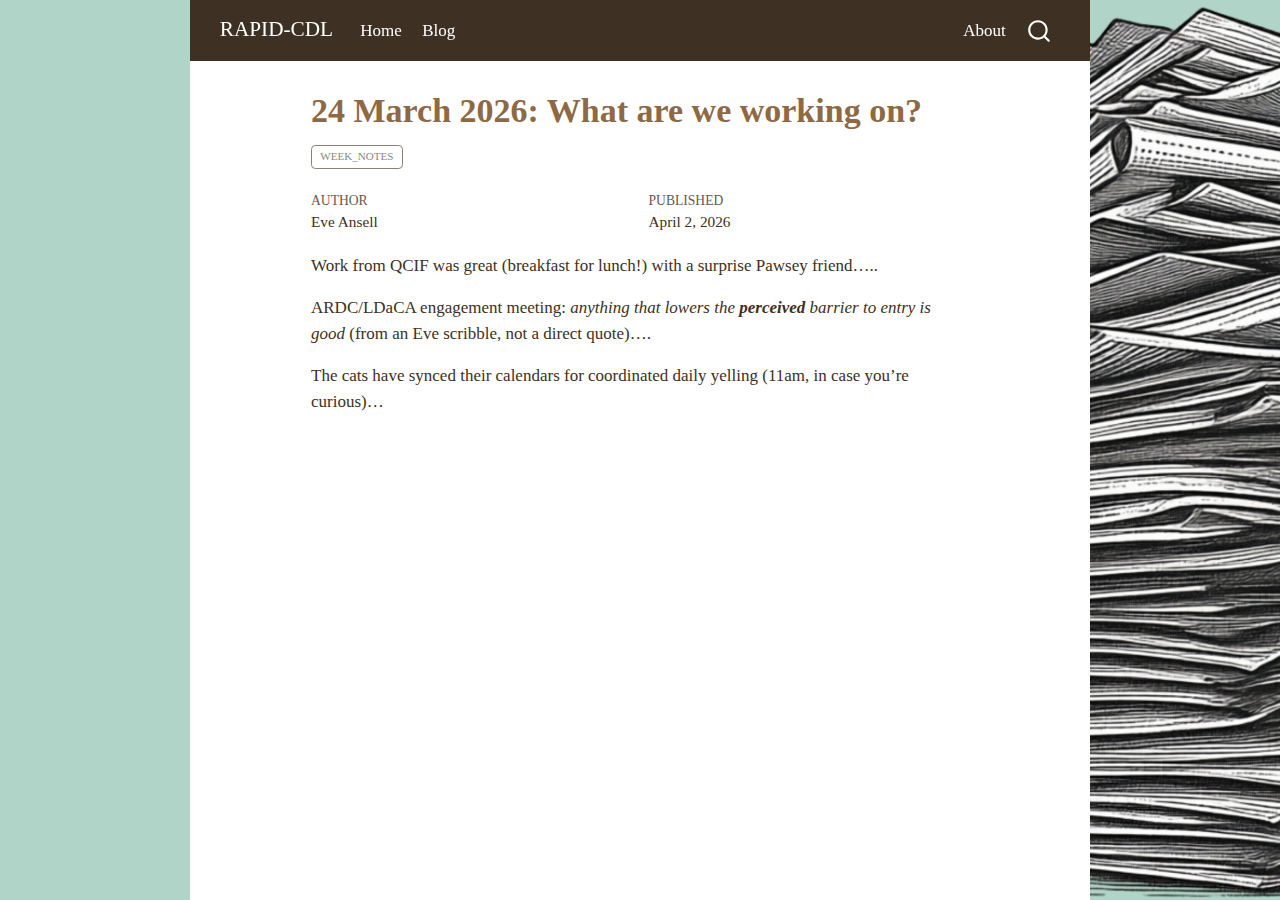
<file: docs/blog/posts/2026-04-02_now.html>
<!DOCTYPE html>
<html xmlns="http://www.w3.org/1999/xhtml" lang="en" xml:lang="en"><head>

<meta charset="utf-8">
<meta name="generator" content="quarto-1.9.37">

<meta name="viewport" content="width=device-width, initial-scale=1.0, user-scalable=yes">

<meta name="author" content="Eve Ansell">
<meta name="dcterms.date" content="2026-04-02">

<title>24 March 2026: What are we working on? – RAPID-CDL</title>
<style>
/* Default styles provided by pandoc.
** See https://pandoc.org/MANUAL.html#variables-for-html for config info.
*/
code{white-space: pre-wrap;}
span.smallcaps{font-variant: small-caps;}
div.columns{display: flex; gap: min(4vw, 1.5em);}
div.column{flex: auto; overflow-x: auto;}
div.hanging-indent{margin-left: 1.5em; text-indent: -1.5em;}
ul.task-list{list-style: none;}
ul.task-list li input[type="checkbox"] {
  width: 0.8em;
  margin: 0 0.8em 0.2em -1em; /* quarto-specific, see https://github.com/quarto-dev/quarto-cli/issues/4556 */ 
  vertical-align: middle;
}
</style>


<script src="../../site_libs/quarto-nav/quarto-nav.js"></script>
<script src="../../site_libs/quarto-nav/headroom.min.js"></script>
<script src="../../site_libs/clipboard/clipboard.min.js"></script>
<script src="../../site_libs/quarto-search/autocomplete.umd.js"></script>
<script src="../../site_libs/quarto-search/fuse.min.js"></script>
<script src="../../site_libs/quarto-search/quarto-search.js"></script>
<meta name="quarto:offset" content="../../">
<script src="../../site_libs/quarto-html/quarto.js" type="module"></script>
<script src="../../site_libs/quarto-html/tabsets/tabsets.js" type="module"></script>
<script src="../../site_libs/quarto-html/popper.min.js"></script>
<script src="../../site_libs/quarto-html/tippy.umd.min.js"></script>
<script src="../../site_libs/quarto-html/anchor.min.js"></script>
<link href="../../site_libs/quarto-html/tippy.css" rel="stylesheet">
<link href="../../site_libs/quarto-html/quarto-syntax-highlighting-7f8f88aac4f3542376d5c11b86a4c14d.css" rel="stylesheet" id="quarto-text-highlighting-styles">
<script src="../../site_libs/bootstrap/bootstrap.min.js"></script>
<link href="../../site_libs/bootstrap/bootstrap-icons.css" rel="stylesheet">
<link href="../../site_libs/bootstrap/bootstrap-4298930eace835aad5ae4639fd68b4c8.min.css" rel="stylesheet" append-hash="true" id="quarto-bootstrap" data-mode="light">
<script id="quarto-search-options" type="application/json">{
  "location": "navbar",
  "copy-button": false,
  "collapse-after": 3,
  "panel-placement": "end",
  "type": "overlay",
  "limit": 50,
  "keyboard-shortcut": [
    "f",
    "/",
    "s"
  ],
  "show-item-context": false,
  "language": {
    "search-no-results-text": "No results",
    "search-matching-documents-text": "matching documents",
    "search-copy-link-title": "Copy link to search",
    "search-hide-matches-text": "Hide additional matches",
    "search-more-match-text": "more match in this document",
    "search-more-matches-text": "more matches in this document",
    "search-clear-button-title": "Clear",
    "search-text-placeholder": "",
    "search-detached-cancel-button-title": "Cancel",
    "search-submit-button-title": "Submit",
    "search-label": "Search"
  }
}</script>


<link rel="stylesheet" href="../../styles.css">
</head>

<body class="nav-fixed fullcontent quarto-light">

<div id="quarto-search-results"></div>
  <header id="quarto-header" class="headroom fixed-top">
    <nav class="navbar navbar-expand-lg " data-bs-theme="dark">
      <div class="navbar-container container-fluid">
      <div class="navbar-brand-container mx-auto">
    <a class="navbar-brand" href="../../index.html">
    <span class="navbar-title">RAPID-CDL</span>
    </a>
  </div>
            <div id="quarto-search" class="" title="Search"></div>
          <button class="navbar-toggler" type="button" data-bs-toggle="collapse" data-bs-target="#navbarCollapse" aria-controls="navbarCollapse" role="menu" aria-expanded="false" aria-label="Toggle navigation" onclick="if (window.quartoToggleHeadroom) { window.quartoToggleHeadroom(); }">
  <span class="navbar-toggler-icon"></span>
</button>
          <div class="collapse navbar-collapse" id="navbarCollapse">
            <ul class="navbar-nav navbar-nav-scroll me-auto">
  <li class="nav-item">
    <a class="nav-link" href="../../index.html"> 
<span class="menu-text">Home</span></a>
  </li>  
  <li class="nav-item">
    <a class="nav-link" href="../../blog/index.html"> 
<span class="menu-text">Blog</span></a>
  </li>  
</ul>
            <ul class="navbar-nav navbar-nav-scroll ms-auto">
  <li class="nav-item">
    <a class="nav-link" href="../../about.html"> 
<span class="menu-text">About</span></a>
  </li>  
</ul>
          </div> <!-- /navcollapse -->
            <div class="quarto-navbar-tools">
</div>
      </div> <!-- /container-fluid -->
    </nav>
</header>
<!-- content -->
<div id="quarto-content" class="quarto-container page-columns page-rows-contents page-layout-article page-navbar">
<!-- sidebar -->
<!-- margin-sidebar -->
    
<!-- main -->
<main class="content" id="quarto-document-content">

<header id="title-block-header" class="quarto-title-block default">
<div class="quarto-title">
<h1 class="title">24 March 2026: What are we working on?</h1>
  <div class="quarto-categories">
    <div class="quarto-category">week_notes</div>
  </div>
  </div>



<div class="quarto-title-meta">

    <div>
    <div class="quarto-title-meta-heading">Author</div>
    <div class="quarto-title-meta-contents">
             <p>Eve Ansell </p>
          </div>
  </div>
    
    <div>
    <div class="quarto-title-meta-heading">Published</div>
    <div class="quarto-title-meta-contents">
      <p class="date">April 2, 2026</p>
    </div>
  </div>
  
    
  </div>
  


</header>


<p>Work from QCIF was great (breakfast for lunch!) with a surprise Pawsey friend…..</p>
<p>ARDC/LDaCA engagement meeting: <em>anything that lowers the <strong>perceived</strong> barrier to entry is good</em> (from an Eve scribble, not a direct quote)….</p>
<p>The cats have synced their calendars for coordinated daily yelling (11am, in case you’re curious)…</p>



</main> <!-- /main -->
<script id="quarto-html-after-body" type="application/javascript">
  window.document.addEventListener("DOMContentLoaded", function (event) {
    const icon = "";
    const anchorJS = new window.AnchorJS();
    anchorJS.options = {
      placement: 'right',
      icon: icon
    };
    anchorJS.add('.anchored');
    const isCodeAnnotation = (el) => {
      for (const clz of el.classList) {
        if (clz.startsWith('code-annotation-')) {                     
          return true;
        }
      }
      return false;
    }
    const onCopySuccess = function(e) {
      // button target
      const button = e.trigger;
      // don't keep focus
      button.blur();
      // flash "checked"
      button.classList.add('code-copy-button-checked');
      var currentTitle = button.getAttribute("title");
      button.setAttribute("title", "Copied!");
      let tooltip;
      if (window.bootstrap) {
        button.setAttribute("data-bs-toggle", "tooltip");
        button.setAttribute("data-bs-placement", "left");
        button.setAttribute("data-bs-title", "Copied!");
        tooltip = new bootstrap.Tooltip(button, 
          { trigger: "manual", 
            customClass: "code-copy-button-tooltip",
            offset: [0, -8]});
        tooltip.show();    
      }
      setTimeout(function() {
        if (tooltip) {
          tooltip.hide();
          button.removeAttribute("data-bs-title");
          button.removeAttribute("data-bs-toggle");
          button.removeAttribute("data-bs-placement");
        }
        button.setAttribute("title", currentTitle);
        button.classList.remove('code-copy-button-checked');
      }, 1000);
      // clear code selection
      e.clearSelection();
    }
    const getTextToCopy = function(trigger) {
      const outerScaffold = trigger.parentElement.cloneNode(true);
      const codeEl = outerScaffold.querySelector('code');
      for (const childEl of codeEl.children) {
        if (isCodeAnnotation(childEl)) {
          childEl.remove();
        }
      }
      return codeEl.innerText;
    }
    const clipboard = new window.ClipboardJS('.code-copy-button:not([data-in-quarto-modal])', {
      text: getTextToCopy
    });
    clipboard.on('success', onCopySuccess);
    if (window.document.getElementById('quarto-embedded-source-code-modal')) {
      const clipboardModal = new window.ClipboardJS('.code-copy-button[data-in-quarto-modal]', {
        text: getTextToCopy,
        container: window.document.getElementById('quarto-embedded-source-code-modal')
      });
      clipboardModal.on('success', onCopySuccess);
    }
      var localhostRegex = new RegExp(/^(?:http|https):\/\/localhost\:?[0-9]*\//);
      var mailtoRegex = new RegExp(/^mailto:/);
        var filterRegex = new RegExp("https:\/\/rapid-community-data-lab\.github\.io\/");
      var isInternal = (href) => {
          return filterRegex.test(href) || localhostRegex.test(href) || mailtoRegex.test(href);
      }
      // Inspect non-navigation links and adorn them if external
     var links = window.document.querySelectorAll('a[href]:not(.nav-link):not(.navbar-brand):not(.toc-action):not(.sidebar-link):not(.sidebar-item-toggle):not(.pagination-link):not(.no-external):not([aria-hidden]):not(.dropdown-item):not(.quarto-navigation-tool):not(.about-link)');
      for (var i=0; i<links.length; i++) {
        const link = links[i];
        if (!isInternal(link.href)) {
          // undo the damage that might have been done by quarto-nav.js in the case of
          // links that we want to consider external
          if (link.dataset.originalHref !== undefined) {
            link.href = link.dataset.originalHref;
          }
        }
      }
    function tippyHover(el, contentFn, onTriggerFn, onUntriggerFn) {
      const config = {
        allowHTML: true,
        maxWidth: 500,
        delay: 100,
        arrow: false,
        appendTo: function(el) {
            return el.parentElement;
        },
        interactive: true,
        interactiveBorder: 10,
        theme: 'quarto',
        placement: 'bottom-start',
      };
      if (contentFn) {
        config.content = contentFn;
      }
      if (onTriggerFn) {
        config.onTrigger = onTriggerFn;
      }
      if (onUntriggerFn) {
        config.onUntrigger = onUntriggerFn;
      }
      window.tippy(el, config); 
    }
    const noterefs = window.document.querySelectorAll('a[role="doc-noteref"]');
    for (var i=0; i<noterefs.length; i++) {
      const ref = noterefs[i];
      tippyHover(ref, function() {
        // use id or data attribute instead here
        let href = ref.getAttribute('data-footnote-href') || ref.getAttribute('href');
        try { href = new URL(href).hash; } catch {}
        const id = href.replace(/^#\/?/, "");
        const note = window.document.getElementById(id);
        if (note) {
          return note.innerHTML;
        } else {
          return "";
        }
      });
    }
    const xrefs = window.document.querySelectorAll('a.quarto-xref');
    const processXRef = (id, note) => {
      // Strip column container classes
      const stripColumnClz = (el) => {
        el.classList.remove("page-full", "page-columns");
        if (el.children) {
          for (const child of el.children) {
            stripColumnClz(child);
          }
        }
      }
      stripColumnClz(note)
      if (id === null || id.startsWith('sec-')) {
        // Special case sections, only their first couple elements
        const container = document.createElement("div");
        if (note.children && note.children.length > 2) {
          container.appendChild(note.children[0].cloneNode(true));
          for (let i = 1; i < note.children.length; i++) {
            const child = note.children[i];
            if (child.tagName === "P" && child.innerText === "") {
              continue;
            } else {
              container.appendChild(child.cloneNode(true));
              break;
            }
          }
          if (window.Quarto?.typesetMath) {
            window.Quarto.typesetMath(container);
          }
          return container.innerHTML
        } else {
          if (window.Quarto?.typesetMath) {
            window.Quarto.typesetMath(note);
          }
          return note.innerHTML;
        }
      } else {
        // Remove any anchor links if they are present
        const anchorLink = note.querySelector('a.anchorjs-link');
        if (anchorLink) {
          anchorLink.remove();
        }
        if (window.Quarto?.typesetMath) {
          window.Quarto.typesetMath(note);
        }
        if (note.classList.contains("callout")) {
          return note.outerHTML;
        } else {
          return note.innerHTML;
        }
      }
    }
    for (var i=0; i<xrefs.length; i++) {
      const xref = xrefs[i];
      tippyHover(xref, undefined, function(instance) {
        instance.disable();
        let url = xref.getAttribute('href');
        let hash = undefined; 
        if (url.startsWith('#')) {
          hash = url;
        } else {
          try { hash = new URL(url).hash; } catch {}
        }
        if (hash) {
          const id = hash.replace(/^#\/?/, "");
          const note = window.document.getElementById(id);
          if (note !== null) {
            try {
              const html = processXRef(id, note.cloneNode(true));
              instance.setContent(html);
            } finally {
              instance.enable();
              instance.show();
            }
          } else {
            // See if we can fetch this
            fetch(url.split('#')[0])
            .then(res => res.text())
            .then(html => {
              const parser = new DOMParser();
              const htmlDoc = parser.parseFromString(html, "text/html");
              const note = htmlDoc.getElementById(id);
              if (note !== null) {
                const html = processXRef(id, note);
                instance.setContent(html);
              } 
            }).finally(() => {
              instance.enable();
              instance.show();
            });
          }
        } else {
          // See if we can fetch a full url (with no hash to target)
          // This is a special case and we should probably do some content thinning / targeting
          fetch(url)
          .then(res => res.text())
          .then(html => {
            const parser = new DOMParser();
            const htmlDoc = parser.parseFromString(html, "text/html");
            const note = htmlDoc.querySelector('main.content');
            if (note !== null) {
              // This should only happen for chapter cross references
              // (since there is no id in the URL)
              // remove the first header
              if (note.children.length > 0 && note.children[0].tagName === "HEADER") {
                note.children[0].remove();
              }
              const html = processXRef(null, note);
              instance.setContent(html);
            } 
          }).finally(() => {
            instance.enable();
            instance.show();
          });
        }
      }, function(instance) {
      });
    }
        let selectedAnnoteEl;
        const selectorForAnnotation = ( cell, annotation) => {
          let cellAttr = 'data-code-cell="' + cell + '"';
          let lineAttr = 'data-code-annotation="' +  annotation + '"';
          const selector = 'span[' + cellAttr + '][' + lineAttr + ']';
          return selector;
        }
        const selectCodeLines = (annoteEl) => {
          const doc = window.document;
          const targetCell = annoteEl.getAttribute("data-target-cell");
          const targetAnnotation = annoteEl.getAttribute("data-target-annotation");
          const annoteSpan = window.document.querySelector(selectorForAnnotation(targetCell, targetAnnotation));
          const lines = annoteSpan.getAttribute("data-code-lines").split(",");
          const lineIds = lines.map((line) => {
            return targetCell + "-" + line;
          })
          let top = null;
          let height = null;
          let parent = null;
          if (lineIds.length > 0) {
              //compute the position of the single el (top and bottom and make a div)
              const el = window.document.getElementById(lineIds[0]);
              top = el.offsetTop;
              height = el.offsetHeight;
              parent = el.parentElement.parentElement;
            if (lineIds.length > 1) {
              const lastEl = window.document.getElementById(lineIds[lineIds.length - 1]);
              const bottom = lastEl.offsetTop + lastEl.offsetHeight;
              height = bottom - top;
            }
            if (top !== null && height !== null && parent !== null) {
              // cook up a div (if necessary) and position it 
              let div = window.document.getElementById("code-annotation-line-highlight");
              if (div === null) {
                div = window.document.createElement("div");
                div.setAttribute("id", "code-annotation-line-highlight");
                div.style.position = 'absolute';
                parent.appendChild(div);
              }
              div.style.top = top - 2 + "px";
              div.style.height = height + 4 + "px";
              div.style.left = 0;
              let gutterDiv = window.document.getElementById("code-annotation-line-highlight-gutter");
              if (gutterDiv === null) {
                gutterDiv = window.document.createElement("div");
                gutterDiv.setAttribute("id", "code-annotation-line-highlight-gutter");
                gutterDiv.style.position = 'absolute';
                const codeCell = window.document.getElementById(targetCell);
                const gutter = codeCell.querySelector('.code-annotation-gutter');
                gutter.appendChild(gutterDiv);
              }
              gutterDiv.style.top = top - 2 + "px";
              gutterDiv.style.height = height + 4 + "px";
            }
            selectedAnnoteEl = annoteEl;
          }
        };
        const unselectCodeLines = () => {
          const elementsIds = ["code-annotation-line-highlight", "code-annotation-line-highlight-gutter"];
          elementsIds.forEach((elId) => {
            const div = window.document.getElementById(elId);
            if (div) {
              div.remove();
            }
          });
          selectedAnnoteEl = undefined;
        };
          // Handle positioning of the toggle
      window.addEventListener(
        "resize",
        throttle(() => {
          elRect = undefined;
          if (selectedAnnoteEl) {
            selectCodeLines(selectedAnnoteEl);
          }
        }, 10)
      );
      function throttle(fn, ms) {
      let throttle = false;
      let timer;
        return (...args) => {
          if(!throttle) { // first call gets through
              fn.apply(this, args);
              throttle = true;
          } else { // all the others get throttled
              if(timer) clearTimeout(timer); // cancel #2
              timer = setTimeout(() => {
                fn.apply(this, args);
                timer = throttle = false;
              }, ms);
          }
        };
      }
        // Attach click handler to the DT
        const annoteDls = window.document.querySelectorAll('dt[data-target-cell]');
        for (const annoteDlNode of annoteDls) {
          annoteDlNode.addEventListener('click', (event) => {
            const clickedEl = event.target;
            if (clickedEl !== selectedAnnoteEl) {
              unselectCodeLines();
              const activeEl = window.document.querySelector('dt[data-target-cell].code-annotation-active');
              if (activeEl) {
                activeEl.classList.remove('code-annotation-active');
              }
              selectCodeLines(clickedEl);
              clickedEl.classList.add('code-annotation-active');
            } else {
              // Unselect the line
              unselectCodeLines();
              clickedEl.classList.remove('code-annotation-active');
            }
          });
        }
    const findCites = (el) => {
      const parentEl = el.parentElement;
      if (parentEl) {
        const cites = parentEl.dataset.cites;
        if (cites) {
          return {
            el,
            cites: cites.split(' ')
          };
        } else {
          return findCites(el.parentElement)
        }
      } else {
        return undefined;
      }
    };
    var bibliorefs = window.document.querySelectorAll('a[role="doc-biblioref"]');
    for (var i=0; i<bibliorefs.length; i++) {
      const ref = bibliorefs[i];
      const citeInfo = findCites(ref);
      if (citeInfo) {
        tippyHover(citeInfo.el, function() {
          var popup = window.document.createElement('div');
          citeInfo.cites.forEach(function(cite) {
            var citeDiv = window.document.createElement('div');
            citeDiv.classList.add('hanging-indent');
            citeDiv.classList.add('csl-entry');
            var biblioDiv = window.document.getElementById('ref-' + cite);
            if (biblioDiv) {
              citeDiv.innerHTML = biblioDiv.innerHTML;
            }
            popup.appendChild(citeDiv);
          });
          return popup.innerHTML;
        });
      }
    }
  });
  </script>
</div> <!-- /content -->




</body></html>
</file>
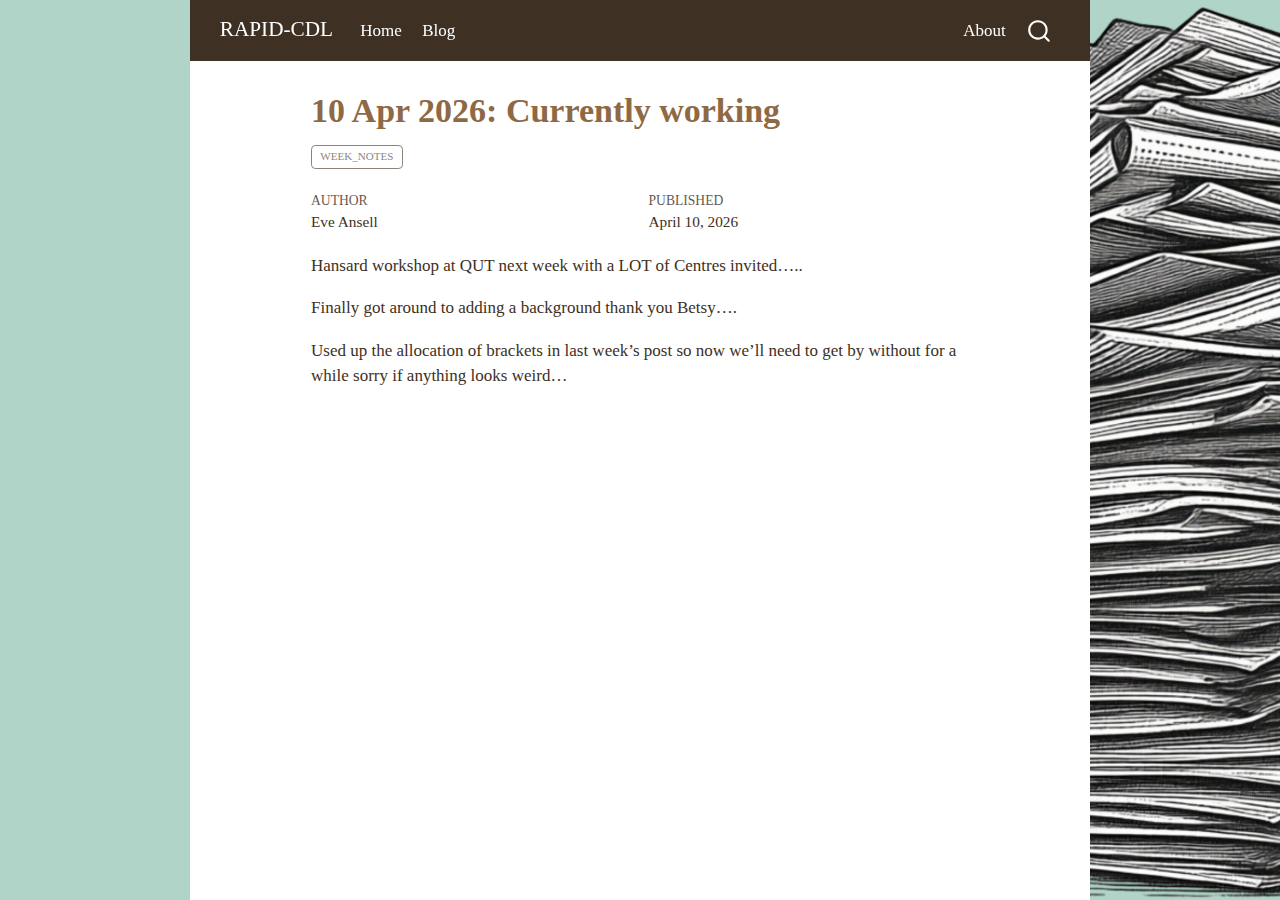
<file: docs/blog/posts/2026-04-10_now.html>
<!DOCTYPE html>
<html xmlns="http://www.w3.org/1999/xhtml" lang="en" xml:lang="en"><head>

<meta charset="utf-8">
<meta name="generator" content="quarto-1.9.36">

<meta name="viewport" content="width=device-width, initial-scale=1.0, user-scalable=yes">

<meta name="author" content="Eve Ansell">
<meta name="dcterms.date" content="2026-04-10">

<title>10 Apr 2026: Currently working – RAPID-CDL</title>
<style>
/* Default styles provided by pandoc.
** See https://pandoc.org/MANUAL.html#variables-for-html for config info.
*/
code{white-space: pre-wrap;}
span.smallcaps{font-variant: small-caps;}
div.columns{display: flex; gap: min(4vw, 1.5em);}
div.column{flex: auto; overflow-x: auto;}
div.hanging-indent{margin-left: 1.5em; text-indent: -1.5em;}
ul.task-list{list-style: none;}
ul.task-list li input[type="checkbox"] {
  width: 0.8em;
  margin: 0 0.8em 0.2em -1em; /* quarto-specific, see https://github.com/quarto-dev/quarto-cli/issues/4556 */ 
  vertical-align: middle;
}
</style>


<script src="../../site_libs/quarto-nav/quarto-nav.js"></script>
<script src="../../site_libs/quarto-nav/headroom.min.js"></script>
<script src="../../site_libs/clipboard/clipboard.min.js"></script>
<script src="../../site_libs/quarto-search/autocomplete.umd.js"></script>
<script src="../../site_libs/quarto-search/fuse.min.js"></script>
<script src="../../site_libs/quarto-search/quarto-search.js"></script>
<meta name="quarto:offset" content="../../">
<script src="../../site_libs/quarto-html/quarto.js" type="module"></script>
<script src="../../site_libs/quarto-html/tabsets/tabsets.js" type="module"></script>
<script src="../../site_libs/quarto-html/popper.min.js"></script>
<script src="../../site_libs/quarto-html/tippy.umd.min.js"></script>
<script src="../../site_libs/quarto-html/anchor.min.js"></script>
<link href="../../site_libs/quarto-html/tippy.css" rel="stylesheet">
<link href="../../site_libs/quarto-html/quarto-syntax-highlighting-845c23b38eaddc0f92fda52bfe77a8c8.css" rel="stylesheet" id="quarto-text-highlighting-styles">
<script src="../../site_libs/bootstrap/bootstrap.min.js"></script>
<link href="../../site_libs/bootstrap/bootstrap-icons.css" rel="stylesheet">
<link href="../../site_libs/bootstrap/bootstrap-b733e8a2fc64a1577cdc2bebaf6cf4f7.min.css" rel="stylesheet" append-hash="true" id="quarto-bootstrap" data-mode="light">
<script id="quarto-search-options" type="application/json">{
  "location": "navbar",
  "copy-button": false,
  "collapse-after": 3,
  "panel-placement": "end",
  "type": "overlay",
  "limit": 50,
  "keyboard-shortcut": [
    "f",
    "/",
    "s"
  ],
  "show-item-context": false,
  "language": {
    "search-no-results-text": "No results",
    "search-matching-documents-text": "matching documents",
    "search-copy-link-title": "Copy link to search",
    "search-hide-matches-text": "Hide additional matches",
    "search-more-match-text": "more match in this document",
    "search-more-matches-text": "more matches in this document",
    "search-clear-button-title": "Clear",
    "search-text-placeholder": "",
    "search-detached-cancel-button-title": "Cancel",
    "search-submit-button-title": "Submit",
    "search-label": "Search"
  }
}</script>


<link rel="stylesheet" href="../../styles.css">
</head>

<body class="nav-fixed fullcontent quarto-light">

<div id="quarto-search-results"></div>
  <header id="quarto-header" class="headroom fixed-top">
    <nav class="navbar navbar-expand-lg " data-bs-theme="dark">
      <div class="navbar-container container-fluid">
      <div class="navbar-brand-container mx-auto">
    <a class="navbar-brand" href="../../index.html">
    <span class="navbar-title">RAPID-CDL</span>
    </a>
  </div>
            <div id="quarto-search" class="" title="Search"></div>
          <button class="navbar-toggler" type="button" data-bs-toggle="collapse" data-bs-target="#navbarCollapse" aria-controls="navbarCollapse" role="menu" aria-expanded="false" aria-label="Toggle navigation" onclick="if (window.quartoToggleHeadroom) { window.quartoToggleHeadroom(); }">
  <span class="navbar-toggler-icon"></span>
</button>
          <div class="collapse navbar-collapse" id="navbarCollapse">
            <ul class="navbar-nav navbar-nav-scroll me-auto">
  <li class="nav-item">
    <a class="nav-link" href="../../index.html"> 
<span class="menu-text">Home</span></a>
  </li>  
  <li class="nav-item">
    <a class="nav-link" href="../../blog/index.html"> 
<span class="menu-text">Blog</span></a>
  </li>  
</ul>
            <ul class="navbar-nav navbar-nav-scroll ms-auto">
  <li class="nav-item">
    <a class="nav-link" href="../../about.html"> 
<span class="menu-text">About</span></a>
  </li>  
</ul>
          </div> <!-- /navcollapse -->
            <div class="quarto-navbar-tools">
</div>
      </div> <!-- /container-fluid -->
    </nav>
</header>
<!-- content -->
<div id="quarto-content" class="quarto-container page-columns page-rows-contents page-layout-article page-navbar">
<!-- sidebar -->
<!-- margin-sidebar -->
    
<!-- main -->
<main class="content" id="quarto-document-content">

<header id="title-block-header" class="quarto-title-block default">
<div class="quarto-title">
<h1 class="title">10 Apr 2026: Currently working</h1>
  <div class="quarto-categories">
    <div class="quarto-category">week_notes</div>
  </div>
  </div>



<div class="quarto-title-meta">

    <div>
    <div class="quarto-title-meta-heading">Author</div>
    <div class="quarto-title-meta-contents">
             <p>Eve Ansell </p>
          </div>
  </div>
    
    <div>
    <div class="quarto-title-meta-heading">Published</div>
    <div class="quarto-title-meta-contents">
      <p class="date">April 10, 2026</p>
    </div>
  </div>
  
    
  </div>
  


</header>


<p>Hansard workshop at QUT next week with a LOT of Centres invited…..</p>
<p>Finally got around to adding a background thank you Betsy….</p>
<p>Used up the allocation of brackets in last week’s post so now we’ll need to get by without for a while sorry if anything looks weird…</p>



</main> <!-- /main -->
<script id="quarto-html-after-body" type="application/javascript">
  window.document.addEventListener("DOMContentLoaded", function (event) {
    const icon = "";
    const anchorJS = new window.AnchorJS();
    anchorJS.options = {
      placement: 'right',
      icon: icon
    };
    anchorJS.add('.anchored');
    const isCodeAnnotation = (el) => {
      for (const clz of el.classList) {
        if (clz.startsWith('code-annotation-')) {                     
          return true;
        }
      }
      return false;
    }
    const onCopySuccess = function(e) {
      // button target
      const button = e.trigger;
      // don't keep focus
      button.blur();
      // flash "checked"
      button.classList.add('code-copy-button-checked');
      var currentTitle = button.getAttribute("title");
      button.setAttribute("title", "Copied!");
      let tooltip;
      if (window.bootstrap) {
        button.setAttribute("data-bs-toggle", "tooltip");
        button.setAttribute("data-bs-placement", "left");
        button.setAttribute("data-bs-title", "Copied!");
        tooltip = new bootstrap.Tooltip(button, 
          { trigger: "manual", 
            customClass: "code-copy-button-tooltip",
            offset: [0, -8]});
        tooltip.show();    
      }
      setTimeout(function() {
        if (tooltip) {
          tooltip.hide();
          button.removeAttribute("data-bs-title");
          button.removeAttribute("data-bs-toggle");
          button.removeAttribute("data-bs-placement");
        }
        button.setAttribute("title", currentTitle);
        button.classList.remove('code-copy-button-checked');
      }, 1000);
      // clear code selection
      e.clearSelection();
    }
    const getTextToCopy = function(trigger) {
      const outerScaffold = trigger.parentElement.cloneNode(true);
      const codeEl = outerScaffold.querySelector('code');
      for (const childEl of codeEl.children) {
        if (isCodeAnnotation(childEl)) {
          childEl.remove();
        }
      }
      return codeEl.innerText;
    }
    const clipboard = new window.ClipboardJS('.code-copy-button:not([data-in-quarto-modal])', {
      text: getTextToCopy
    });
    clipboard.on('success', onCopySuccess);
    if (window.document.getElementById('quarto-embedded-source-code-modal')) {
      const clipboardModal = new window.ClipboardJS('.code-copy-button[data-in-quarto-modal]', {
        text: getTextToCopy,
        container: window.document.getElementById('quarto-embedded-source-code-modal')
      });
      clipboardModal.on('success', onCopySuccess);
    }
      var localhostRegex = new RegExp(/^(?:http|https):\/\/localhost\:?[0-9]*\//);
      var mailtoRegex = new RegExp(/^mailto:/);
        var filterRegex = new RegExp("https:\/\/rapid-community-data-lab\.github\.io\/");
      var isInternal = (href) => {
          return filterRegex.test(href) || localhostRegex.test(href) || mailtoRegex.test(href);
      }
      // Inspect non-navigation links and adorn them if external
     var links = window.document.querySelectorAll('a[href]:not(.nav-link):not(.navbar-brand):not(.toc-action):not(.sidebar-link):not(.sidebar-item-toggle):not(.pagination-link):not(.no-external):not([aria-hidden]):not(.dropdown-item):not(.quarto-navigation-tool):not(.about-link)');
      for (var i=0; i<links.length; i++) {
        const link = links[i];
        if (!isInternal(link.href)) {
          // undo the damage that might have been done by quarto-nav.js in the case of
          // links that we want to consider external
          if (link.dataset.originalHref !== undefined) {
            link.href = link.dataset.originalHref;
          }
        }
      }
    function tippyHover(el, contentFn, onTriggerFn, onUntriggerFn) {
      const config = {
        allowHTML: true,
        maxWidth: 500,
        delay: 100,
        arrow: false,
        appendTo: function(el) {
            return el.parentElement;
        },
        interactive: true,
        interactiveBorder: 10,
        theme: 'quarto',
        placement: 'bottom-start',
      };
      if (contentFn) {
        config.content = contentFn;
      }
      if (onTriggerFn) {
        config.onTrigger = onTriggerFn;
      }
      if (onUntriggerFn) {
        config.onUntrigger = onUntriggerFn;
      }
      window.tippy(el, config); 
    }
    const noterefs = window.document.querySelectorAll('a[role="doc-noteref"]');
    for (var i=0; i<noterefs.length; i++) {
      const ref = noterefs[i];
      tippyHover(ref, function() {
        // use id or data attribute instead here
        let href = ref.getAttribute('data-footnote-href') || ref.getAttribute('href');
        try { href = new URL(href).hash; } catch {}
        const id = href.replace(/^#\/?/, "");
        const note = window.document.getElementById(id);
        if (note) {
          return note.innerHTML;
        } else {
          return "";
        }
      });
    }
    const xrefs = window.document.querySelectorAll('a.quarto-xref');
    const processXRef = (id, note) => {
      // Strip column container classes
      const stripColumnClz = (el) => {
        el.classList.remove("page-full", "page-columns");
        if (el.children) {
          for (const child of el.children) {
            stripColumnClz(child);
          }
        }
      }
      stripColumnClz(note)
      if (id === null || id.startsWith('sec-')) {
        // Special case sections, only their first couple elements
        const container = document.createElement("div");
        if (note.children && note.children.length > 2) {
          container.appendChild(note.children[0].cloneNode(true));
          for (let i = 1; i < note.children.length; i++) {
            const child = note.children[i];
            if (child.tagName === "P" && child.innerText === "") {
              continue;
            } else {
              container.appendChild(child.cloneNode(true));
              break;
            }
          }
          if (window.Quarto?.typesetMath) {
            window.Quarto.typesetMath(container);
          }
          return container.innerHTML
        } else {
          if (window.Quarto?.typesetMath) {
            window.Quarto.typesetMath(note);
          }
          return note.innerHTML;
        }
      } else {
        // Remove any anchor links if they are present
        const anchorLink = note.querySelector('a.anchorjs-link');
        if (anchorLink) {
          anchorLink.remove();
        }
        if (window.Quarto?.typesetMath) {
          window.Quarto.typesetMath(note);
        }
        if (note.classList.contains("callout")) {
          return note.outerHTML;
        } else {
          return note.innerHTML;
        }
      }
    }
    for (var i=0; i<xrefs.length; i++) {
      const xref = xrefs[i];
      tippyHover(xref, undefined, function(instance) {
        instance.disable();
        let url = xref.getAttribute('href');
        let hash = undefined; 
        if (url.startsWith('#')) {
          hash = url;
        } else {
          try { hash = new URL(url).hash; } catch {}
        }
        if (hash) {
          const id = hash.replace(/^#\/?/, "");
          const note = window.document.getElementById(id);
          if (note !== null) {
            try {
              const html = processXRef(id, note.cloneNode(true));
              instance.setContent(html);
            } finally {
              instance.enable();
              instance.show();
            }
          } else {
            // See if we can fetch this
            fetch(url.split('#')[0])
            .then(res => res.text())
            .then(html => {
              const parser = new DOMParser();
              const htmlDoc = parser.parseFromString(html, "text/html");
              const note = htmlDoc.getElementById(id);
              if (note !== null) {
                const html = processXRef(id, note);
                instance.setContent(html);
              } 
            }).finally(() => {
              instance.enable();
              instance.show();
            });
          }
        } else {
          // See if we can fetch a full url (with no hash to target)
          // This is a special case and we should probably do some content thinning / targeting
          fetch(url)
          .then(res => res.text())
          .then(html => {
            const parser = new DOMParser();
            const htmlDoc = parser.parseFromString(html, "text/html");
            const note = htmlDoc.querySelector('main.content');
            if (note !== null) {
              // This should only happen for chapter cross references
              // (since there is no id in the URL)
              // remove the first header
              if (note.children.length > 0 && note.children[0].tagName === "HEADER") {
                note.children[0].remove();
              }
              const html = processXRef(null, note);
              instance.setContent(html);
            } 
          }).finally(() => {
            instance.enable();
            instance.show();
          });
        }
      }, function(instance) {
      });
    }
        let selectedAnnoteEl;
        const selectorForAnnotation = ( cell, annotation) => {
          let cellAttr = 'data-code-cell="' + cell + '"';
          let lineAttr = 'data-code-annotation="' +  annotation + '"';
          const selector = 'span[' + cellAttr + '][' + lineAttr + ']';
          return selector;
        }
        const selectCodeLines = (annoteEl) => {
          const doc = window.document;
          const targetCell = annoteEl.getAttribute("data-target-cell");
          const targetAnnotation = annoteEl.getAttribute("data-target-annotation");
          const annoteSpan = window.document.querySelector(selectorForAnnotation(targetCell, targetAnnotation));
          const lines = annoteSpan.getAttribute("data-code-lines").split(",");
          const lineIds = lines.map((line) => {
            return targetCell + "-" + line;
          })
          let top = null;
          let height = null;
          let parent = null;
          if (lineIds.length > 0) {
              //compute the position of the single el (top and bottom and make a div)
              const el = window.document.getElementById(lineIds[0]);
              top = el.offsetTop;
              height = el.offsetHeight;
              parent = el.parentElement.parentElement;
            if (lineIds.length > 1) {
              const lastEl = window.document.getElementById(lineIds[lineIds.length - 1]);
              const bottom = lastEl.offsetTop + lastEl.offsetHeight;
              height = bottom - top;
            }
            if (top !== null && height !== null && parent !== null) {
              // cook up a div (if necessary) and position it 
              let div = window.document.getElementById("code-annotation-line-highlight");
              if (div === null) {
                div = window.document.createElement("div");
                div.setAttribute("id", "code-annotation-line-highlight");
                div.style.position = 'absolute';
                parent.appendChild(div);
              }
              div.style.top = top - 2 + "px";
              div.style.height = height + 4 + "px";
              div.style.left = 0;
              let gutterDiv = window.document.getElementById("code-annotation-line-highlight-gutter");
              if (gutterDiv === null) {
                gutterDiv = window.document.createElement("div");
                gutterDiv.setAttribute("id", "code-annotation-line-highlight-gutter");
                gutterDiv.style.position = 'absolute';
                const codeCell = window.document.getElementById(targetCell);
                const gutter = codeCell.querySelector('.code-annotation-gutter');
                gutter.appendChild(gutterDiv);
              }
              gutterDiv.style.top = top - 2 + "px";
              gutterDiv.style.height = height + 4 + "px";
            }
            selectedAnnoteEl = annoteEl;
          }
        };
        const unselectCodeLines = () => {
          const elementsIds = ["code-annotation-line-highlight", "code-annotation-line-highlight-gutter"];
          elementsIds.forEach((elId) => {
            const div = window.document.getElementById(elId);
            if (div) {
              div.remove();
            }
          });
          selectedAnnoteEl = undefined;
        };
          // Handle positioning of the toggle
      window.addEventListener(
        "resize",
        throttle(() => {
          elRect = undefined;
          if (selectedAnnoteEl) {
            selectCodeLines(selectedAnnoteEl);
          }
        }, 10)
      );
      function throttle(fn, ms) {
      let throttle = false;
      let timer;
        return (...args) => {
          if(!throttle) { // first call gets through
              fn.apply(this, args);
              throttle = true;
          } else { // all the others get throttled
              if(timer) clearTimeout(timer); // cancel #2
              timer = setTimeout(() => {
                fn.apply(this, args);
                timer = throttle = false;
              }, ms);
          }
        };
      }
        // Attach click handler to the DT
        const annoteDls = window.document.querySelectorAll('dt[data-target-cell]');
        for (const annoteDlNode of annoteDls) {
          annoteDlNode.addEventListener('click', (event) => {
            const clickedEl = event.target;
            if (clickedEl !== selectedAnnoteEl) {
              unselectCodeLines();
              const activeEl = window.document.querySelector('dt[data-target-cell].code-annotation-active');
              if (activeEl) {
                activeEl.classList.remove('code-annotation-active');
              }
              selectCodeLines(clickedEl);
              clickedEl.classList.add('code-annotation-active');
            } else {
              // Unselect the line
              unselectCodeLines();
              clickedEl.classList.remove('code-annotation-active');
            }
          });
        }
    const findCites = (el) => {
      const parentEl = el.parentElement;
      if (parentEl) {
        const cites = parentEl.dataset.cites;
        if (cites) {
          return {
            el,
            cites: cites.split(' ')
          };
        } else {
          return findCites(el.parentElement)
        }
      } else {
        return undefined;
      }
    };
    var bibliorefs = window.document.querySelectorAll('a[role="doc-biblioref"]');
    for (var i=0; i<bibliorefs.length; i++) {
      const ref = bibliorefs[i];
      const citeInfo = findCites(ref);
      if (citeInfo) {
        tippyHover(citeInfo.el, function() {
          var popup = window.document.createElement('div');
          citeInfo.cites.forEach(function(cite) {
            var citeDiv = window.document.createElement('div');
            citeDiv.classList.add('hanging-indent');
            citeDiv.classList.add('csl-entry');
            var biblioDiv = window.document.getElementById('ref-' + cite);
            if (biblioDiv) {
              citeDiv.innerHTML = biblioDiv.innerHTML;
            }
            popup.appendChild(citeDiv);
          });
          return popup.innerHTML;
        });
      }
    }
  });
  </script>
</div> <!-- /content -->




</body></html>
</file>
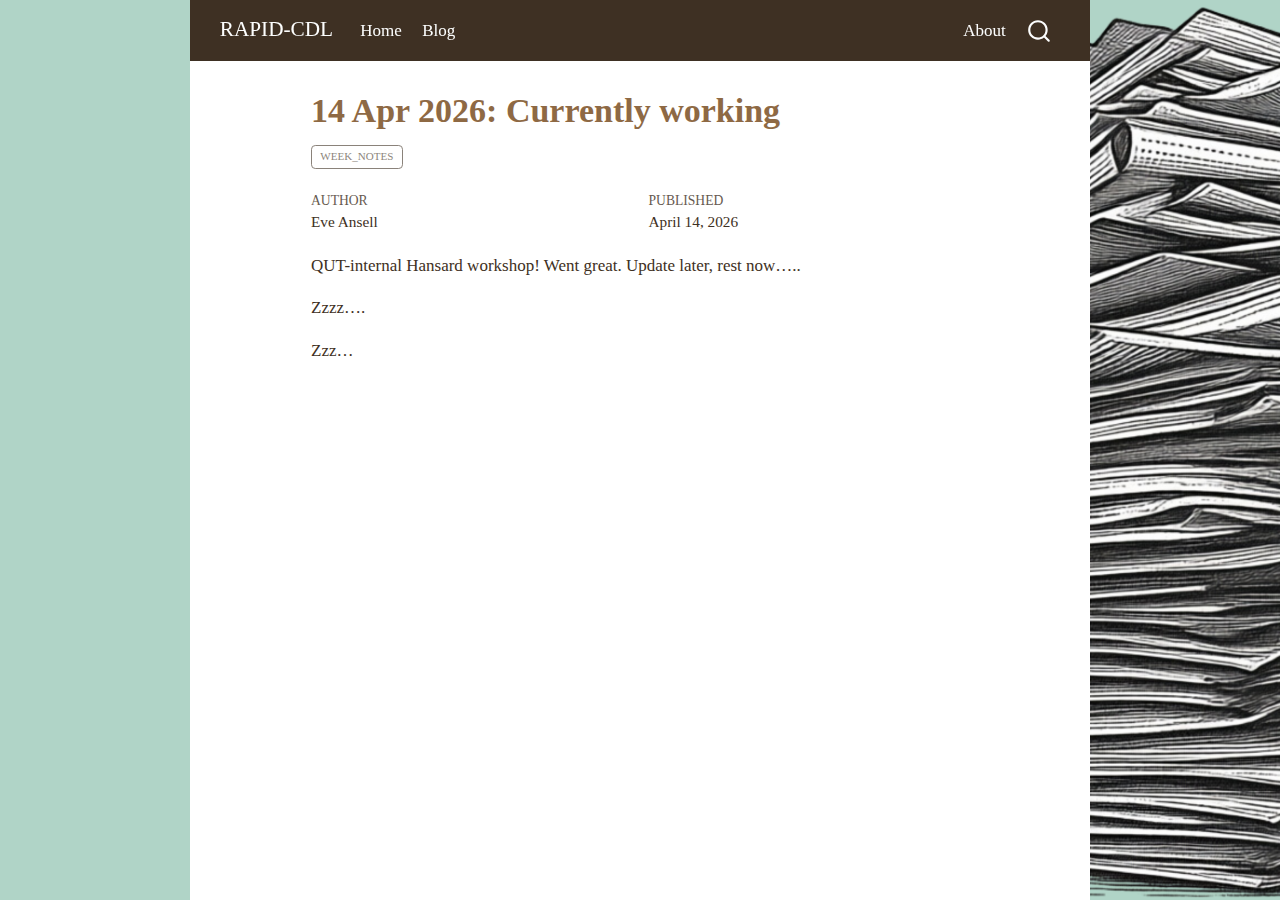
<file: docs/blog/posts/2026-04-17_now.html>
<!DOCTYPE html>
<html xmlns="http://www.w3.org/1999/xhtml" lang="en" xml:lang="en"><head>

<meta charset="utf-8">
<meta name="generator" content="quarto-1.9.37">

<meta name="viewport" content="width=device-width, initial-scale=1.0, user-scalable=yes">

<meta name="author" content="Eve Ansell">
<meta name="dcterms.date" content="2026-04-14">

<title>14 Apr 2026: Currently working – RAPID-CDL</title>
<style>
/* Default styles provided by pandoc.
** See https://pandoc.org/MANUAL.html#variables-for-html for config info.
*/
code{white-space: pre-wrap;}
span.smallcaps{font-variant: small-caps;}
div.columns{display: flex; gap: min(4vw, 1.5em);}
div.column{flex: auto; overflow-x: auto;}
div.hanging-indent{margin-left: 1.5em; text-indent: -1.5em;}
ul.task-list{list-style: none;}
ul.task-list li input[type="checkbox"] {
  width: 0.8em;
  margin: 0 0.8em 0.2em -1em; /* quarto-specific, see https://github.com/quarto-dev/quarto-cli/issues/4556 */ 
  vertical-align: middle;
}
</style>


<script src="../../site_libs/quarto-nav/quarto-nav.js"></script>
<script src="../../site_libs/quarto-nav/headroom.min.js"></script>
<script src="../../site_libs/clipboard/clipboard.min.js"></script>
<script src="../../site_libs/quarto-search/autocomplete.umd.js"></script>
<script src="../../site_libs/quarto-search/fuse.min.js"></script>
<script src="../../site_libs/quarto-search/quarto-search.js"></script>
<meta name="quarto:offset" content="../../">
<script src="../../site_libs/quarto-html/quarto.js" type="module"></script>
<script src="../../site_libs/quarto-html/tabsets/tabsets.js" type="module"></script>
<script src="../../site_libs/quarto-html/popper.min.js"></script>
<script src="../../site_libs/quarto-html/tippy.umd.min.js"></script>
<script src="../../site_libs/quarto-html/anchor.min.js"></script>
<link href="../../site_libs/quarto-html/tippy.css" rel="stylesheet">
<link href="../../site_libs/quarto-html/quarto-syntax-highlighting-7f8f88aac4f3542376d5c11b86a4c14d.css" rel="stylesheet" id="quarto-text-highlighting-styles">
<script src="../../site_libs/bootstrap/bootstrap.min.js"></script>
<link href="../../site_libs/bootstrap/bootstrap-icons.css" rel="stylesheet">
<link href="../../site_libs/bootstrap/bootstrap-4298930eace835aad5ae4639fd68b4c8.min.css" rel="stylesheet" append-hash="true" id="quarto-bootstrap" data-mode="light">
<script id="quarto-search-options" type="application/json">{
  "location": "navbar",
  "copy-button": false,
  "collapse-after": 3,
  "panel-placement": "end",
  "type": "overlay",
  "limit": 50,
  "keyboard-shortcut": [
    "f",
    "/",
    "s"
  ],
  "show-item-context": false,
  "language": {
    "search-no-results-text": "No results",
    "search-matching-documents-text": "matching documents",
    "search-copy-link-title": "Copy link to search",
    "search-hide-matches-text": "Hide additional matches",
    "search-more-match-text": "more match in this document",
    "search-more-matches-text": "more matches in this document",
    "search-clear-button-title": "Clear",
    "search-text-placeholder": "",
    "search-detached-cancel-button-title": "Cancel",
    "search-submit-button-title": "Submit",
    "search-label": "Search"
  }
}</script>


<link rel="stylesheet" href="../../styles.css">
</head>

<body class="nav-fixed fullcontent quarto-light">

<div id="quarto-search-results"></div>
  <header id="quarto-header" class="headroom fixed-top">
    <nav class="navbar navbar-expand-lg " data-bs-theme="dark">
      <div class="navbar-container container-fluid">
      <div class="navbar-brand-container mx-auto">
    <a class="navbar-brand" href="../../index.html">
    <span class="navbar-title">RAPID-CDL</span>
    </a>
  </div>
            <div id="quarto-search" class="" title="Search"></div>
          <button class="navbar-toggler" type="button" data-bs-toggle="collapse" data-bs-target="#navbarCollapse" aria-controls="navbarCollapse" role="menu" aria-expanded="false" aria-label="Toggle navigation" onclick="if (window.quartoToggleHeadroom) { window.quartoToggleHeadroom(); }">
  <span class="navbar-toggler-icon"></span>
</button>
          <div class="collapse navbar-collapse" id="navbarCollapse">
            <ul class="navbar-nav navbar-nav-scroll me-auto">
  <li class="nav-item">
    <a class="nav-link" href="../../index.html"> 
<span class="menu-text">Home</span></a>
  </li>  
  <li class="nav-item">
    <a class="nav-link" href="../../blog/index.html"> 
<span class="menu-text">Blog</span></a>
  </li>  
</ul>
            <ul class="navbar-nav navbar-nav-scroll ms-auto">
  <li class="nav-item">
    <a class="nav-link" href="../../about.html"> 
<span class="menu-text">About</span></a>
  </li>  
</ul>
          </div> <!-- /navcollapse -->
            <div class="quarto-navbar-tools">
</div>
      </div> <!-- /container-fluid -->
    </nav>
</header>
<!-- content -->
<div id="quarto-content" class="quarto-container page-columns page-rows-contents page-layout-article page-navbar">
<!-- sidebar -->
<!-- margin-sidebar -->
    
<!-- main -->
<main class="content" id="quarto-document-content">

<header id="title-block-header" class="quarto-title-block default">
<div class="quarto-title">
<h1 class="title">14 Apr 2026: Currently working</h1>
  <div class="quarto-categories">
    <div class="quarto-category">week_notes</div>
  </div>
  </div>



<div class="quarto-title-meta">

    <div>
    <div class="quarto-title-meta-heading">Author</div>
    <div class="quarto-title-meta-contents">
             <p>Eve Ansell </p>
          </div>
  </div>
    
    <div>
    <div class="quarto-title-meta-heading">Published</div>
    <div class="quarto-title-meta-contents">
      <p class="date">April 14, 2026</p>
    </div>
  </div>
  
    
  </div>
  


</header>


<p>QUT-internal Hansard workshop! Went great. Update later, rest now…..</p>
<p>Zzzz….</p>
<p>Zzz…</p>



</main> <!-- /main -->
<script id="quarto-html-after-body" type="application/javascript">
  window.document.addEventListener("DOMContentLoaded", function (event) {
    const icon = "";
    const anchorJS = new window.AnchorJS();
    anchorJS.options = {
      placement: 'right',
      icon: icon
    };
    anchorJS.add('.anchored');
    const isCodeAnnotation = (el) => {
      for (const clz of el.classList) {
        if (clz.startsWith('code-annotation-')) {                     
          return true;
        }
      }
      return false;
    }
    const onCopySuccess = function(e) {
      // button target
      const button = e.trigger;
      // don't keep focus
      button.blur();
      // flash "checked"
      button.classList.add('code-copy-button-checked');
      var currentTitle = button.getAttribute("title");
      button.setAttribute("title", "Copied!");
      let tooltip;
      if (window.bootstrap) {
        button.setAttribute("data-bs-toggle", "tooltip");
        button.setAttribute("data-bs-placement", "left");
        button.setAttribute("data-bs-title", "Copied!");
        tooltip = new bootstrap.Tooltip(button, 
          { trigger: "manual", 
            customClass: "code-copy-button-tooltip",
            offset: [0, -8]});
        tooltip.show();    
      }
      setTimeout(function() {
        if (tooltip) {
          tooltip.hide();
          button.removeAttribute("data-bs-title");
          button.removeAttribute("data-bs-toggle");
          button.removeAttribute("data-bs-placement");
        }
        button.setAttribute("title", currentTitle);
        button.classList.remove('code-copy-button-checked');
      }, 1000);
      // clear code selection
      e.clearSelection();
    }
    const getTextToCopy = function(trigger) {
      const outerScaffold = trigger.parentElement.cloneNode(true);
      const codeEl = outerScaffold.querySelector('code');
      for (const childEl of codeEl.children) {
        if (isCodeAnnotation(childEl)) {
          childEl.remove();
        }
      }
      return codeEl.innerText;
    }
    const clipboard = new window.ClipboardJS('.code-copy-button:not([data-in-quarto-modal])', {
      text: getTextToCopy
    });
    clipboard.on('success', onCopySuccess);
    if (window.document.getElementById('quarto-embedded-source-code-modal')) {
      const clipboardModal = new window.ClipboardJS('.code-copy-button[data-in-quarto-modal]', {
        text: getTextToCopy,
        container: window.document.getElementById('quarto-embedded-source-code-modal')
      });
      clipboardModal.on('success', onCopySuccess);
    }
      var localhostRegex = new RegExp(/^(?:http|https):\/\/localhost\:?[0-9]*\//);
      var mailtoRegex = new RegExp(/^mailto:/);
        var filterRegex = new RegExp("https:\/\/rapid-community-data-lab\.github\.io\/");
      var isInternal = (href) => {
          return filterRegex.test(href) || localhostRegex.test(href) || mailtoRegex.test(href);
      }
      // Inspect non-navigation links and adorn them if external
     var links = window.document.querySelectorAll('a[href]:not(.nav-link):not(.navbar-brand):not(.toc-action):not(.sidebar-link):not(.sidebar-item-toggle):not(.pagination-link):not(.no-external):not([aria-hidden]):not(.dropdown-item):not(.quarto-navigation-tool):not(.about-link)');
      for (var i=0; i<links.length; i++) {
        const link = links[i];
        if (!isInternal(link.href)) {
          // undo the damage that might have been done by quarto-nav.js in the case of
          // links that we want to consider external
          if (link.dataset.originalHref !== undefined) {
            link.href = link.dataset.originalHref;
          }
        }
      }
    function tippyHover(el, contentFn, onTriggerFn, onUntriggerFn) {
      const config = {
        allowHTML: true,
        maxWidth: 500,
        delay: 100,
        arrow: false,
        appendTo: function(el) {
            return el.parentElement;
        },
        interactive: true,
        interactiveBorder: 10,
        theme: 'quarto',
        placement: 'bottom-start',
      };
      if (contentFn) {
        config.content = contentFn;
      }
      if (onTriggerFn) {
        config.onTrigger = onTriggerFn;
      }
      if (onUntriggerFn) {
        config.onUntrigger = onUntriggerFn;
      }
      window.tippy(el, config); 
    }
    const noterefs = window.document.querySelectorAll('a[role="doc-noteref"]');
    for (var i=0; i<noterefs.length; i++) {
      const ref = noterefs[i];
      tippyHover(ref, function() {
        // use id or data attribute instead here
        let href = ref.getAttribute('data-footnote-href') || ref.getAttribute('href');
        try { href = new URL(href).hash; } catch {}
        const id = href.replace(/^#\/?/, "");
        const note = window.document.getElementById(id);
        if (note) {
          return note.innerHTML;
        } else {
          return "";
        }
      });
    }
    const xrefs = window.document.querySelectorAll('a.quarto-xref');
    const processXRef = (id, note) => {
      // Strip column container classes
      const stripColumnClz = (el) => {
        el.classList.remove("page-full", "page-columns");
        if (el.children) {
          for (const child of el.children) {
            stripColumnClz(child);
          }
        }
      }
      stripColumnClz(note)
      if (id === null || id.startsWith('sec-')) {
        // Special case sections, only their first couple elements
        const container = document.createElement("div");
        if (note.children && note.children.length > 2) {
          container.appendChild(note.children[0].cloneNode(true));
          for (let i = 1; i < note.children.length; i++) {
            const child = note.children[i];
            if (child.tagName === "P" && child.innerText === "") {
              continue;
            } else {
              container.appendChild(child.cloneNode(true));
              break;
            }
          }
          if (window.Quarto?.typesetMath) {
            window.Quarto.typesetMath(container);
          }
          return container.innerHTML
        } else {
          if (window.Quarto?.typesetMath) {
            window.Quarto.typesetMath(note);
          }
          return note.innerHTML;
        }
      } else {
        // Remove any anchor links if they are present
        const anchorLink = note.querySelector('a.anchorjs-link');
        if (anchorLink) {
          anchorLink.remove();
        }
        if (window.Quarto?.typesetMath) {
          window.Quarto.typesetMath(note);
        }
        if (note.classList.contains("callout")) {
          return note.outerHTML;
        } else {
          return note.innerHTML;
        }
      }
    }
    for (var i=0; i<xrefs.length; i++) {
      const xref = xrefs[i];
      tippyHover(xref, undefined, function(instance) {
        instance.disable();
        let url = xref.getAttribute('href');
        let hash = undefined; 
        if (url.startsWith('#')) {
          hash = url;
        } else {
          try { hash = new URL(url).hash; } catch {}
        }
        if (hash) {
          const id = hash.replace(/^#\/?/, "");
          const note = window.document.getElementById(id);
          if (note !== null) {
            try {
              const html = processXRef(id, note.cloneNode(true));
              instance.setContent(html);
            } finally {
              instance.enable();
              instance.show();
            }
          } else {
            // See if we can fetch this
            fetch(url.split('#')[0])
            .then(res => res.text())
            .then(html => {
              const parser = new DOMParser();
              const htmlDoc = parser.parseFromString(html, "text/html");
              const note = htmlDoc.getElementById(id);
              if (note !== null) {
                const html = processXRef(id, note);
                instance.setContent(html);
              } 
            }).finally(() => {
              instance.enable();
              instance.show();
            });
          }
        } else {
          // See if we can fetch a full url (with no hash to target)
          // This is a special case and we should probably do some content thinning / targeting
          fetch(url)
          .then(res => res.text())
          .then(html => {
            const parser = new DOMParser();
            const htmlDoc = parser.parseFromString(html, "text/html");
            const note = htmlDoc.querySelector('main.content');
            if (note !== null) {
              // This should only happen for chapter cross references
              // (since there is no id in the URL)
              // remove the first header
              if (note.children.length > 0 && note.children[0].tagName === "HEADER") {
                note.children[0].remove();
              }
              const html = processXRef(null, note);
              instance.setContent(html);
            } 
          }).finally(() => {
            instance.enable();
            instance.show();
          });
        }
      }, function(instance) {
      });
    }
        let selectedAnnoteEl;
        const selectorForAnnotation = ( cell, annotation) => {
          let cellAttr = 'data-code-cell="' + cell + '"';
          let lineAttr = 'data-code-annotation="' +  annotation + '"';
          const selector = 'span[' + cellAttr + '][' + lineAttr + ']';
          return selector;
        }
        const selectCodeLines = (annoteEl) => {
          const doc = window.document;
          const targetCell = annoteEl.getAttribute("data-target-cell");
          const targetAnnotation = annoteEl.getAttribute("data-target-annotation");
          const annoteSpan = window.document.querySelector(selectorForAnnotation(targetCell, targetAnnotation));
          const lines = annoteSpan.getAttribute("data-code-lines").split(",");
          const lineIds = lines.map((line) => {
            return targetCell + "-" + line;
          })
          let top = null;
          let height = null;
          let parent = null;
          if (lineIds.length > 0) {
              //compute the position of the single el (top and bottom and make a div)
              const el = window.document.getElementById(lineIds[0]);
              top = el.offsetTop;
              height = el.offsetHeight;
              parent = el.parentElement.parentElement;
            if (lineIds.length > 1) {
              const lastEl = window.document.getElementById(lineIds[lineIds.length - 1]);
              const bottom = lastEl.offsetTop + lastEl.offsetHeight;
              height = bottom - top;
            }
            if (top !== null && height !== null && parent !== null) {
              // cook up a div (if necessary) and position it 
              let div = window.document.getElementById("code-annotation-line-highlight");
              if (div === null) {
                div = window.document.createElement("div");
                div.setAttribute("id", "code-annotation-line-highlight");
                div.style.position = 'absolute';
                parent.appendChild(div);
              }
              div.style.top = top - 2 + "px";
              div.style.height = height + 4 + "px";
              div.style.left = 0;
              let gutterDiv = window.document.getElementById("code-annotation-line-highlight-gutter");
              if (gutterDiv === null) {
                gutterDiv = window.document.createElement("div");
                gutterDiv.setAttribute("id", "code-annotation-line-highlight-gutter");
                gutterDiv.style.position = 'absolute';
                const codeCell = window.document.getElementById(targetCell);
                const gutter = codeCell.querySelector('.code-annotation-gutter');
                gutter.appendChild(gutterDiv);
              }
              gutterDiv.style.top = top - 2 + "px";
              gutterDiv.style.height = height + 4 + "px";
            }
            selectedAnnoteEl = annoteEl;
          }
        };
        const unselectCodeLines = () => {
          const elementsIds = ["code-annotation-line-highlight", "code-annotation-line-highlight-gutter"];
          elementsIds.forEach((elId) => {
            const div = window.document.getElementById(elId);
            if (div) {
              div.remove();
            }
          });
          selectedAnnoteEl = undefined;
        };
          // Handle positioning of the toggle
      window.addEventListener(
        "resize",
        throttle(() => {
          elRect = undefined;
          if (selectedAnnoteEl) {
            selectCodeLines(selectedAnnoteEl);
          }
        }, 10)
      );
      function throttle(fn, ms) {
      let throttle = false;
      let timer;
        return (...args) => {
          if(!throttle) { // first call gets through
              fn.apply(this, args);
              throttle = true;
          } else { // all the others get throttled
              if(timer) clearTimeout(timer); // cancel #2
              timer = setTimeout(() => {
                fn.apply(this, args);
                timer = throttle = false;
              }, ms);
          }
        };
      }
        // Attach click handler to the DT
        const annoteDls = window.document.querySelectorAll('dt[data-target-cell]');
        for (const annoteDlNode of annoteDls) {
          annoteDlNode.addEventListener('click', (event) => {
            const clickedEl = event.target;
            if (clickedEl !== selectedAnnoteEl) {
              unselectCodeLines();
              const activeEl = window.document.querySelector('dt[data-target-cell].code-annotation-active');
              if (activeEl) {
                activeEl.classList.remove('code-annotation-active');
              }
              selectCodeLines(clickedEl);
              clickedEl.classList.add('code-annotation-active');
            } else {
              // Unselect the line
              unselectCodeLines();
              clickedEl.classList.remove('code-annotation-active');
            }
          });
        }
    const findCites = (el) => {
      const parentEl = el.parentElement;
      if (parentEl) {
        const cites = parentEl.dataset.cites;
        if (cites) {
          return {
            el,
            cites: cites.split(' ')
          };
        } else {
          return findCites(el.parentElement)
        }
      } else {
        return undefined;
      }
    };
    var bibliorefs = window.document.querySelectorAll('a[role="doc-biblioref"]');
    for (var i=0; i<bibliorefs.length; i++) {
      const ref = bibliorefs[i];
      const citeInfo = findCites(ref);
      if (citeInfo) {
        tippyHover(citeInfo.el, function() {
          var popup = window.document.createElement('div');
          citeInfo.cites.forEach(function(cite) {
            var citeDiv = window.document.createElement('div');
            citeDiv.classList.add('hanging-indent');
            citeDiv.classList.add('csl-entry');
            var biblioDiv = window.document.getElementById('ref-' + cite);
            if (biblioDiv) {
              citeDiv.innerHTML = biblioDiv.innerHTML;
            }
            popup.appendChild(citeDiv);
          });
          return popup.innerHTML;
        });
      }
    }
  });
  </script>
</div> <!-- /content -->




</body></html>
</file>
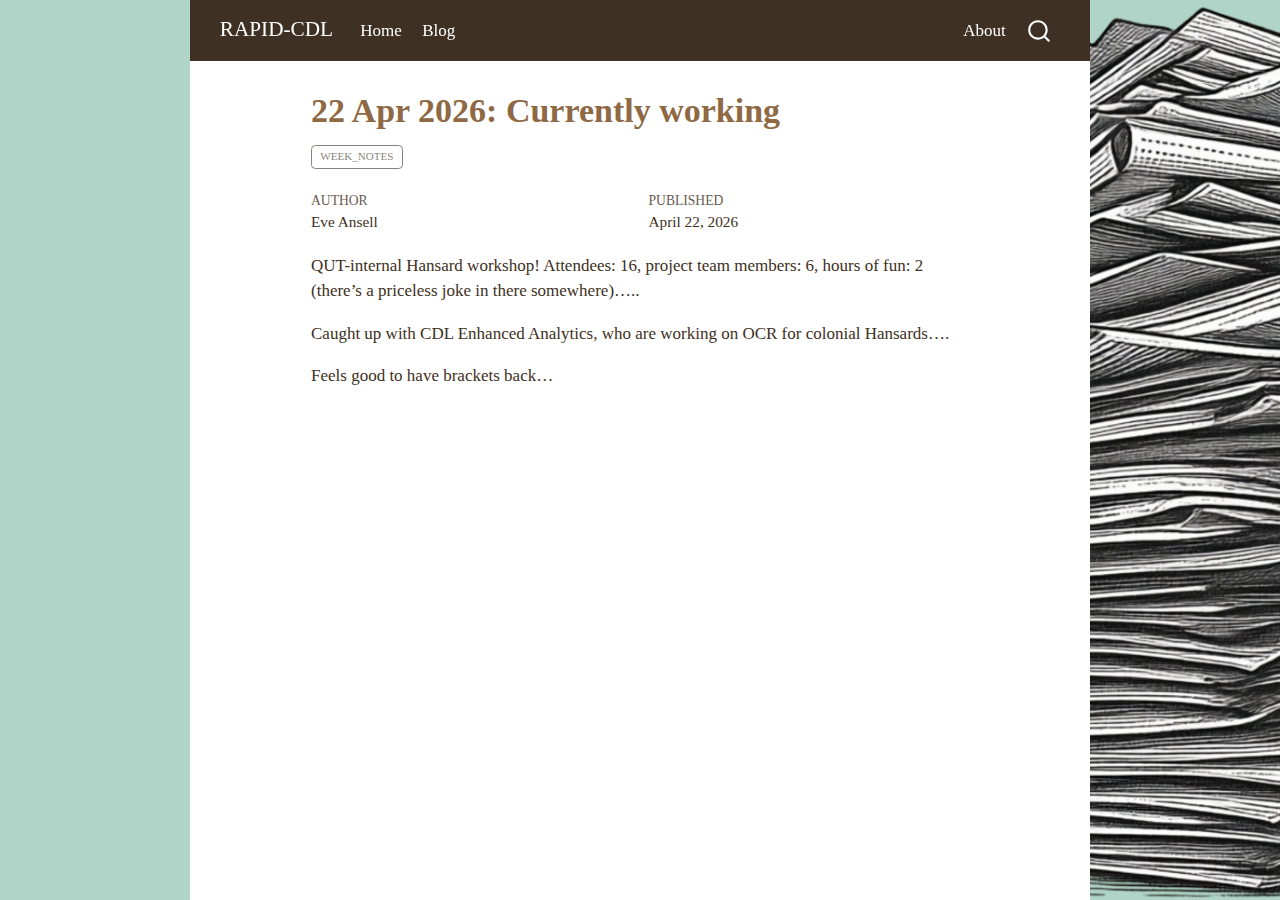
<file: docs/blog/posts/2026-04-22_now.html>
<!DOCTYPE html>
<html xmlns="http://www.w3.org/1999/xhtml" lang="en" xml:lang="en"><head>

<meta charset="utf-8">
<meta name="generator" content="quarto-1.9.36">

<meta name="viewport" content="width=device-width, initial-scale=1.0, user-scalable=yes">

<meta name="author" content="Eve Ansell">
<meta name="dcterms.date" content="2026-04-22">

<title>22 Apr 2026: Currently working – RAPID-CDL</title>
<style>
/* Default styles provided by pandoc.
** See https://pandoc.org/MANUAL.html#variables-for-html for config info.
*/
code{white-space: pre-wrap;}
span.smallcaps{font-variant: small-caps;}
div.columns{display: flex; gap: min(4vw, 1.5em);}
div.column{flex: auto; overflow-x: auto;}
div.hanging-indent{margin-left: 1.5em; text-indent: -1.5em;}
ul.task-list{list-style: none;}
ul.task-list li input[type="checkbox"] {
  width: 0.8em;
  margin: 0 0.8em 0.2em -1em; /* quarto-specific, see https://github.com/quarto-dev/quarto-cli/issues/4556 */ 
  vertical-align: middle;
}
</style>


<script src="../../site_libs/quarto-nav/quarto-nav.js"></script>
<script src="../../site_libs/quarto-nav/headroom.min.js"></script>
<script src="../../site_libs/clipboard/clipboard.min.js"></script>
<script src="../../site_libs/quarto-search/autocomplete.umd.js"></script>
<script src="../../site_libs/quarto-search/fuse.min.js"></script>
<script src="../../site_libs/quarto-search/quarto-search.js"></script>
<meta name="quarto:offset" content="../../">
<script src="../../site_libs/quarto-html/quarto.js" type="module"></script>
<script src="../../site_libs/quarto-html/tabsets/tabsets.js" type="module"></script>
<script src="../../site_libs/quarto-html/popper.min.js"></script>
<script src="../../site_libs/quarto-html/tippy.umd.min.js"></script>
<script src="../../site_libs/quarto-html/anchor.min.js"></script>
<link href="../../site_libs/quarto-html/tippy.css" rel="stylesheet">
<link href="../../site_libs/quarto-html/quarto-syntax-highlighting-845c23b38eaddc0f92fda52bfe77a8c8.css" rel="stylesheet" id="quarto-text-highlighting-styles">
<script src="../../site_libs/bootstrap/bootstrap.min.js"></script>
<link href="../../site_libs/bootstrap/bootstrap-icons.css" rel="stylesheet">
<link href="../../site_libs/bootstrap/bootstrap-b733e8a2fc64a1577cdc2bebaf6cf4f7.min.css" rel="stylesheet" append-hash="true" id="quarto-bootstrap" data-mode="light">
<script id="quarto-search-options" type="application/json">{
  "location": "navbar",
  "copy-button": false,
  "collapse-after": 3,
  "panel-placement": "end",
  "type": "overlay",
  "limit": 50,
  "keyboard-shortcut": [
    "f",
    "/",
    "s"
  ],
  "show-item-context": false,
  "language": {
    "search-no-results-text": "No results",
    "search-matching-documents-text": "matching documents",
    "search-copy-link-title": "Copy link to search",
    "search-hide-matches-text": "Hide additional matches",
    "search-more-match-text": "more match in this document",
    "search-more-matches-text": "more matches in this document",
    "search-clear-button-title": "Clear",
    "search-text-placeholder": "",
    "search-detached-cancel-button-title": "Cancel",
    "search-submit-button-title": "Submit",
    "search-label": "Search"
  }
}</script>


<link rel="stylesheet" href="../../styles.css">
</head>

<body class="nav-fixed fullcontent quarto-light">

<div id="quarto-search-results"></div>
  <header id="quarto-header" class="headroom fixed-top">
    <nav class="navbar navbar-expand-lg " data-bs-theme="dark">
      <div class="navbar-container container-fluid">
      <div class="navbar-brand-container mx-auto">
    <a class="navbar-brand" href="../../index.html">
    <span class="navbar-title">RAPID-CDL</span>
    </a>
  </div>
            <div id="quarto-search" class="" title="Search"></div>
          <button class="navbar-toggler" type="button" data-bs-toggle="collapse" data-bs-target="#navbarCollapse" aria-controls="navbarCollapse" role="menu" aria-expanded="false" aria-label="Toggle navigation" onclick="if (window.quartoToggleHeadroom) { window.quartoToggleHeadroom(); }">
  <span class="navbar-toggler-icon"></span>
</button>
          <div class="collapse navbar-collapse" id="navbarCollapse">
            <ul class="navbar-nav navbar-nav-scroll me-auto">
  <li class="nav-item">
    <a class="nav-link" href="../../index.html"> 
<span class="menu-text">Home</span></a>
  </li>  
  <li class="nav-item">
    <a class="nav-link" href="../../blog/index.html"> 
<span class="menu-text">Blog</span></a>
  </li>  
</ul>
            <ul class="navbar-nav navbar-nav-scroll ms-auto">
  <li class="nav-item">
    <a class="nav-link" href="../../about.html"> 
<span class="menu-text">About</span></a>
  </li>  
</ul>
          </div> <!-- /navcollapse -->
            <div class="quarto-navbar-tools">
</div>
      </div> <!-- /container-fluid -->
    </nav>
</header>
<!-- content -->
<div id="quarto-content" class="quarto-container page-columns page-rows-contents page-layout-article page-navbar">
<!-- sidebar -->
<!-- margin-sidebar -->
    
<!-- main -->
<main class="content" id="quarto-document-content">

<header id="title-block-header" class="quarto-title-block default">
<div class="quarto-title">
<h1 class="title">22 Apr 2026: Currently working</h1>
  <div class="quarto-categories">
    <div class="quarto-category">week_notes</div>
  </div>
  </div>



<div class="quarto-title-meta">

    <div>
    <div class="quarto-title-meta-heading">Author</div>
    <div class="quarto-title-meta-contents">
             <p>Eve Ansell </p>
          </div>
  </div>
    
    <div>
    <div class="quarto-title-meta-heading">Published</div>
    <div class="quarto-title-meta-contents">
      <p class="date">April 22, 2026</p>
    </div>
  </div>
  
    
  </div>
  


</header>


<p>QUT-internal Hansard workshop! Attendees: 16, project team members: 6, hours of fun: 2 (there’s a priceless joke in there somewhere)…..</p>
<p>Caught up with CDL Enhanced Analytics, who are working on OCR for colonial Hansards….</p>
<p>Feels good to have brackets back…</p>



</main> <!-- /main -->
<script id="quarto-html-after-body" type="application/javascript">
  window.document.addEventListener("DOMContentLoaded", function (event) {
    const icon = "";
    const anchorJS = new window.AnchorJS();
    anchorJS.options = {
      placement: 'right',
      icon: icon
    };
    anchorJS.add('.anchored');
    const isCodeAnnotation = (el) => {
      for (const clz of el.classList) {
        if (clz.startsWith('code-annotation-')) {                     
          return true;
        }
      }
      return false;
    }
    const onCopySuccess = function(e) {
      // button target
      const button = e.trigger;
      // don't keep focus
      button.blur();
      // flash "checked"
      button.classList.add('code-copy-button-checked');
      var currentTitle = button.getAttribute("title");
      button.setAttribute("title", "Copied!");
      let tooltip;
      if (window.bootstrap) {
        button.setAttribute("data-bs-toggle", "tooltip");
        button.setAttribute("data-bs-placement", "left");
        button.setAttribute("data-bs-title", "Copied!");
        tooltip = new bootstrap.Tooltip(button, 
          { trigger: "manual", 
            customClass: "code-copy-button-tooltip",
            offset: [0, -8]});
        tooltip.show();    
      }
      setTimeout(function() {
        if (tooltip) {
          tooltip.hide();
          button.removeAttribute("data-bs-title");
          button.removeAttribute("data-bs-toggle");
          button.removeAttribute("data-bs-placement");
        }
        button.setAttribute("title", currentTitle);
        button.classList.remove('code-copy-button-checked');
      }, 1000);
      // clear code selection
      e.clearSelection();
    }
    const getTextToCopy = function(trigger) {
      const outerScaffold = trigger.parentElement.cloneNode(true);
      const codeEl = outerScaffold.querySelector('code');
      for (const childEl of codeEl.children) {
        if (isCodeAnnotation(childEl)) {
          childEl.remove();
        }
      }
      return codeEl.innerText;
    }
    const clipboard = new window.ClipboardJS('.code-copy-button:not([data-in-quarto-modal])', {
      text: getTextToCopy
    });
    clipboard.on('success', onCopySuccess);
    if (window.document.getElementById('quarto-embedded-source-code-modal')) {
      const clipboardModal = new window.ClipboardJS('.code-copy-button[data-in-quarto-modal]', {
        text: getTextToCopy,
        container: window.document.getElementById('quarto-embedded-source-code-modal')
      });
      clipboardModal.on('success', onCopySuccess);
    }
      var localhostRegex = new RegExp(/^(?:http|https):\/\/localhost\:?[0-9]*\//);
      var mailtoRegex = new RegExp(/^mailto:/);
        var filterRegex = new RegExp("https:\/\/rapid-community-data-lab\.github\.io\/");
      var isInternal = (href) => {
          return filterRegex.test(href) || localhostRegex.test(href) || mailtoRegex.test(href);
      }
      // Inspect non-navigation links and adorn them if external
     var links = window.document.querySelectorAll('a[href]:not(.nav-link):not(.navbar-brand):not(.toc-action):not(.sidebar-link):not(.sidebar-item-toggle):not(.pagination-link):not(.no-external):not([aria-hidden]):not(.dropdown-item):not(.quarto-navigation-tool):not(.about-link)');
      for (var i=0; i<links.length; i++) {
        const link = links[i];
        if (!isInternal(link.href)) {
          // undo the damage that might have been done by quarto-nav.js in the case of
          // links that we want to consider external
          if (link.dataset.originalHref !== undefined) {
            link.href = link.dataset.originalHref;
          }
        }
      }
    function tippyHover(el, contentFn, onTriggerFn, onUntriggerFn) {
      const config = {
        allowHTML: true,
        maxWidth: 500,
        delay: 100,
        arrow: false,
        appendTo: function(el) {
            return el.parentElement;
        },
        interactive: true,
        interactiveBorder: 10,
        theme: 'quarto',
        placement: 'bottom-start',
      };
      if (contentFn) {
        config.content = contentFn;
      }
      if (onTriggerFn) {
        config.onTrigger = onTriggerFn;
      }
      if (onUntriggerFn) {
        config.onUntrigger = onUntriggerFn;
      }
      window.tippy(el, config); 
    }
    const noterefs = window.document.querySelectorAll('a[role="doc-noteref"]');
    for (var i=0; i<noterefs.length; i++) {
      const ref = noterefs[i];
      tippyHover(ref, function() {
        // use id or data attribute instead here
        let href = ref.getAttribute('data-footnote-href') || ref.getAttribute('href');
        try { href = new URL(href).hash; } catch {}
        const id = href.replace(/^#\/?/, "");
        const note = window.document.getElementById(id);
        if (note) {
          return note.innerHTML;
        } else {
          return "";
        }
      });
    }
    const xrefs = window.document.querySelectorAll('a.quarto-xref');
    const processXRef = (id, note) => {
      // Strip column container classes
      const stripColumnClz = (el) => {
        el.classList.remove("page-full", "page-columns");
        if (el.children) {
          for (const child of el.children) {
            stripColumnClz(child);
          }
        }
      }
      stripColumnClz(note)
      if (id === null || id.startsWith('sec-')) {
        // Special case sections, only their first couple elements
        const container = document.createElement("div");
        if (note.children && note.children.length > 2) {
          container.appendChild(note.children[0].cloneNode(true));
          for (let i = 1; i < note.children.length; i++) {
            const child = note.children[i];
            if (child.tagName === "P" && child.innerText === "") {
              continue;
            } else {
              container.appendChild(child.cloneNode(true));
              break;
            }
          }
          if (window.Quarto?.typesetMath) {
            window.Quarto.typesetMath(container);
          }
          return container.innerHTML
        } else {
          if (window.Quarto?.typesetMath) {
            window.Quarto.typesetMath(note);
          }
          return note.innerHTML;
        }
      } else {
        // Remove any anchor links if they are present
        const anchorLink = note.querySelector('a.anchorjs-link');
        if (anchorLink) {
          anchorLink.remove();
        }
        if (window.Quarto?.typesetMath) {
          window.Quarto.typesetMath(note);
        }
        if (note.classList.contains("callout")) {
          return note.outerHTML;
        } else {
          return note.innerHTML;
        }
      }
    }
    for (var i=0; i<xrefs.length; i++) {
      const xref = xrefs[i];
      tippyHover(xref, undefined, function(instance) {
        instance.disable();
        let url = xref.getAttribute('href');
        let hash = undefined; 
        if (url.startsWith('#')) {
          hash = url;
        } else {
          try { hash = new URL(url).hash; } catch {}
        }
        if (hash) {
          const id = hash.replace(/^#\/?/, "");
          const note = window.document.getElementById(id);
          if (note !== null) {
            try {
              const html = processXRef(id, note.cloneNode(true));
              instance.setContent(html);
            } finally {
              instance.enable();
              instance.show();
            }
          } else {
            // See if we can fetch this
            fetch(url.split('#')[0])
            .then(res => res.text())
            .then(html => {
              const parser = new DOMParser();
              const htmlDoc = parser.parseFromString(html, "text/html");
              const note = htmlDoc.getElementById(id);
              if (note !== null) {
                const html = processXRef(id, note);
                instance.setContent(html);
              } 
            }).finally(() => {
              instance.enable();
              instance.show();
            });
          }
        } else {
          // See if we can fetch a full url (with no hash to target)
          // This is a special case and we should probably do some content thinning / targeting
          fetch(url)
          .then(res => res.text())
          .then(html => {
            const parser = new DOMParser();
            const htmlDoc = parser.parseFromString(html, "text/html");
            const note = htmlDoc.querySelector('main.content');
            if (note !== null) {
              // This should only happen for chapter cross references
              // (since there is no id in the URL)
              // remove the first header
              if (note.children.length > 0 && note.children[0].tagName === "HEADER") {
                note.children[0].remove();
              }
              const html = processXRef(null, note);
              instance.setContent(html);
            } 
          }).finally(() => {
            instance.enable();
            instance.show();
          });
        }
      }, function(instance) {
      });
    }
        let selectedAnnoteEl;
        const selectorForAnnotation = ( cell, annotation) => {
          let cellAttr = 'data-code-cell="' + cell + '"';
          let lineAttr = 'data-code-annotation="' +  annotation + '"';
          const selector = 'span[' + cellAttr + '][' + lineAttr + ']';
          return selector;
        }
        const selectCodeLines = (annoteEl) => {
          const doc = window.document;
          const targetCell = annoteEl.getAttribute("data-target-cell");
          const targetAnnotation = annoteEl.getAttribute("data-target-annotation");
          const annoteSpan = window.document.querySelector(selectorForAnnotation(targetCell, targetAnnotation));
          const lines = annoteSpan.getAttribute("data-code-lines").split(",");
          const lineIds = lines.map((line) => {
            return targetCell + "-" + line;
          })
          let top = null;
          let height = null;
          let parent = null;
          if (lineIds.length > 0) {
              //compute the position of the single el (top and bottom and make a div)
              const el = window.document.getElementById(lineIds[0]);
              top = el.offsetTop;
              height = el.offsetHeight;
              parent = el.parentElement.parentElement;
            if (lineIds.length > 1) {
              const lastEl = window.document.getElementById(lineIds[lineIds.length - 1]);
              const bottom = lastEl.offsetTop + lastEl.offsetHeight;
              height = bottom - top;
            }
            if (top !== null && height !== null && parent !== null) {
              // cook up a div (if necessary) and position it 
              let div = window.document.getElementById("code-annotation-line-highlight");
              if (div === null) {
                div = window.document.createElement("div");
                div.setAttribute("id", "code-annotation-line-highlight");
                div.style.position = 'absolute';
                parent.appendChild(div);
              }
              div.style.top = top - 2 + "px";
              div.style.height = height + 4 + "px";
              div.style.left = 0;
              let gutterDiv = window.document.getElementById("code-annotation-line-highlight-gutter");
              if (gutterDiv === null) {
                gutterDiv = window.document.createElement("div");
                gutterDiv.setAttribute("id", "code-annotation-line-highlight-gutter");
                gutterDiv.style.position = 'absolute';
                const codeCell = window.document.getElementById(targetCell);
                const gutter = codeCell.querySelector('.code-annotation-gutter');
                gutter.appendChild(gutterDiv);
              }
              gutterDiv.style.top = top - 2 + "px";
              gutterDiv.style.height = height + 4 + "px";
            }
            selectedAnnoteEl = annoteEl;
          }
        };
        const unselectCodeLines = () => {
          const elementsIds = ["code-annotation-line-highlight", "code-annotation-line-highlight-gutter"];
          elementsIds.forEach((elId) => {
            const div = window.document.getElementById(elId);
            if (div) {
              div.remove();
            }
          });
          selectedAnnoteEl = undefined;
        };
          // Handle positioning of the toggle
      window.addEventListener(
        "resize",
        throttle(() => {
          elRect = undefined;
          if (selectedAnnoteEl) {
            selectCodeLines(selectedAnnoteEl);
          }
        }, 10)
      );
      function throttle(fn, ms) {
      let throttle = false;
      let timer;
        return (...args) => {
          if(!throttle) { // first call gets through
              fn.apply(this, args);
              throttle = true;
          } else { // all the others get throttled
              if(timer) clearTimeout(timer); // cancel #2
              timer = setTimeout(() => {
                fn.apply(this, args);
                timer = throttle = false;
              }, ms);
          }
        };
      }
        // Attach click handler to the DT
        const annoteDls = window.document.querySelectorAll('dt[data-target-cell]');
        for (const annoteDlNode of annoteDls) {
          annoteDlNode.addEventListener('click', (event) => {
            const clickedEl = event.target;
            if (clickedEl !== selectedAnnoteEl) {
              unselectCodeLines();
              const activeEl = window.document.querySelector('dt[data-target-cell].code-annotation-active');
              if (activeEl) {
                activeEl.classList.remove('code-annotation-active');
              }
              selectCodeLines(clickedEl);
              clickedEl.classList.add('code-annotation-active');
            } else {
              // Unselect the line
              unselectCodeLines();
              clickedEl.classList.remove('code-annotation-active');
            }
          });
        }
    const findCites = (el) => {
      const parentEl = el.parentElement;
      if (parentEl) {
        const cites = parentEl.dataset.cites;
        if (cites) {
          return {
            el,
            cites: cites.split(' ')
          };
        } else {
          return findCites(el.parentElement)
        }
      } else {
        return undefined;
      }
    };
    var bibliorefs = window.document.querySelectorAll('a[role="doc-biblioref"]');
    for (var i=0; i<bibliorefs.length; i++) {
      const ref = bibliorefs[i];
      const citeInfo = findCites(ref);
      if (citeInfo) {
        tippyHover(citeInfo.el, function() {
          var popup = window.document.createElement('div');
          citeInfo.cites.forEach(function(cite) {
            var citeDiv = window.document.createElement('div');
            citeDiv.classList.add('hanging-indent');
            citeDiv.classList.add('csl-entry');
            var biblioDiv = window.document.getElementById('ref-' + cite);
            if (biblioDiv) {
              citeDiv.innerHTML = biblioDiv.innerHTML;
            }
            popup.appendChild(citeDiv);
          });
          return popup.innerHTML;
        });
      }
    }
  });
  </script>
</div> <!-- /content -->




</body></html>
</file>
<file: docs/site_libs/quarto-html/tippy.css>
.tippy-box[data-animation=fade][data-state=hidden]{opacity:0}[data-tippy-root]{max-width:calc(100vw - 10px)}.tippy-box{position:relative;background-color:#333;color:#fff;border-radius:4px;font-size:14px;line-height:1.4;white-space:normal;outline:0;transition-property:transform,visibility,opacity}.tippy-box[data-placement^=top]>.tippy-arrow{bottom:0}.tippy-box[data-placement^=top]>.tippy-arrow:before{bottom:-7px;left:0;border-width:8px 8px 0;border-top-color:initial;transform-origin:center top}.tippy-box[data-placement^=bottom]>.tippy-arrow{top:0}.tippy-box[data-placement^=bottom]>.tippy-arrow:before{top:-7px;left:0;border-width:0 8px 8px;border-bottom-color:initial;transform-origin:center bottom}.tippy-box[data-placement^=left]>.tippy-arrow{right:0}.tippy-box[data-placement^=left]>.tippy-arrow:before{border-width:8px 0 8px 8px;border-left-color:initial;right:-7px;transform-origin:center left}.tippy-box[data-placement^=right]>.tippy-arrow{left:0}.tippy-box[data-placement^=right]>.tippy-arrow:before{left:-7px;border-width:8px 8px 8px 0;border-right-color:initial;transform-origin:center right}.tippy-box[data-inertia][data-state=visible]{transition-timing-function:cubic-bezier(.54,1.5,.38,1.11)}.tippy-arrow{width:16px;height:16px;color:#333}.tippy-arrow:before{content:"";position:absolute;border-color:transparent;border-style:solid}.tippy-content{position:relative;padding:5px 9px;z-index:1}
</file>
<file: docs/site_libs/quarto-html/quarto-syntax-highlighting-ed96de9b727972fe78a7b5d16c58bf87.css>
/* quarto syntax highlight colors */
:root {
  --quarto-hl-ot-color: #003B4F;
  --quarto-hl-at-color: #657422;
  --quarto-hl-ss-color: #20794D;
  --quarto-hl-an-color: #5E5E5E;
  --quarto-hl-fu-color: #4758AB;
  --quarto-hl-st-color: #20794D;
  --quarto-hl-cf-color: #003B4F;
  --quarto-hl-op-color: #5E5E5E;
  --quarto-hl-er-color: #AD0000;
  --quarto-hl-bn-color: #AD0000;
  --quarto-hl-al-color: #AD0000;
  --quarto-hl-va-color: #111111;
  --quarto-hl-bu-color: inherit;
  --quarto-hl-ex-color: inherit;
  --quarto-hl-pp-color: #AD0000;
  --quarto-hl-in-color: #5E5E5E;
  --quarto-hl-vs-color: #20794D;
  --quarto-hl-wa-color: #5E5E5E;
  --quarto-hl-do-color: #5E5E5E;
  --quarto-hl-im-color: #00769E;
  --quarto-hl-ch-color: #20794D;
  --quarto-hl-dt-color: #AD0000;
  --quarto-hl-fl-color: #AD0000;
  --quarto-hl-co-color: #5E5E5E;
  --quarto-hl-cv-color: #5E5E5E;
  --quarto-hl-cn-color: #8f5902;
  --quarto-hl-sc-color: #5E5E5E;
  --quarto-hl-dv-color: #AD0000;
  --quarto-hl-kw-color: #003B4F;
}

/* other quarto variables */
:root {
  --quarto-font-monospace: SFMono-Regular, Menlo, Monaco, Consolas, "Liberation Mono", "Courier New", monospace;
}

/* syntax highlight based on Pandoc's rules */
pre > code.sourceCode > span {
  color: #003B4F;
}

code.sourceCode > span {
  color: #003B4F;
}

div.sourceCode,
div.sourceCode pre.sourceCode {
  color: #003B4F;
}

/* Normal */
code span {
  color: #003B4F;
}

/* Alert */
code span.al {
  color: #AD0000;
  font-style: inherit;
}

/* Annotation */
code span.an {
  color: #5E5E5E;
  font-style: inherit;
}

/* Attribute */
code span.at {
  color: #657422;
  font-style: inherit;
}

/* BaseN */
code span.bn {
  color: #AD0000;
  font-style: inherit;
}

/* BuiltIn */
code span.bu {
  font-style: inherit;
}

/* ControlFlow */
code span.cf {
  color: #003B4F;
  font-weight: bold;
  font-style: inherit;
}

/* Char */
code span.ch {
  color: #20794D;
  font-style: inherit;
}

/* Constant */
code span.cn {
  color: #8f5902;
  font-style: inherit;
}

/* Comment */
code span.co {
  color: #5E5E5E;
  font-style: inherit;
}

/* CommentVar */
code span.cv {
  color: #5E5E5E;
  font-style: italic;
}

/* Documentation */
code span.do {
  color: #5E5E5E;
  font-style: italic;
}

/* DataType */
code span.dt {
  color: #AD0000;
  font-style: inherit;
}

/* DecVal */
code span.dv {
  color: #AD0000;
  font-style: inherit;
}

/* Error */
code span.er {
  color: #AD0000;
  font-style: inherit;
}

/* Extension */
code span.ex {
  font-style: inherit;
}

/* Float */
code span.fl {
  color: #AD0000;
  font-style: inherit;
}

/* Function */
code span.fu {
  color: #4758AB;
  font-style: inherit;
}

/* Import */
code span.im {
  color: #00769E;
  font-style: inherit;
}

/* Information */
code span.in {
  color: #5E5E5E;
  font-style: inherit;
}

/* Keyword */
code span.kw {
  color: #003B4F;
  font-weight: bold;
  font-style: inherit;
}

/* Operator */
code span.op {
  color: #5E5E5E;
  font-style: inherit;
}

/* Other */
code span.ot {
  color: #003B4F;
  font-style: inherit;
}

/* Preprocessor */
code span.pp {
  color: #AD0000;
  font-style: inherit;
}

/* SpecialChar */
code span.sc {
  color: #5E5E5E;
  font-style: inherit;
}

/* SpecialString */
code span.ss {
  color: #20794D;
  font-style: inherit;
}

/* String */
code span.st {
  color: #20794D;
  font-style: inherit;
}

/* Variable */
code span.va {
  color: #111111;
  font-style: inherit;
}

/* VerbatimString */
code span.vs {
  color: #20794D;
  font-style: inherit;
}

/* Warning */
code span.wa {
  color: #5E5E5E;
  font-style: italic;
}

.prevent-inlining {
  content: "</";
}

/*# sourceMappingURL=0920dd6d7437995b8cdf7429764427b1.css.map */
</file>
<file: docs/styles.css>
/* css styles */
:root {
  --main-color: #3e3023;
  --accent-color: #b0d4c7;
  --heading-color: #8e6944;
  --bg-color: #B0D4C7;
  --bg-color-old: #beb6a4;
}


h1,h2,h3,h4,h5,h6 {
	color: var(--heading-color);
	border-left: 1em var(--accent-color);
}

html {
	background-color: var(--bg-color);
	background-image: url("documents-feature-black-transparent.png");
	background-position: right;
	background-size: contain;
	background-repeat: no-repeat;
	background-attachment: fixed;
}

body {
	color: var(--main-color);
	background-color: white;
	max-width: 900px;
	margin: 0 auto;
	font-family: 'Times New Roman', serif;
}

#quarto-header {
	max-width: 900px;
	margin: 0 auto;
}

.navbar {
	background-color: var(--main-color);
}
</file>
<file: docs/site_libs/quarto-html/quarto-syntax-highlighting-845c23b38eaddc0f92fda52bfe77a8c8.css>
/* quarto syntax highlight colors */
:root {
  --quarto-hl-ot-color: #003B4F;
  --quarto-hl-at-color: #657422;
  --quarto-hl-ss-color: #20794D;
  --quarto-hl-an-color: #5E5E5E;
  --quarto-hl-fu-color: #4758AB;
  --quarto-hl-st-color: #20794D;
  --quarto-hl-cf-color: #003B4F;
  --quarto-hl-op-color: #5E5E5E;
  --quarto-hl-er-color: #AD0000;
  --quarto-hl-bn-color: #AD0000;
  --quarto-hl-al-color: #AD0000;
  --quarto-hl-va-color: #111111;
  --quarto-hl-bu-color: inherit;
  --quarto-hl-ex-color: inherit;
  --quarto-hl-pp-color: #AD0000;
  --quarto-hl-in-color: #5E5E5E;
  --quarto-hl-vs-color: #20794D;
  --quarto-hl-wa-color: #5E5E5E;
  --quarto-hl-do-color: #5E5E5E;
  --quarto-hl-im-color: #00769E;
  --quarto-hl-ch-color: #20794D;
  --quarto-hl-dt-color: #AD0000;
  --quarto-hl-fl-color: #AD0000;
  --quarto-hl-co-color: #5E5E5E;
  --quarto-hl-cv-color: #5E5E5E;
  --quarto-hl-cn-color: #8f5902;
  --quarto-hl-sc-color: #5E5E5E;
  --quarto-hl-dv-color: #AD0000;
  --quarto-hl-kw-color: #003B4F;
}

/* other quarto variables */
:root {
  --quarto-font-monospace: SFMono-Regular, Menlo, Monaco, Consolas, "Liberation Mono", "Courier New", monospace;
}

/* syntax highlight based on Pandoc's rules */
pre > code.sourceCode > span {
  color: #003B4F;
}

code.sourceCode > span {
  color: #003B4F;
}

div.sourceCode,
div.sourceCode pre.sourceCode {
  color: #003B4F;
}

/* Normal */
code span {
  color: #003B4F;
}

/* Alert */
code span.al {
  color: #AD0000;
  font-style: inherit;
}

/* Annotation */
code span.an {
  color: #5E5E5E;
  font-style: inherit;
}

/* Attribute */
code span.at {
  color: #657422;
  font-style: inherit;
}

/* BaseN */
code span.bn {
  color: #AD0000;
  font-style: inherit;
}

/* BuiltIn */
code span.bu {
  font-style: inherit;
}

/* ControlFlow */
code span.cf {
  color: #003B4F;
  font-weight: bold;
  font-style: inherit;
}

/* Char */
code span.ch {
  color: #20794D;
  font-style: inherit;
}

/* Constant */
code span.cn {
  color: #8f5902;
  font-style: inherit;
}

/* Comment */
code span.co {
  color: #5E5E5E;
  font-style: inherit;
}

/* CommentVar */
code span.cv {
  color: #5E5E5E;
  font-style: italic;
}

/* Documentation */
code span.do {
  color: #5E5E5E;
  font-style: italic;
}

/* DataType */
code span.dt {
  color: #AD0000;
  font-style: inherit;
}

/* DecVal */
code span.dv {
  color: #AD0000;
  font-style: inherit;
}

/* Error */
code span.er {
  color: #AD0000;
  font-style: inherit;
}

/* Extension */
code span.ex {
  font-style: inherit;
}

/* Float */
code span.fl {
  color: #AD0000;
  font-style: inherit;
}

/* Function */
code span.fu {
  color: #4758AB;
  font-style: inherit;
}

/* Import */
code span.im {
  color: #00769E;
  font-style: inherit;
}

/* Information */
code span.in {
  color: #5E5E5E;
  font-style: inherit;
}

/* Keyword */
code span.kw {
  color: #003B4F;
  font-weight: bold;
  font-style: inherit;
}

/* Operator */
code span.op {
  color: #5E5E5E;
  font-style: inherit;
}

/* Other */
code span.ot {
  color: #003B4F;
  font-style: inherit;
}

/* Preprocessor */
code span.pp {
  color: #AD0000;
  font-style: inherit;
}

/* SpecialChar */
code span.sc {
  color: #5E5E5E;
  font-style: inherit;
}

/* SpecialString */
code span.ss {
  color: #20794D;
  font-style: inherit;
}

/* String */
code span.st {
  color: #20794D;
  font-style: inherit;
}

/* Variable */
code span.va {
  color: #111111;
  font-style: inherit;
}

/* VerbatimString */
code span.vs {
  color: #20794D;
  font-style: inherit;
}

/* Warning */
code span.wa {
  color: #5E5E5E;
  font-style: italic;
}

.prevent-inlining {
  content: "</";
}

/*# sourceMappingURL=ac89f0bb514bba72461919f78549e31c.css.map */
</file>
<file: docs/site_libs/quarto-html/quarto-syntax-highlighting-7f8f88aac4f3542376d5c11b86a4c14d.css>
/* quarto syntax highlight colors */
:root {
  --quarto-hl-ot-color: #003B4F;
  --quarto-hl-at-color: #657422;
  --quarto-hl-ss-color: #20794D;
  --quarto-hl-an-color: #5E5E5E;
  --quarto-hl-fu-color: #4758AB;
  --quarto-hl-st-color: #20794D;
  --quarto-hl-cf-color: #003B4F;
  --quarto-hl-op-color: #5E5E5E;
  --quarto-hl-er-color: #AD0000;
  --quarto-hl-bn-color: #AD0000;
  --quarto-hl-al-color: #AD0000;
  --quarto-hl-va-color: #111111;
  --quarto-hl-bu-color: inherit;
  --quarto-hl-ex-color: inherit;
  --quarto-hl-pp-color: #AD0000;
  --quarto-hl-in-color: #5E5E5E;
  --quarto-hl-vs-color: #20794D;
  --quarto-hl-wa-color: #5E5E5E;
  --quarto-hl-do-color: #5E5E5E;
  --quarto-hl-im-color: #00769E;
  --quarto-hl-ch-color: #20794D;
  --quarto-hl-dt-color: #AD0000;
  --quarto-hl-fl-color: #AD0000;
  --quarto-hl-co-color: #5E5E5E;
  --quarto-hl-cv-color: #5E5E5E;
  --quarto-hl-cn-color: #8f5902;
  --quarto-hl-sc-color: #5E5E5E;
  --quarto-hl-dv-color: #AD0000;
  --quarto-hl-kw-color: #003B4F;
}

/* other quarto variables */
:root {
  --quarto-font-monospace: SFMono-Regular, Menlo, Monaco, Consolas, "Liberation Mono", "Courier New", monospace;
}

/* syntax highlight based on Pandoc's rules */
pre > code.sourceCode > span {
  color: #003B4F;
}

code.sourceCode > span {
  color: #003B4F;
}

div.sourceCode,
div.sourceCode pre.sourceCode {
  color: #003B4F;
}

/* Normal */
code span {
  color: #003B4F;
}

/* Alert */
code span.al {
  color: #AD0000;
  font-style: inherit;
}

/* Annotation */
code span.an {
  color: #5E5E5E;
  font-style: inherit;
}

/* Attribute */
code span.at {
  color: #657422;
  font-style: inherit;
}

/* BaseN */
code span.bn {
  color: #AD0000;
  font-style: inherit;
}

/* BuiltIn */
code span.bu {
  font-style: inherit;
}

/* ControlFlow */
code span.cf {
  color: #003B4F;
  font-weight: bold;
  font-style: inherit;
}

/* Char */
code span.ch {
  color: #20794D;
  font-style: inherit;
}

/* Constant */
code span.cn {
  color: #8f5902;
  font-style: inherit;
}

/* Comment */
code span.co {
  color: #5E5E5E;
  font-style: inherit;
}

/* CommentVar */
code span.cv {
  color: #5E5E5E;
  font-style: italic;
}

/* Documentation */
code span.do {
  color: #5E5E5E;
  font-style: italic;
}

/* DataType */
code span.dt {
  color: #AD0000;
  font-style: inherit;
}

/* DecVal */
code span.dv {
  color: #AD0000;
  font-style: inherit;
}

/* Error */
code span.er {
  color: #AD0000;
  font-style: inherit;
}

/* Extension */
code span.ex {
  font-style: inherit;
}

/* Float */
code span.fl {
  color: #AD0000;
  font-style: inherit;
}

/* Function */
code span.fu {
  color: #4758AB;
  font-style: inherit;
}

/* Import */
code span.im {
  color: #00769E;
  font-style: inherit;
}

/* Information */
code span.in {
  color: #5E5E5E;
  font-style: inherit;
}

/* Keyword */
code span.kw {
  color: #003B4F;
  font-weight: bold;
  font-style: inherit;
}

/* Operator */
code span.op {
  color: #5E5E5E;
  font-style: inherit;
}

/* Other */
code span.ot {
  color: #003B4F;
  font-style: inherit;
}

/* Preprocessor */
code span.pp {
  color: #AD0000;
  font-style: inherit;
}

/* SpecialChar */
code span.sc {
  color: #5E5E5E;
  font-style: inherit;
}

/* SpecialString */
code span.ss {
  color: #20794D;
  font-style: inherit;
}

/* String */
code span.st {
  color: #20794D;
  font-style: inherit;
}

/* Variable */
code span.va {
  color: #111111;
  font-style: inherit;
}

/* VerbatimString */
code span.vs {
  color: #20794D;
  font-style: inherit;
}

/* Warning */
code span.wa {
  color: #5E5E5E;
  font-style: italic;
}

.prevent-inlining {
  content: "</";
}

/*# sourceMappingURL=789ad8cd35626ba772517505b42a116e.css.map */
</file>
